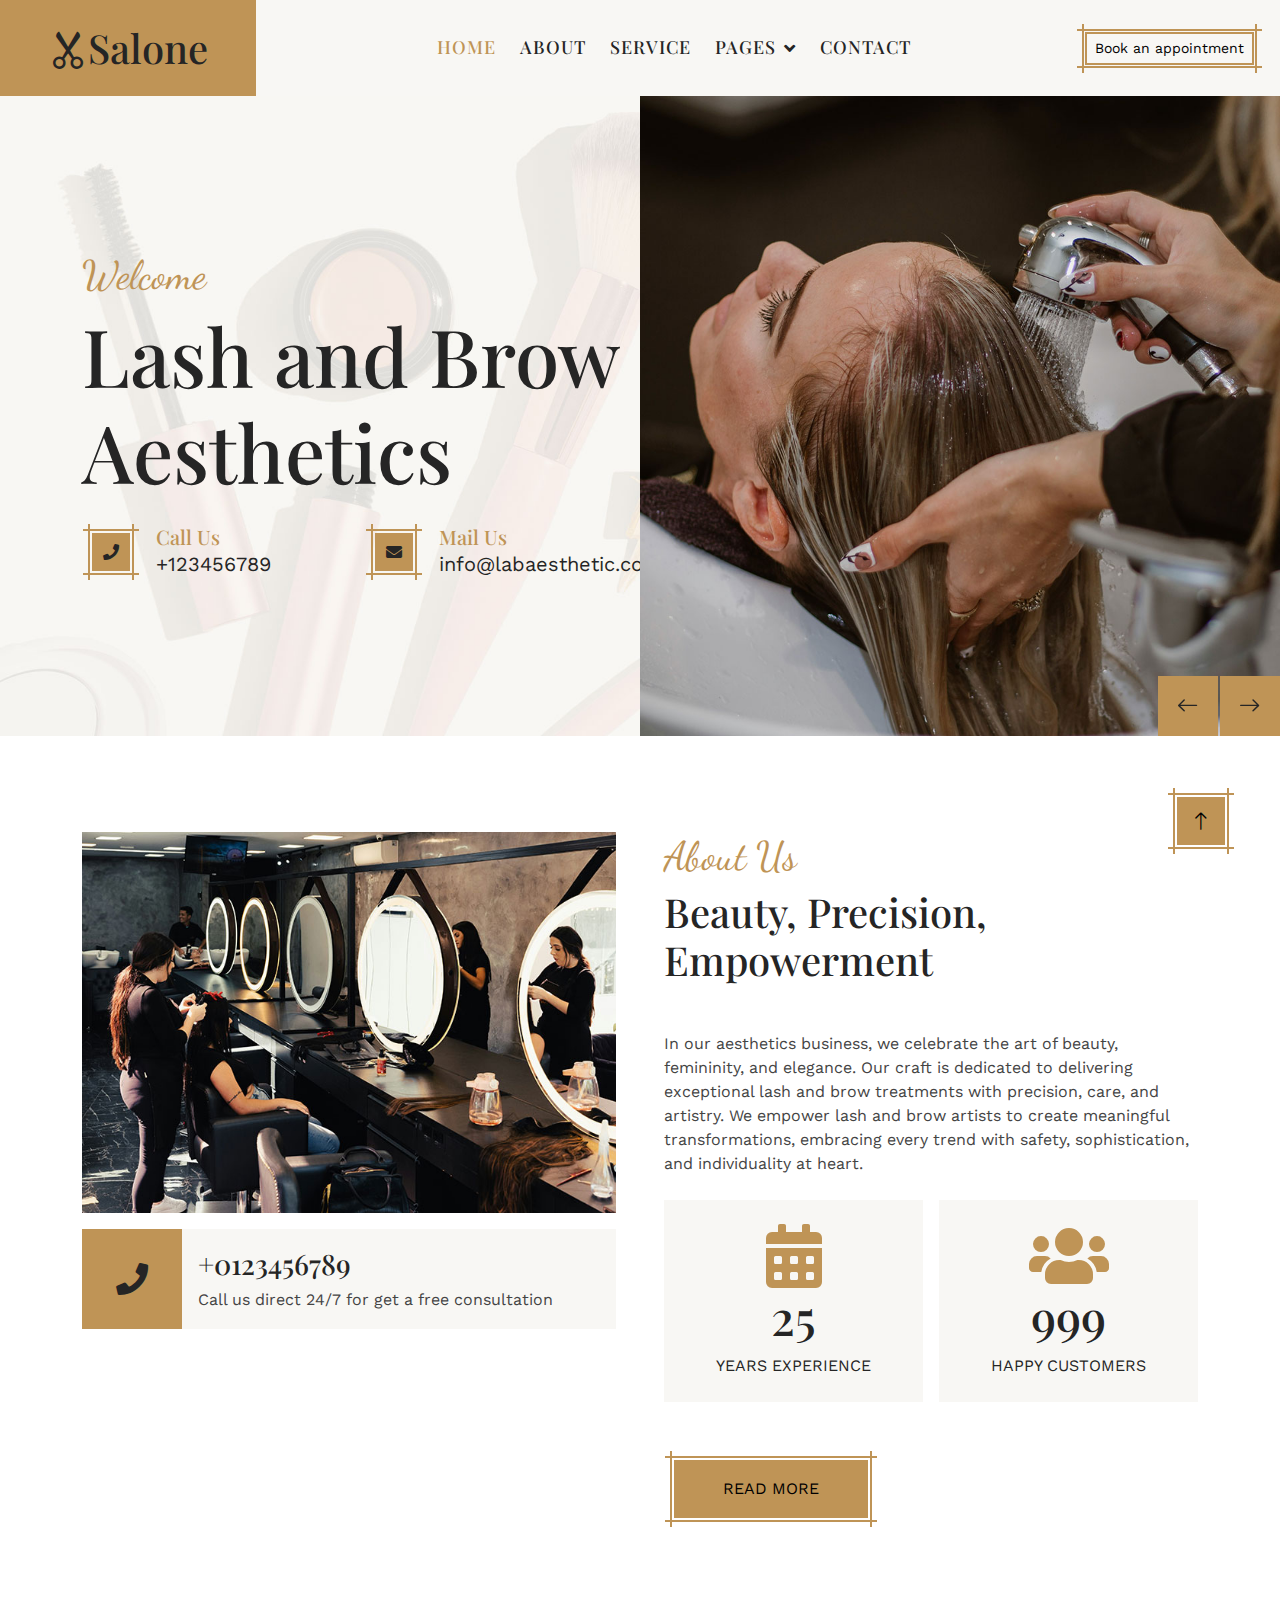
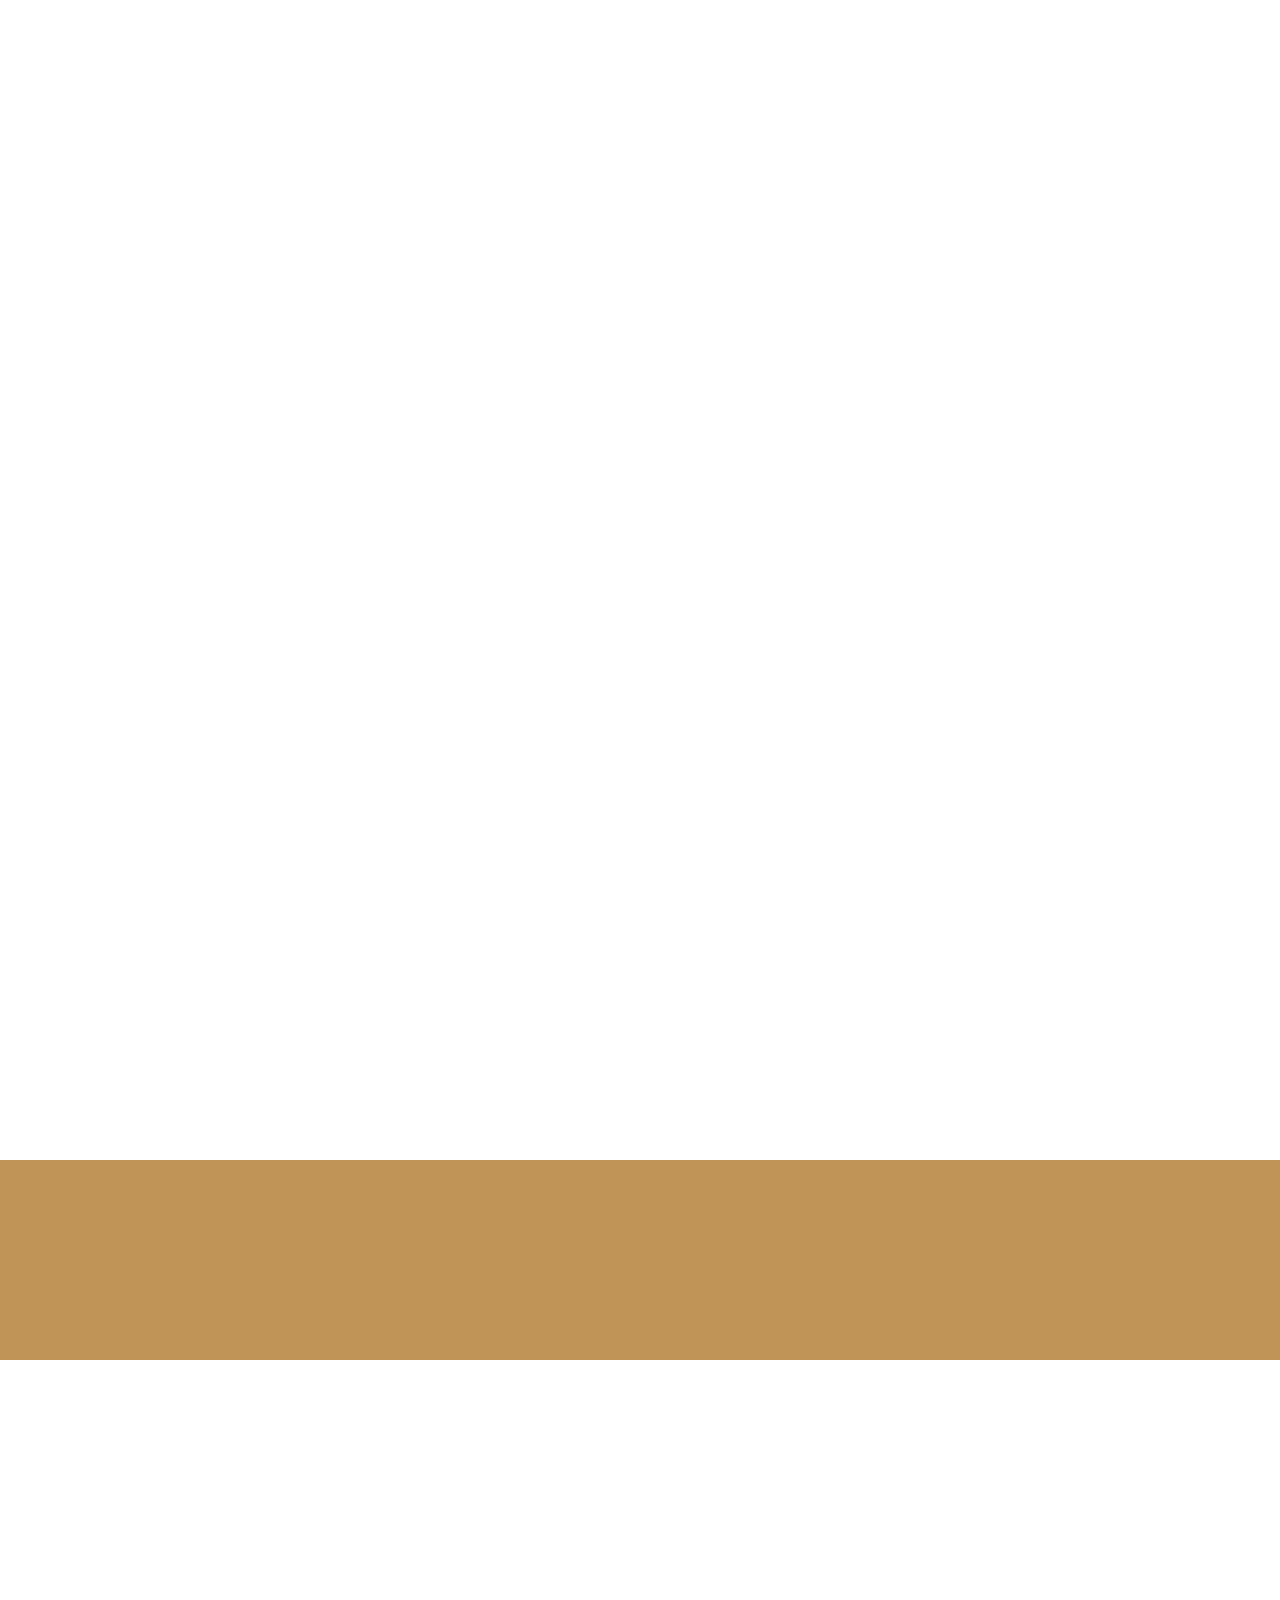
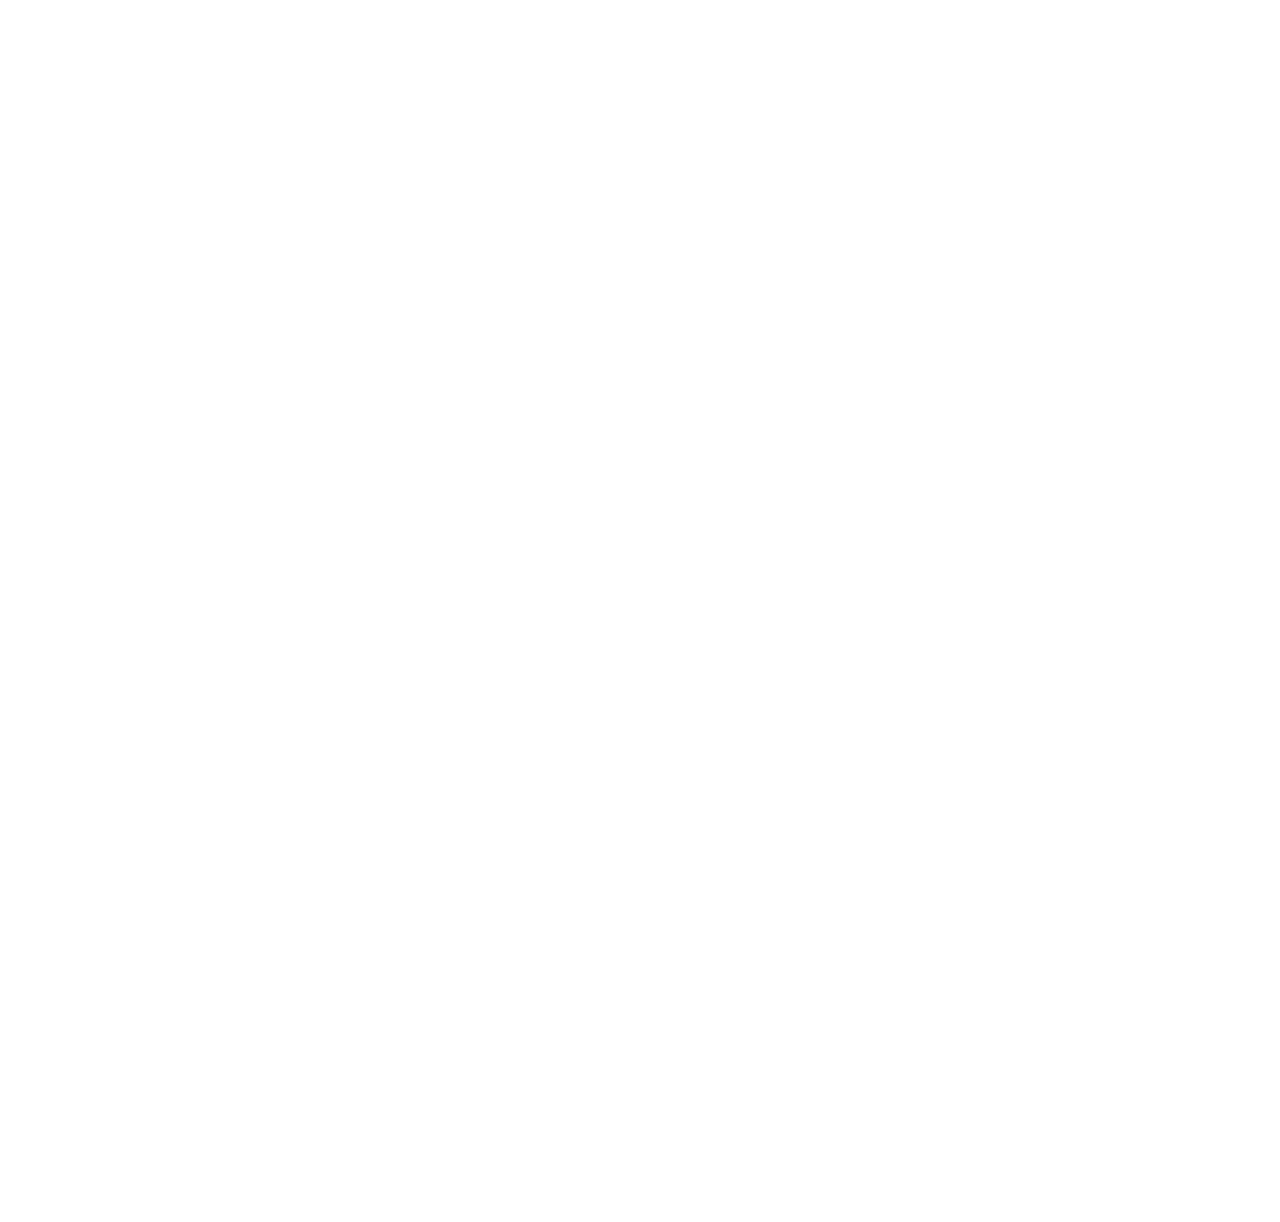
<file: index.html>
<!DOCTYPE html>
<html lang="en">

<head>
    <meta charset="utf-8">
    <title>Salone - Beauty Salon Website Template</title>
    <meta content="width=device-width, initial-scale=1.0" name="viewport">
    <meta content="" name="keywords">
    <meta content="" name="description">

    <!-- Favicon -->
    <link href="img/favicon.ico" rel="icon">

    <!-- Google Web Fonts -->
    <link rel="preconnect" href="https://fonts.googleapis.com">
    <link rel="preconnect" href="https://fonts.gstatic.com" crossorigin>
    <link
        href="https://fonts.googleapis.com/css2?family=Dancing+Script&family=Playfair+Display:wght@500&family=Work+Sans&display=swap"
        rel="stylesheet">

    <!-- Icon Font Stylesheet -->
    <link href="https://cdnjs.cloudflare.com/ajax/libs/font-awesome/5.10.0/css/all.min.css" rel="stylesheet">
    <link href="https://cdn.jsdelivr.net/npm/bootstrap-icons@1.4.1/font/bootstrap-icons.css" rel="stylesheet">

    <!-- Libraries Stylesheet -->
    <link href="lib/animate/animate.min.css" rel="stylesheet">
    <link href="lib/owlcarousel/assets/owl.carousel.min.css" rel="stylesheet">

    <!-- Customized Bootstrap Stylesheet -->
    <link href="css/bootstrap.min.css" rel="stylesheet">

    <!-- Template Stylesheet -->
    <link href="css/style.css" rel="stylesheet">
</head>

<body>
    <!-- Spinner Start -->
    <div id="spinner"
        class="show bg-white position-fixed translate-middle w-100 vh-100 top-50 start-50 d-flex align-items-center justify-content-center">
        <div class="spinner-grow text-primary" style="width: 3rem; height: 3rem;" role="status">
            <span class="sr-only">Loading...</span>
        </div>
    </div>
    <!-- Spinner End -->


    <!-- Navbar Start -->
    <div class="container-fluid bg-light sticky-top p-0">
        <nav class="navbar navbar-expand-lg navbar-light p-0">
            <a href="index.html" class="navbar-brand bg-primary py-4 px-5 me-0">
                <h1 class="mb-0"><i class="bi bi-scissors"></i>Salone</h1>
            </a>
            <button type="button" class="navbar-toggler me-4" data-bs-toggle="collapse"
                data-bs-target="#navbarCollapse">
                <span class="navbar-toggler-icon"></span>
            </button>
            <div class="collapse navbar-collapse p-3" id="navbarCollapse">
                <div class="navbar-nav mx-auto">
                    <a href="index.html" class="nav-item nav-link active">Home</a>
                    <a href="about.html" class="nav-item nav-link">About</a>
                    <a href="service.html" class="nav-item nav-link">Service</a>
                    <div class="nav-item dropdown">
                        <a href="#" class="nav-link dropdown-toggle" data-bs-toggle="dropdown">Pages</a>
                        <div class="dropdown-menu bg-light mt-2">
                            <a href="team.html" class="dropdown-item">Our Team</a>
                            <a href="testimonial.html" class="dropdown-item">Testimonial</a>
                            <a href="404.html" class="dropdown-item">404 Page</a>
                        </div>
                    </div>
                    <a href="contact.html" class="nav-item nav-link">Contact</a>
                </div>
                <a class="btn btn-sm btn-primary" href="https://www.treatwell.nl/" target="_blank">Book an appointment</a>
            </div>
        </nav>
    </div>
    <!-- Navbar End -->


    <!-- Hero Start -->
    <div class="container-fluid p-0 hero-header bg-light mb-5">
        <div class="container p-0">
            <div class="row g-0 align-items-center">
                <div class="col-lg-6 hero-header-text py-5">
                    <div class="py-5 px-3 ps-lg-0">
                        <h1 class="font-dancing-script text-primary animated slideInLeft">Welcome</h1>
                        <h1 class="display-1 mb-4 animated slideInLeft">Lash and Brow Aesthetics</h1>
                        <div class="row g-4 animated slideInLeft">
                            <div class="col-md-6">
                                <div class="d-flex align-items-center">
                                    <div class="btn-square btn btn-primary flex-shrink-0">
                                        <i class="fa fa-phone text-dark"></i>
                                    </div>
                                    <div class="px-3">
                                        <h5 class="text-primary mb-0">Call Us</h5>
                                        <p class="fs-5 text-dark mb-0">+123456789</p>
                                    </div>
                                </div>
                            </div>
                            <div class="col-md-6">
                                <div class="d-flex align-items-center">
                                    <div class="btn-square btn btn-primary flex-shrink-0">
                                        <i class="fa fa-envelope text-dark"></i>
                                    </div>
                                    <div class="px-3">
                                        <h5 class="text-primary mb-0">Mail Us</h5>
                                        <p class="fs-5 text-dark mb-0">info@labaesthetic.com</p>
                                    </div>
                                </div>
                            </div>
                        </div>
                    </div>
                </div>
                <div class="col-lg-6">
                    <div class="owl-carousel header-carousel animated fadeIn">
                        <img class="img-fluid" src="img/hero-slider-1.jpg" alt="">
                        <img class="img-fluid" src="img/hero-slider-2.jpg" alt="">
                        <img class="img-fluid" src="img/hero-slider-3.jpg" alt="">
                    </div>
                </div>
            </div>
        </div>
    </div>
    <!-- Hero End -->


    <!-- About Start -->
    <div class="container-fluid py-5">
        <div class="container">
            <div class="row g-5">
                <div class="col-lg-6 wow fadeIn" data-wow-delay="0.2s">
                    <img class="img-fluid mb-3" src="img/about.jpg" alt="">
                    <div class="d-flex align-items-center bg-light">
                        <div class="btn-square flex-shrink-0 bg-primary" style="width: 100px; height: 100px;">
                            <i class="fa fa-phone fa-2x text-dark"></i>
                        </div>
                        <div class="px-3">
                            <h3>+0123456789</h3>
                            <span>Call us direct 24/7 for get a free consultation</span>
                        </div>
                    </div>
                </div>
                <div class="col-lg-6 wow fadeIn" data-wow-delay="0.5s">
                    <h1 class="font-dancing-script text-primary">About Us</h1>
                    <h1 class="mb-5">Beauty, Precision, Empowerment</h1>
                    <p class="mb-4">In our aesthetics business, we celebrate the art of beauty, femininity,
                        and elegance. Our craft is dedicated to delivering exceptional
                        lash and brow treatments with precision, care, and artistry.
                        We empower lash and brow artists to create meaningful transformations,
                        embracing every trend with safety, sophistication, and individuality at heart.</p>
                    <div class="row g-3 mb-5">
                        <div class="col-sm-6">
                            <div class="bg-light text-center p-4">
                                <i class="fas fa-calendar-alt fa-4x text-primary"></i>
                                <h1 class="display-5" data-toggle="counter-up">25</h1>
                                <p class="text-dark text-uppercase mb-0">Years experience</p>
                            </div>
                        </div>
                        <div class="col-sm-6">
                            <div class="bg-light text-center p-4">
                                <i class="fas fa-users fa-4x text-primary"></i>
                                <h1 class="display-5" data-toggle="counter-up">999</h1>
                                <p class="text-dark text-uppercase mb-0">Happy Customers</p>
                            </div>
                        </div>
                    </div>
                    <a class="btn btn-primary text-uppercase px-5 py-3" href="">Read More</a>
                </div>
            </div>
        </div>
    </div>
    <!-- About End -->


    <!-- Service Start -->
    <div class="container-fluid service py-5">
        <div class="container">
            <div class="text-center wow fadeIn" data-wow-delay="0.1s">
                <h1 class="font-dancing-script text-primary">Our Services</h1>
                <h1 class="mb-5">Explore Our Services</h1>
            </div>
            <div class="row g-4 g-md-0 text-center">
                <div class="col-md-6 col-lg-4">
                    <div class="service-item h-100 p-4 border-bottom border-end wow fadeIn" data-wow-delay="0.1s">
                        <img class="img-fluid" src="img/haircut.png" alt="">
                        <h3 class="mb-3">Haircut</h3>
                        <p class="mb-3">Clita erat ipsum et lorem et sit, sed stet no labore lorem sit clita duo justo
                            et tempor eirmod magna dolore erat amet</p>
                        <a class="btn btn-sm btn-primary text-uppercase" href="">Read More <i
                                class="bi bi-arrow-right"></i></a>
                    </div>
                </div>
                <div class="col-md-6 col-lg-4">
                    <div class="service-item h-100 p-4 border-bottom border-lg-end wow fadeIn" data-wow-delay="0.3s">
                        <img class="img-fluid" src="img/makeup.png" alt="">
                        <h3 class="mb-3">Makeup</h3>
                        <p class="mb-3">Clita erat ipsum et lorem et sit, sed stet no labore lorem sit clita duo justo
                            et tempor eirmod magna dolore erat amet</p>
                        <a class="btn btn-sm btn-primary text-uppercase" href="">Read More <i
                                class="bi bi-arrow-right"></i></a>
                    </div>
                </div>
                <div class="col-md-6 col-lg-4">
                    <div class="service-item h-100 p-4 border-bottom border-end border-lg-end-0 wow fadeIn"
                        data-wow-delay="0.5s">
                        <img class="img-fluid" src="img/manicure.png" alt="">
                        <h3 class="mb-3">Manicure</h3>
                        <p class="mb-3">Clita erat ipsum et lorem et sit, sed stet no labore lorem sit clita duo justo
                            et tempor eirmod magna dolore erat amet</p>
                        <a class="btn btn-sm btn-primary text-uppercase my-2" href="">Read More <i
                                class="bi bi-arrow-right"></i></a>
                    </div>
                </div>
                <div class="col-md-6 col-lg-4">
                    <div class="service-item h-100 p-4 border-bottom border-lg-bottom-0 border-lg-end wow fadeIn"
                        data-wow-delay="0.1s">
                        <img class="img-fluid" src="img/pedicure.png" alt="">
                        <h3 class="mb-3">Pedicure</h3>
                        <p class="mb-3">Clita erat ipsum et lorem et sit, sed stet no labore lorem sit clita duo justo
                            et tempor eirmod magna dolore erat amet</p>
                        <a class="btn btn-sm btn-primary text-uppercase" href="">Read More <i
                                class="bi bi-arrow-right"></i></a>
                    </div>
                </div>
                <div class="col-md-6 col-lg-4">
                    <div class="service-item h-100 p-4 border-end wow fadeIn" data-wow-delay="0.3s">
                        <img class="img-fluid" src="img/massage.png" alt="">
                        <h3 class="mb-3">Massage</h3>
                        <p class="mb-3">Clita erat ipsum et lorem et sit, sed stet no labore lorem sit clita duo justo
                            et tempor eirmod magna dolore erat amet</p>
                        <a class="btn btn-sm btn-primary text-uppercase" href="">Read More <i
                                class="bi bi-arrow-right"></i></a>
                    </div>
                </div>
                <div class="col-md-6 col-lg-4">
                    <div class="service-item h-100 p-4 wow fadeIn" data-wow-delay="0.5s">
                        <img class="img-fluid" src="img/skin-care.png" alt="">
                        <h3 class="mb-3">Skin Care</h3>
                        <p class="mb-3">Clita erat ipsum et lorem et sit, sed stet no labore lorem sit clita duo justo
                            et tempor eirmod magna dolore erat amet</p>
                        <a class="btn btn-sm btn-primary text-uppercase" href="">Read More <i
                                class="bi bi-arrow-right"></i></a>
                    </div>
                </div>
            </div>
        </div>
    </div>
    <!-- Service End -->


    <!-- Team Start -->
    <div class="container-fluid overflow-hidden py-5">
        <div class="container">
            <div class="text-center wow fadeIn" data-wow-delay="0.2s">
                <h1 class="font-dancing-script text-primary">Team Members</h1>
                <h1 class="mb-5">Our Experienced Specialists</h1>
            </div>
            <div class="row g-4 team">
                <div class="col-md-6 col-lg-3 wow fadeIn" data-wow-delay="0.1s">
                    <div class="team-item position-relative overflow-hidden">
                        <img class="img-fluid w-100" src="img/team-1.jpg" alt="">
                        <div class="team-overlay">
                            <p class="text-primary mb-1">Hair Specialist</p>
                            <h4>Lily Taylor</h4>
                            <div class="d-flex justify-content-center">
                                <a class="btn btn-dark btn-sm-square border-2 me-3" href="">
                                    <i class="fab fa-facebook-f"></i>
                                </a>
                                <a class="btn btn-dark btn-sm-square border-2 me-3" href="">
                                    <i class="fab fa-instagram"></i>
                                </a>
                                <a class="btn btn-dark btn-sm-square border-2" href="">
                                    <i class="fab fa-linkedin-in"></i>
                                </a>
                            </div>
                        </div>
                    </div>
                </div>
                <div class="col-md-6 col-lg-3 wow fadeIn" data-wow-delay="0.3s">
                    <div class="team-item position-relative overflow-hidden">
                        <img class="img-fluid w-100" src="img/team-2.jpg" alt="">
                        <div class="team-overlay">
                            <p class="text-primary mb-1">Nail Designer</p>
                            <h4>Olivia Smith</h4>
                            <div class="d-flex justify-content-center">
                                <a class="btn btn-dark btn-sm-square border-2 me-3" href="">
                                    <i class="fab fa-facebook-f"></i>
                                </a>
                                <a class="btn btn-dark btn-sm-square border-2 me-3" href="">
                                    <i class="fab fa-instagram"></i>
                                </a>
                                <a class="btn btn-dark btn-sm-square border-2" href="">
                                    <i class="fab fa-linkedin-in"></i>
                                </a>
                            </div>
                        </div>
                    </div>
                </div>
                <div class="col-md-6 col-lg-3 wow fadeIn" data-wow-delay="0.5s">
                    <div class="team-item position-relative overflow-hidden">
                        <img class="img-fluid w-100" src="img/team-3.jpg" alt="">
                        <div class="team-overlay">
                            <p class="text-primary mb-1">Beauty Specialist</p>
                            <h4>Ava Brown</h4>
                            <div class="d-flex justify-content-center">
                                <a class="btn btn-dark btn-sm-square border-2 me-3" href="">
                                    <i class="fab fa-facebook-f"></i>
                                </a>
                                <a class="btn btn-dark btn-sm-square border-2 me-3" href="">
                                    <i class="fab fa-instagram"></i>
                                </a>
                                <a class="btn btn-dark btn-sm-square border-2" href="">
                                    <i class="fab fa-linkedin-in"></i>
                                </a>
                            </div>
                        </div>
                    </div>
                </div>
                <div class="col-md-6 col-lg-3 wow fadeIn" data-wow-delay="0.7s">
                    <div class="team-item position-relative overflow-hidden">
                        <img class="img-fluid w-100" src="img/team-4.jpg" alt="">
                        <div class="team-overlay">
                            <p class="text-primary mb-1">Spa Specialist</p>
                            <h4>Amelia Jones</h4>
                            <div class="d-flex justify-content-center">
                                <a class="btn btn-dark btn-sm-square border-2 me-3" href="">
                                    <i class="fab fa-facebook-f"></i>
                                </a>
                                <a class="btn btn-dark btn-sm-square border-2 me-3" href="">
                                    <i class="fab fa-instagram"></i>
                                </a>
                                <a class="btn btn-dark btn-sm-square border-2" href="">
                                    <i class="fab fa-linkedin-in"></i>
                                </a>
                            </div>
                        </div>
                    </div>
                </div>
            </div>
        </div>
    </div>
    <!-- Team End -->


    <!-- Testimonial Start -->
    <div class="container-fluid py-5">
        <div class="container">
            <div class="text-center wow fadeIn" data-wow-delay="0.2s">
                <h1 class="font-dancing-script text-primary">Testimonial</h1>
                <h1 class="mb-5">What Clients Say!</h1>
            </div>
            <div class="owl-carousel testimonial-carousel wow fadeIn" data-wow-delay="0.3s">
                <div class="text-center bg-light p-4">
                    <i class="fa fa-quote-left fa-3x mb-3"></i>
                    <p>Tempor erat elitr rebum at clita. Diam dolor diam ipsum sit diam amet diam et eos. Clita erat ipsum et lorem et sit.</p>
                    <img class="img-fluid mx-auto border p-1 mb-3" src="img/testimonial-1.jpg" alt="">
                    <h4 class="mb-1">Client Name</h4>
                    <span>Profession</span>
                </div>
                <div class="text-center bg-light p-4">
                    <i class="fa fa-quote-left fa-3x mb-3"></i>
                    <p>Tempor erat elitr rebum at clita. Diam dolor diam ipsum sit diam amet diam et eos. Clita erat ipsum et lorem et sit.</p>
                    <img class="img-fluid mx-auto border p-1 mb-3" src="img/testimonial-2.jpg" alt="">
                    <h4 class="mb-1">Client Name</h4>
                    <span>Profession</span>
                </div>
                <div class="text-center bg-light p-4">
                    <i class="fa fa-quote-left fa-3x mb-3"></i>
                    <p>Tempor erat elitr rebum at clita. Diam dolor diam ipsum sit diam amet diam et eos. Clita erat ipsum et lorem et sit.</p>
                    <img class="img-fluid mx-auto border p-1 mb-3" src="img/testimonial-3.jpg" alt="">
                    <h4 class="mb-1">Client Name</h4>
                    <span>Profession</span>
                </div>
                <div class="text-center bg-light p-4">
                    <i class="fa fa-quote-left fa-3x mb-3"></i>
                    <p>Tempor erat elitr rebum at clita. Diam dolor diam ipsum sit diam amet diam et eos. Clita erat ipsum et lorem et sit.</p>
                    <img class="img-fluid mx-auto border p-1 mb-3" src="img/testimonial-4.jpg" alt="">
                    <h4 class="mb-1">Client Name</h4>
                    <span>Profession</span>
                </div>
            </div>
        </div>
    </div>
    <!-- Testimonial End -->


    <!-- Footer Start -->
    <div class="container-fluid footer position-relative bg-dark text-white-50 py-5 mt-5 wow fadeIn" data-wow-delay="0.2s">
        <div class="container py-5">
            <div class="row g-5">
                <div class="col-lg-6 pe-lg-5">
                    <a href="index.html" class="navbar-brand">
                        <h1 class="display-5 text-primary mb-0"><i class="bi bi-scissors"></i>Salone</h1>
                    </a>
                    <p>Aliquyam sed elitr elitr erat sed diam ipsum eirmod eos lorem nonumy. Tempor sea ipsum diam  sed clita dolore eos dolores magna erat dolore sed stet justo et dolor.</p>
                    <p class="mb-2"><i class="fa fa-map-marker-alt me-2"></i>123 Street, New York, USA</p>
                    <p class="mb-2"><i class="fa fa-phone-alt me-2"></i>+012 345 67890</p>
                    <p><i class="fa fa-envelope me-2"></i>info@example.com</p>
                    <div class="d-flex justify-content-start mt-4">
                        <a class="btn btn-sm-square btn-primary me-3" href="#"><i class="fab fa-twitter"></i></a>
                        <a class="btn btn-sm-square btn-primary me-3" href="#"><i class="fab fa-facebook-f"></i></a>
                        <a class="btn btn-sm-square btn-primary me-3" href="#"><i class="fab fa-linkedin-in"></i></a>
                        <a class="btn btn-sm-square btn-primary me-3" href="#"><i class="fab fa-instagram"></i></a>
                    </div>
                </div>
                <div class="col-lg-6 ps-lg-5">
                    <div class="row g-4">
                        <div class="col-sm-6">
                            <h5 class="text-primary mb-4">Quick Links</h5>
                            <a class="btn btn-link" href="">About Us</a>
                            <a class="btn btn-link" href="">Contact Us</a>
                            <a class="btn btn-link" href="">Our Services</a>
                            <a class="btn btn-link" href="">Terms & Condition</a>
                        </div>
                        <div class="col-sm-6">
                            <h5 class="text-primary mb-4">Popular Links</h5>
                            <a class="btn btn-link" href="">About Us</a>
                            <a class="btn btn-link" href="">Contact Us</a>
                            <a class="btn btn-link" href="">Our Services</a>
                            <a class="btn btn-link" href="">Terms & Condition</a>
                        </div>
                        <div class="col-sm-12">
                            <h5 class="text-primary mb-4">Newsletter</h5>
                            <div class="position-relative w-100 mb-2">
                                <input class="form-control bg-secondary border-0 w-100 ps-4 pe-5" type="text"
                                    placeholder="Enter Your Email" style="height: 60px;">
                                <button type="button" class="btn shadow-none position-absolute top-0 end-0 mt-2 me-2"><i
                                        class="fa fa-paper-plane text-primary fs-4"></i></button>
                            </div>
                            <p class="mb-0">Diam sed sed dolor stet amet eirmod</p>
                        </div>
                    </div>
                </div>
            </div>
        </div>
    </div>
    <!-- Footer End -->


    <!-- Copyright Start -->
    <div class="container-fluid bg-dark text-white border-top border-secondary py-4 wow fadeIn" data-wow-delay="0.1s">
        <div class="container">
            <div class="row">
                <div class="col-md-6 text-center text-md-start mb-3 mb-md-0">
                    &copy; <a class="border-bottom" href="#">Your Site Name</a>, All Right Reserved.
                </div>
                <div class="col-md-6 text-center text-md-end">

                    <!--/*** The author’s attribution link must remain intact in the template. ***/-->
                    <!--/*** If you wish to remove this credit link, please purchase the Pro Version . ***/-->
                    Designed By <a class="border-bottom" href="https://htmlcodex.com">HTML Codex</a>
                </div>
            </div>
        </div>
    </div>
    <!-- Copyright End -->


    <!-- Back to Top -->
    <a href="#" class="btn btn-lg btn-primary btn-lg-square back-to-top"><i class="bi bi-arrow-up"></i></a>


    <!-- JavaScript Libraries -->
    <script src="https://ajax.googleapis.com/ajax/libs/jquery/3.6.1/jquery.min.js"></script>
    <script src="https://cdn.jsdelivr.net/npm/bootstrap@5.0.0/dist/js/bootstrap.bundle.min.js"></script>
    <script src="lib/wow/wow.min.js"></script>
    <script src="lib/easing/easing.min.js"></script>
    <script src="lib/waypoints/waypoints.min.js"></script>
    <script src="lib/counterup/counterup.min.js"></script>
    <script src="lib/owlcarousel/owl.carousel.min.js"></script>

    <!-- Template Javascript -->
    <script src="js/main.js"></script>
</body>


</html>
</file>
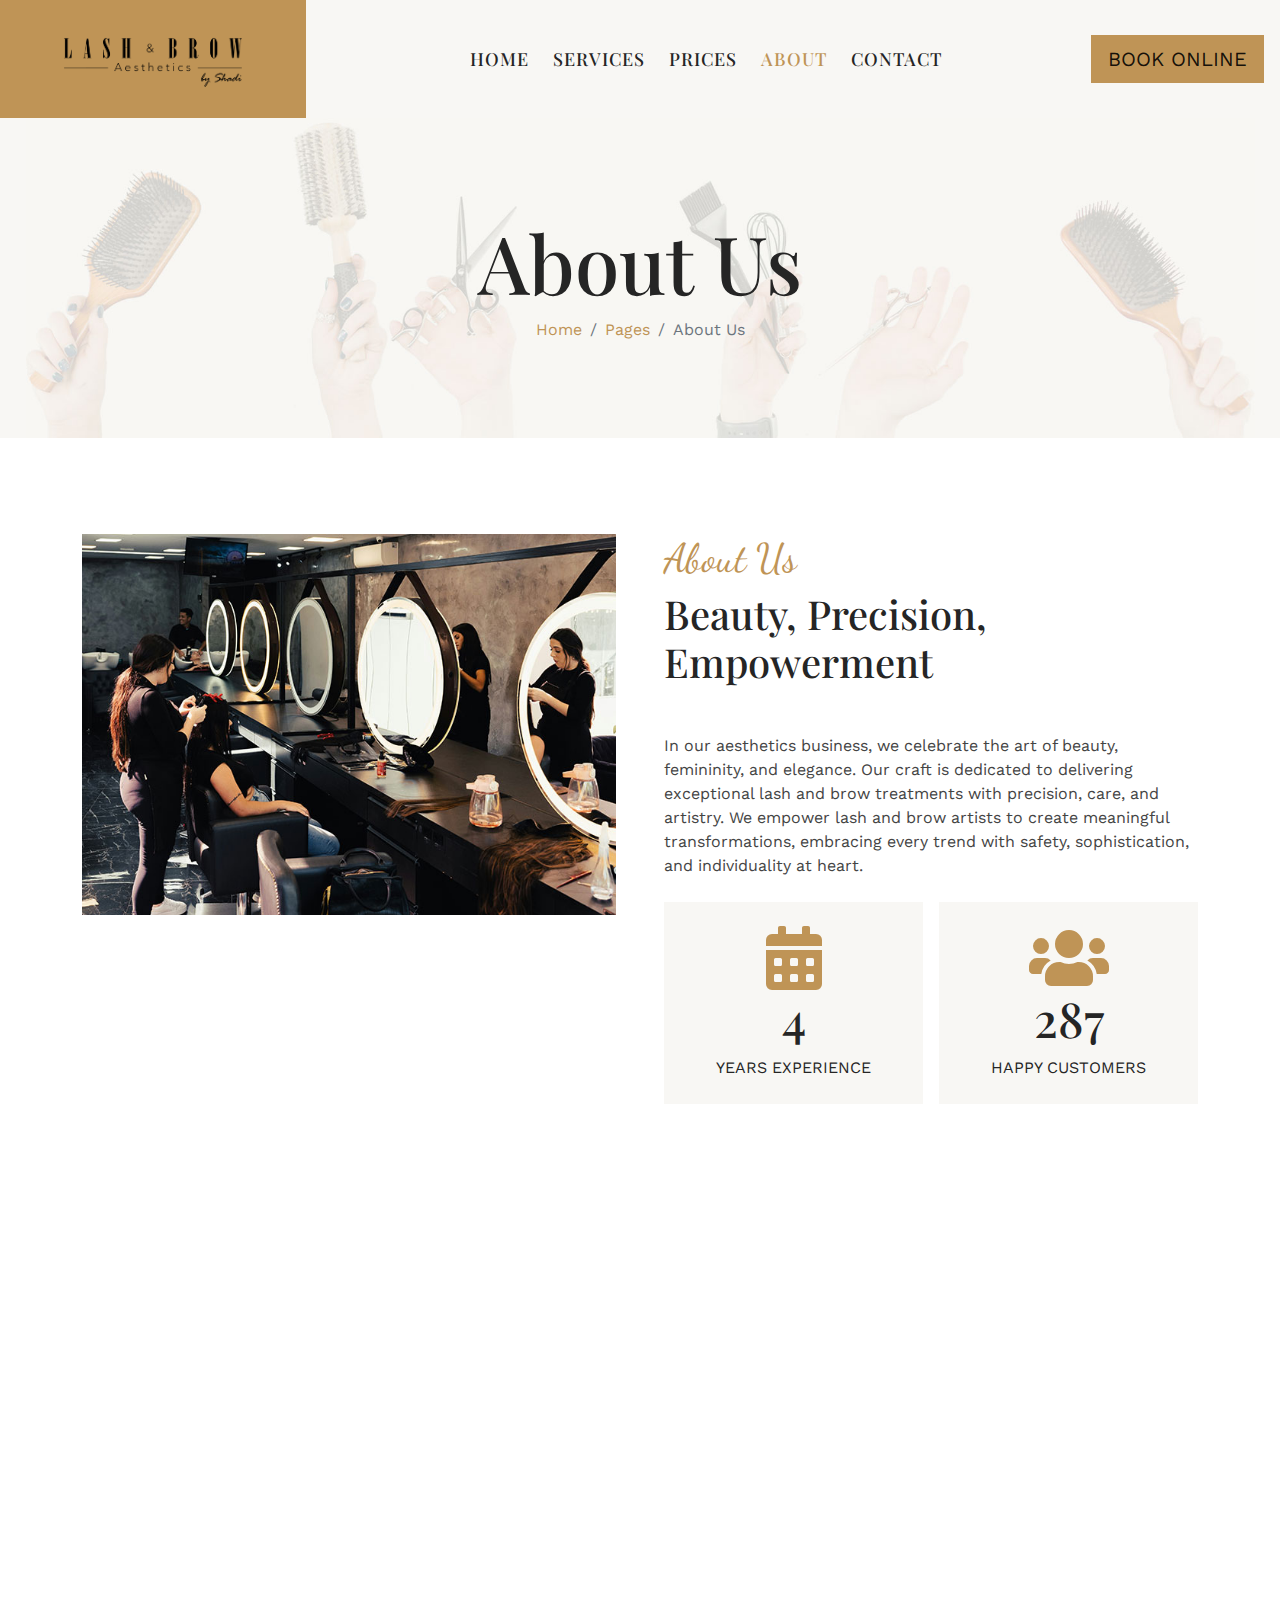
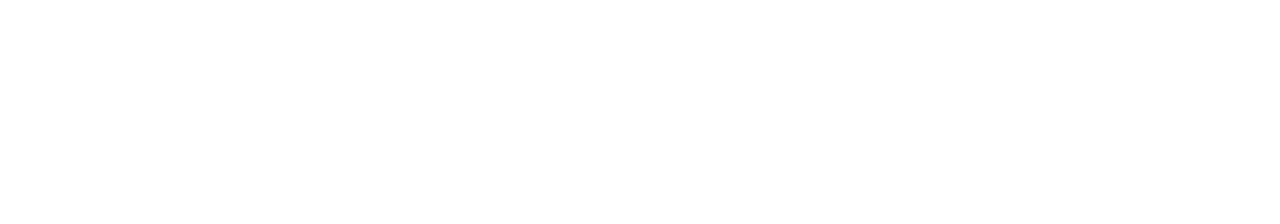
<file: about.html>
<!DOCTYPE html>
    <html lang="en">
    
    <head>
        <meta charset="utf-8">
    
        <!-- PRIMARY SEO TITLE -->
        <title>Lash & Brow Aesthetics Rotterdam | Lash Extensions, Brow Lamination & Tinting</title>
    
        <!-- LOCAL SEO DESCRIPTION -->
        <meta name="description" content="Professional lash extensions, lash lift, brow lamination and brow tinting in Rotterdam, Netherlands. Book your appointment at LAB Aesthetics Rotterdam for beautiful lashes and brows.">
    
        <!-- KEYWORDS (less important but still useful) -->
        <meta name="keywords" content="
        lash extensions Rotterdam,
        brow lamination Rotterdam,
        lash lift Rotterdam,
        brow tint Rotterdam,
        lash salon Rotterdam,
        brow salon Rotterdam,
        eyelash extensions Netherlands,
        LAB Aesthetics Rotterdam
        ">
    
        <!-- MOBILE -->
        <meta content="width=device-width, initial-scale=1.0" name="viewport">
    
        <!-- AUTHOR -->
        <meta name="author" content="LAB Aesthetics Rotterdam">
    
        <!-- GEO LOCATION -->
        <meta name="geo.region" content="NL-ZH">
        <meta name="geo.placename" content="Rotterdam">
        <meta name="geo.position" content="51.9225;4.47917">
        <meta name="ICBM" content="51.9225, 4.47917">
    
        <!-- OPEN GRAPH (FOR GOOGLE, WHATSAPP, SOCIAL, AI) -->
        <meta property="og:title" content="LAB Aesthetics Rotterdam | Lash & Brow Specialist">
        <meta property="og:description" content="Premium lash extensions, lash lift and brow lamination in Rotterdam. Book online today.">
        <meta property="og:type" content="website">
        <meta property="og:url" content="https://www.labaesthetics.nl/">
        <meta property="og:image" content="https://www.labaesthetics.nl/img/logo_labaesthetic.png">
    
        <!-- CANONICAL -->
        <link rel="canonical" href="https://www.labaesthetics.nl/">
    
        <!-- Favicon -->
        <link href="img/favicon.ico" rel="icon">
    
        <!-- Fonts and CSS keep same -->
    
    
        <!-- Google Web Fonts -->
        <link rel="preconnect" href="https://fonts.googleapis.com">
        <link rel="preconnect" href="https://fonts.gstatic.com" crossorigin>
        <link
            href="https://fonts.googleapis.com/css2?family=Dancing+Script&family=Playfair+Display:wght@500&family=Work+Sans&display=swap"
            rel="stylesheet">
    
        <!-- Icon Font Stylesheet -->
        <link href="https://cdnjs.cloudflare.com/ajax/libs/font-awesome/5.10.0/css/all.min.css" rel="stylesheet">
        <link href="https://cdn.jsdelivr.net/npm/bootstrap-icons@1.4.1/font/bootstrap-icons.css" rel="stylesheet">
    
        <!-- Libraries Stylesheet -->
        <link href="lib/animate/animate.min.css" rel="stylesheet">
        <link href="lib/owlcarousel/assets/owl.carousel.min.css" rel="stylesheet">
    
        <!-- Customized Bootstrap Stylesheet -->
        <link href="css/bootstrap.min.css" rel="stylesheet">
    
        <!-- Template Stylesheet -->
        <link href="css/style.css" rel="stylesheet">
    
        
        <!-- EXTREMELY IMPORTANT FOR GOOGLE & AI. This helps Google show your business in:
        • Google Maps
        • Google Local results
        • AI answers
        • Voice search-->
        <script type="application/ld+json">
        {
         "@context": "https://schema.org",
         "@type": "BeautySalon",
         "name": "LAB Aesthetics",
         "image": "https://www.labaesthetics.nl/img/logo_labaesthetic.png",
         "url": "https://www.labaesthetics.nl",
         "telephone": "+123456789",
         "address": {
           "@type": "PostalAddress",
           "addressLocality": "Rotterdam",
           "addressCountry": "NL"
         },
         "areaServed": {
           "@type": "City",
           "name": "Rotterdam"
         },
         "serviceOffered": [
           {
             "@type": "Service",
             "name": "Lash Extensions"
           },
           {
             "@type": "Service",
             "name": "Brow Lamination"
           },
           {
             "@type": "Service",
             "name": "Lash Lift"
           },
           {
             "@type": "Service",
             "name": "Brow Tinting"
           }
         ]
        }
        </script>
    
    </head>
    
    <body>
        <!-- Spinner Start -->
        <div id="spinner"
            class="show bg-white position-fixed translate-middle w-100 vh-100 top-50 start-50 d-flex align-items-center justify-content-center">
            <div class="spinner-grow text-primary" style="width: 3rem; height: 3rem;" role="status">
                <span class="sr-only">Loading...</span>
            </div>
        </div>
        <!-- Spinner End -->
    
    
        <!-- Navbar Start -->
    <div class="container-fluid bg-light sticky-top p-0">
        <nav class="navbar navbar-expand-lg navbar-light p-0">
            <a href="index.html" class="navbar-brand bg-primary py-4 px-5 me-0">
                <img src="img/logo_labaesthetic.png" alt="Logo" style="height: 70px;">
            </a>

            <button type="button" class="navbar-toggler me-4" data-bs-toggle="collapse"
                data-bs-target="#navbarCollapse">
                <span class="navbar-toggler-icon"></span>
            </button>
            <div class="collapse navbar-collapse p-3" id="navbarCollapse">
                <div class="navbar-nav mx-auto">
                    <a href="index.html" class="nav-item nav-link">Home</a>
                    <!-- <a href="Lash_Treatments.html" class="nav-item nav-link">Lash Services</a> -->
                    <a href="service.html" class="nav-item nav-link">Services</a>
                    <a href="https://www.treatwell.nl/" class="nav-link">Prices</a>
                    <a href="about.html" class="nav-item nav-link active">About</a>
                    <!-- <div class="nav-item dropdown">
                        <a href="#" class="nav-link dropdown-toggle" data-bs-toggle="dropdown">Pages</a>
                        <div class="dropdown-menu bg-light mt-2">
                            <a href="team.html" class="dropdown-item">Our Team</a>
                            <a href="testimonial.html" class="dropdown-item">Testimonial</a>
                            <a href="404.html" class="dropdown-item">404 Page</a>
                        </div>
                    </div> -->
                    <a href="contact.html" class="nav-item nav-link">Contact</a>
                </div>
                <!-- <a class="btn btn-sm btn-primary" href="https://www.treatwell.nl/" target="_blank">Book an appointment</a> 
                <a href="https://www.treatwell.nl/" class="navbar-brand bg-primary py-4 px-5 me-0"> <h1 class="mb-0"></i>Book an appointment</h1> </a> 
                <a href="https://www.treatwell.nl/" target="_blank" class="navbar-brand bg-primary py-2 px-3 me-0 text-black text-center" style="color: black; display: inline-block;">Book an appointment</a>-->
                <a href="https://www.treatwell.nl/" class="navbar-brand btn btn-sm bg-primary py-2 px-3 me-0 text-uppercase btn btn-sm text-center" style="display: inline-block;">Book online</a>







            </div>
        </nav>
    </div>
    <!-- Navbar End -->
    
    
        <!-- Hero Start -->
        <div class="container-fluid bg-light page-header py-5 mb-5">
            <div class="container text-center py-5">
                <h1 class="display-1 animated slideInLeft">About Us</h1>
                <nav aria-label="breadcrumb">
                    <ol class="breadcrumb justify-content-center animated slideInLeft mb-0">
                        <li class="breadcrumb-item"><a class="text-primary" href="#">Home</a></li>
                        <li class="breadcrumb-item"><a class="text-primary" href="#">Pages</a></li>
                        <li class="breadcrumb-item active" aria-current="page">About Us</li>
                    </ol>
                </nav>
            </div>
        </div>
        <!-- Hero End -->
    
    
        <!-- About Start -->
        <div class="container-fluid py-5">
            <div class="container">
                <div class="row g-5">
                    <div class="col-lg-6 wow fadeIn" data-wow-delay="0.2s">
                        <img class="img-fluid mb-3" src="img/about.jpg" alt="">
                        <!-- Icon for call including the number -->
                        <!-- <div class="d-flex align-items-center bg-light">
                            <div class="btn-square flex-shrink-0 bg-primary" style="width: 100px; height: 100px;">
                                <i class="fa fa-phone fa-2x text-dark"></i>
                            </div>
                            <div class="px-3">
                                <h3>+0123456789</h3>
                                <span>Call us direct 24/7 for get a free consultation</span>
                            </div>
                        </div> -->
                    </div>
                    <div class="col-lg-6 wow fadeIn" data-wow-delay="0.5s">
                        <h1 class="font-dancing-script text-primary">About Us</h1>
                        <h1 class="mb-5">Beauty, Precision, Empowerment</h1>
                        <p class="mb-4">In our aesthetics business, we celebrate the art of beauty, femininity,
                            and elegance. Our craft is dedicated to delivering exceptional
                            lash and brow treatments with precision, care, and artistry.
                            We empower lash and brow artists to create meaningful transformations,
                            embracing every trend with safety, sophistication, and individuality at heart.</p>
                        <div class="row g-3 mb-5">
                            <div class="col-sm-6">
                                <div class="bg-light text-center p-4">
                                    <i class="fas fa-calendar-alt fa-4x text-primary"></i>
                                    <h1 class="display-5" data-toggle="counter-up">4</h1>
                                    <p class="text-dark text-uppercase mb-0">Years experience</p>
                                </div>
                            </div>
                            <div class="col-sm-6">
                                <div class="bg-light text-center p-4">
                                    <i class="fas fa-users fa-4x text-primary"></i>
                                    <h1 class="display-5" data-toggle="counter-up">287</h1>
                                    <p class="text-dark text-uppercase mb-0">Happy Customers</p>
                                </div>
                            </div>
                        </div>
                        <!-- <a class="btn btn-primary text-uppercase px-5 py-3" href="">Read More</a> -->
                    </div>
                </div>
            </div>
        </div>
        <!-- About End -->
    
    
        <!-- Team Start -->
        <!-- <div class="container-fluid overflow-hidden py-5">
            <div class="container">
                <div class="text-center wow fadeIn" data-wow-delay="0.2s">
                    <h1 class="font-dancing-script text-primary">Team Members</h1>
                    <h1 class="mb-5">Our Experienced Specialists</h1>
                </div>
                <div class="row g-4 team">
                    <div class="col-md-6 col-lg-3 wow fadeIn" data-wow-delay="0.1s">
                        <div class="team-item position-relative overflow-hidden">
                            <img class="img-fluid w-100" src="img/team-1.jpg" alt="">
                            <div class="team-overlay">
                                <p class="text-primary mb-1">Hair Specialist</p>
                                <h4>Lily Taylor</h4>
                                <div class="d-flex justify-content-center">
                                    <a class="btn btn-dark btn-sm-square border-2 me-3" href="">
                                        <i class="fab fa-facebook-f"></i>
                                    </a>
                                    <a class="btn btn-dark btn-sm-square border-2 me-3" href="">
                                        <i class="fab fa-instagram"></i>
                                    </a>
                                    <a class="btn btn-dark btn-sm-square border-2" href="">
                                        <i class="fab fa-linkedin-in"></i>
                                    </a>
                                </div>
                            </div>
                        </div>
                    </div>
                    <div class="col-md-6 col-lg-3 wow fadeIn" data-wow-delay="0.3s">
                        <div class="team-item position-relative overflow-hidden">
                            <img class="img-fluid w-100" src="img/team-2.jpg" alt="">
                            <div class="team-overlay">
                                <p class="text-primary mb-1">Nail Designer</p>
                                <h4>Olivia Smith</h4>
                                <div class="d-flex justify-content-center">
                                    <a class="btn btn-dark btn-sm-square border-2 me-3" href="">
                                        <i class="fab fa-facebook-f"></i>
                                    </a>
                                    <a class="btn btn-dark btn-sm-square border-2 me-3" href="">
                                        <i class="fab fa-instagram"></i>
                                    </a>
                                    <a class="btn btn-dark btn-sm-square border-2" href="">
                                        <i class="fab fa-linkedin-in"></i>
                                    </a>
                                </div>
                            </div>
                        </div>
                    </div>
                    <div class="col-md-6 col-lg-3 wow fadeIn" data-wow-delay="0.5s">
                        <div class="team-item position-relative overflow-hidden">
                            <img class="img-fluid w-100" src="img/team-3.jpg" alt="">
                            <div class="team-overlay">
                                <p class="text-primary mb-1">Beauty Specialist</p>
                                <h4>Ava Brown</h4>
                                <div class="d-flex justify-content-center">
                                    <a class="btn btn-dark btn-sm-square border-2 me-3" href="">
                                        <i class="fab fa-facebook-f"></i>
                                    </a>
                                    <a class="btn btn-dark btn-sm-square border-2 me-3" href="">
                                        <i class="fab fa-instagram"></i>
                                    </a>
                                    <a class="btn btn-dark btn-sm-square border-2" href="">
                                        <i class="fab fa-linkedin-in"></i>
                                    </a>
                                </div>
                            </div>
                        </div>
                    </div>
                    <div class="col-md-6 col-lg-3 wow fadeIn" data-wow-delay="0.7s">
                        <div class="team-item position-relative overflow-hidden">
                            <img class="img-fluid w-100" src="img/team-4.jpg" alt="">
                            <div class="team-overlay">
                                <p class="text-primary mb-1">Spa Specialist</p>
                                <h4>Amelia Jones</h4>
                                <div class="d-flex justify-content-center">
                                    <a class="btn btn-dark btn-sm-square border-2 me-3" href="">
                                        <i class="fab fa-facebook-f"></i>
                                    </a>
                                    <a class="btn btn-dark btn-sm-square border-2 me-3" href="">
                                        <i class="fab fa-instagram"></i>
                                    </a>
                                    <a class="btn btn-dark btn-sm-square border-2" href="">
                                        <i class="fab fa-linkedin-in"></i>
                                    </a>
                                </div>
                            </div>
                        </div>
                    </div>
                </div>
            </div>
        </div> -->
        <!-- Team End -->
            
    
        <!-- Footer Start -->
        <div class="container-fluid footer position-relative bg-dark text-white-50 py-5 mt-5 wow fadeIn" data-wow-delay="0.2s">
            <div class="container py-5">
                <div class="row g-5">
                    <div class="col-lg-6 pe-lg-5">
                        <a href="index.html" class="navbar-brand">
                            <h1 class="display-5 text-primary mb-0"></i>Information</h1>
                        </a>
                        <p>Aliquyam sed elitr elitr erat sed diam ipsum eirmod eos lorem nonumy. Tempor sea ipsum diam  sed clita dolore eos dolores magna erat dolore sed stet justo et dolor.</p>
                        <p class="mb-2"><i class="fa fa-map-marker-alt me-2"></i>123 Street, New York, USA</p>
                        <p class="mb-2"><i class="fa fa-phone-alt me-2"></i>+012 345 67890</p>
                        <p class="mb-2"><i class="fab fa-instagram me-2"></i><a href="https://www.instagram.com/labaesthetics.nl?igsh=MWVxcm94ZTZsb2s4aQ==" class="">@labaesthetics.nl</a></p>
    
                        <p><i class="fa fa-envelope me-2"></i>info@example.com</p>
                        <!--<div class="d-flex justify-content-start mt-4">
                            <a class="btn btn-sm-square btn-primary me-3" href="#"><i class="fab fa-twitter"></i></a>
                            <a class="btn btn-sm-square btn-primary me-3" href="#"><i class="fab fa-facebook-f"></i></a>
                            <a class="btn btn-sm-square btn-primary me-3" href="#"><i class="fab fa-linkedin-in"></i></a>
                            <a class="btn btn-sm-square btn-primary me-3" href="#"><i class="fab fa-instagram"></i></a>
                        </div> -->
                    </div>
                    <!--
                    <div class="col-lg-6 ps-lg-5">
                        <div class="row g-4">
                            <div class="col-sm-6">
                                <h5 class="text-primary mb-4">Quick Links</h5>
                                <a class="btn btn-link" href="#about">About Us</a>
                                <a class="btn btn-link" href="#contact">Contact Us</a>
                                <a class="btn btn-link" href="#services">Our Services</a>
                                <a class="btn btn-link" href="">Terms & Condition</a>
                            </div>
                            <div class="col-sm-6">
                                <h5 class="text-primary mb-4">Popular Links</h5>
                                <a class="btn btn-link" href="">About Us</a>
                                <a class="btn btn-link" href="">Contact Us</a>
                                <a class="btn btn-link" href="">Our Services</a>
                                <a class="btn btn-link" href="">Terms & Condition</a>
                            </div>
                            <div class="col-sm-12">
                                <h5 class="text-primary mb-4">Newsletter</h5>
                                <div class="position-relative w-100 mb-2">
                                    <input class="form-control bg-secondary border-0 w-100 ps-4 pe-5" type="text"
                                        placeholder="Enter Your Email" style="height: 60px;">
                                    <button type="button" class="btn shadow-none position-absolute top-0 end-0 mt-2 me-2"><i
                                            class="fa fa-paper-plane text-primary fs-4"></i></button>
                                </div>
                                <p class="mb-0">Diam sed sed dolor stet amet eirmod</p>
                            </div>
                        </div>
                    </div>
                    -->
                </div>
            </div>
        </div>
        <!-- Footer End -->
    
    
        <!-- Copyright Start -->
        <div class="container-fluid bg-dark text-white border-top border-secondary py-4 wow fadeIn" data-wow-delay="0.1s">
            <div class="container">
                <div class="row">
                    <div class="col-md-6 text-center text-md-start mb-3 mb-md-0">
                        &copy; <a class="border-bottom" href="#">labaesthetic.com</a>, All Right Reserved.
                    </div>
                    <div class="col-md-6 text-center text-md-end">
    
                        <!--/*** The author’s attribution link must remain intact in the template. ***/-->
                        <!--/*** If you wish to remove this credit link, please purchase the Pro Version . ***/-->
                        Designed By <a class="border-bottom" href="https://htmlcodex.com">HTML Codex</a>
                    </div>
                </div>
            </div>
        </div>
        <!-- Copyright End -->
    
    
        <!-- Back to Top -->
        <!-- <a href="#" class="btn btn-lg btn-primary btn-lg-square back-to-top"><i class="bi bi-arrow-up"></i></a> -->
    
    
        <!-- JavaScript Libraries -->
        <script src="https://ajax.googleapis.com/ajax/libs/jquery/3.6.1/jquery.min.js"></script>
        <script src="https://cdn.jsdelivr.net/npm/bootstrap@5.0.0/dist/js/bootstrap.bundle.min.js"></script>
        <script src="lib/wow/wow.min.js"></script>
        <script src="lib/easing/easing.min.js"></script>
        <script src="lib/waypoints/waypoints.min.js"></script>
        <script src="lib/counterup/counterup.min.js"></script>
        <script src="lib/owlcarousel/owl.carousel.min.js"></script>
    
        <!-- Template Javascript -->
        <script src="js/main.js"></script>
    </body>
    
    
    </html>

</div>
</file>
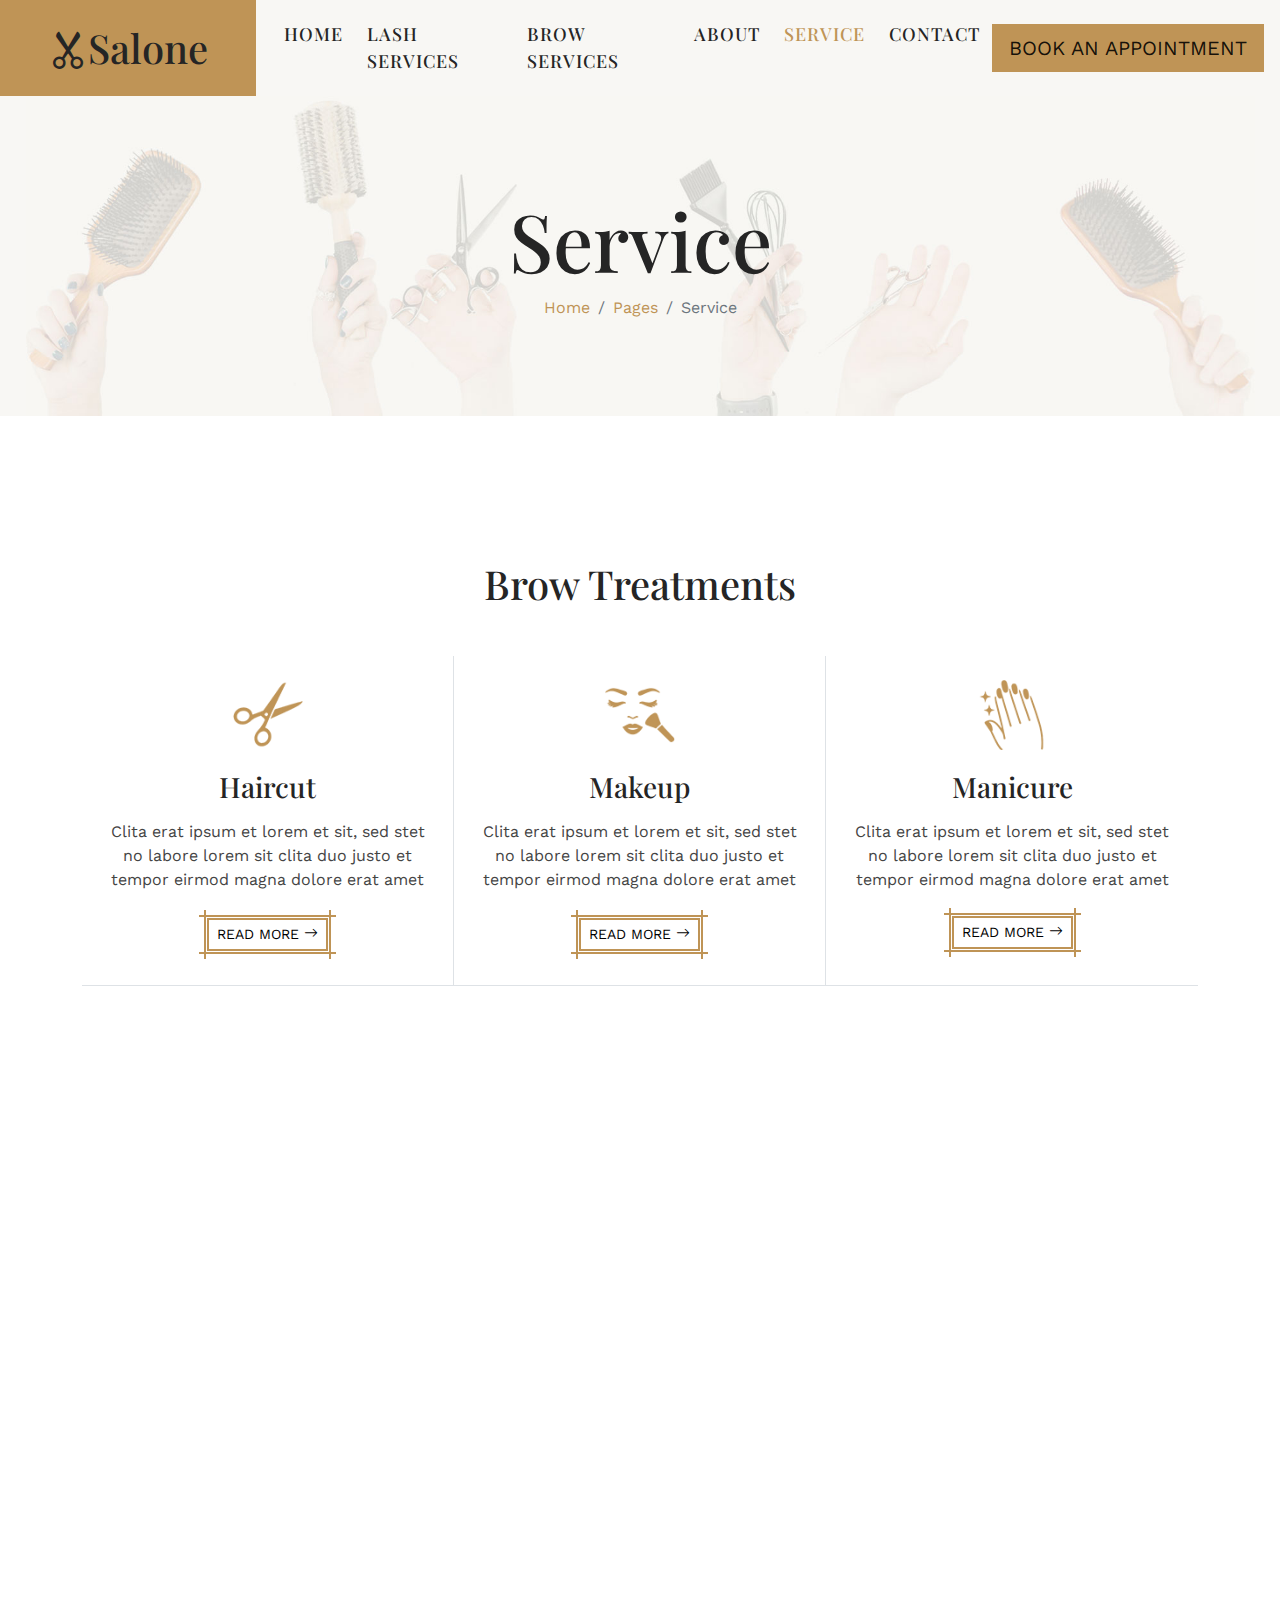
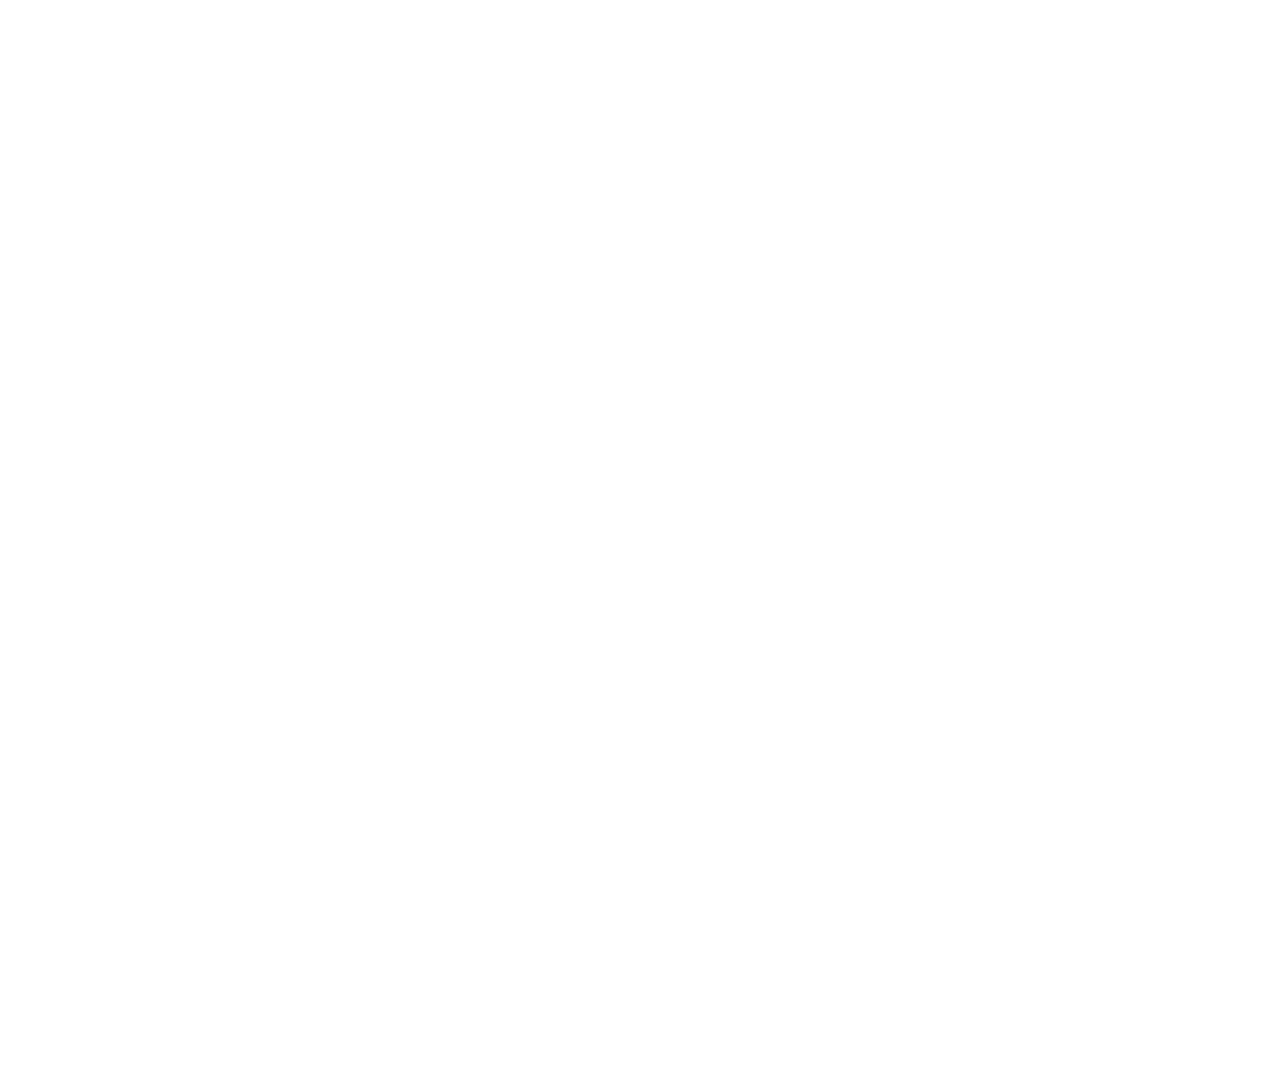
<file: Brow_Services.html>
<!DOCTYPE html>
<html lang="en">

<head>
    <meta charset="utf-8">
    <title>Salone - Beauty Salon Website Template</title>
    <meta content="width=device-width, initial-scale=1.0" name="viewport">
    <meta content="" name="keywords">
    <meta content="" name="description">

    <!-- Favicon -->
    <link href="img/favicon.ico" rel="icon">

    <!-- Google Web Fonts -->
    <link rel="preconnect" href="https://fonts.googleapis.com">
    <link rel="preconnect" href="https://fonts.gstatic.com" crossorigin>
    <link
        href="https://fonts.googleapis.com/css2?family=Dancing+Script&family=Playfair+Display:wght@500&family=Work+Sans&display=swap"
        rel="stylesheet">

    <!-- Icon Font Stylesheet -->
    <link href="https://cdnjs.cloudflare.com/ajax/libs/font-awesome/5.10.0/css/all.min.css" rel="stylesheet">
    <link href="https://cdn.jsdelivr.net/npm/bootstrap-icons@1.4.1/font/bootstrap-icons.css" rel="stylesheet">

    <!-- Libraries Stylesheet -->
    <link href="lib/animate/animate.min.css" rel="stylesheet">
    <link href="lib/owlcarousel/assets/owl.carousel.min.css" rel="stylesheet">

    <!-- Customized Bootstrap Stylesheet -->
    <link href="css/bootstrap.min.css" rel="stylesheet">

    <!-- Template Stylesheet -->
    <link href="css/style.css" rel="stylesheet">
</head>

<body>
    <!-- Spinner Start -->
    <div id="spinner"
        class="show bg-white position-fixed translate-middle w-100 vh-100 top-50 start-50 d-flex align-items-center justify-content-center">
        <div class="spinner-grow text-primary" style="width: 3rem; height: 3rem;" role="status">
            <span class="sr-only">Loading...</span>
        </div>
    </div>
    <!-- Spinner End -->


    <!-- Navbar Start -->
    <div class="container-fluid bg-light sticky-top p-0">
        <nav class="navbar navbar-expand-lg navbar-light p-0">
            <a href="index.html" class="navbar-brand bg-primary py-4 px-5 me-0">
                <h1 class="mb-0"><i class="bi bi-scissors"></i>Salone</h1>
            </a>
            <button type="button" class="navbar-toggler me-4" data-bs-toggle="collapse"
                data-bs-target="#navbarCollapse">
                <span class="navbar-toggler-icon"></span>
            </button>
            <div class="collapse navbar-collapse p-3" id="navbarCollapse">
                <div class="navbar-nav mx-auto">
                    <a href="index.html" class="nav-item nav-link">Home</a>
                    <a href="Lash_Treatments.html" class="nav-item nav-link">Lash Services</a>
                    <a href="Brow_Services.html" class="nav-item nav-link">Brow Services</a>
                    <a href="about.html" class="nav-item nav-link">About</a>
                    <a href="service.html" class="nav-item nav-link active">Service</a>
                    <!-- <div class="nav-item dropdown">
                        <a href="#" class="nav-link dropdown-toggle" data-bs-toggle="dropdown">Pages</a>
                        <div class="dropdown-menu bg-light mt-2">
                            <a href="team.html" class="dropdown-item">Our Team</a>
                            <a href="testimonial.html" class="dropdown-item">Testimonial</a>
                            <a href="404.html" class="dropdown-item">404 Page</a>
                        </div>
                    </div> -->
                    <a href="contact.html" class="nav-item nav-link">Contact</a>
                </div>
                <!-- <a class="btn btn-sm btn-primary" href="https://www.treatwell.nl/" target="_blank">Book an appointment</a> -->
                <a href="https://www.treatwell.nl/" target="_blank" class="navbar-brand bg-primary py-2 px-3 me-0 text-uppercase btn btn-sm text-center" style="display: inline-block;">Book an appointment</a>
            </div>
        </nav>
    </div>
    <!-- Navbar End -->


    <!-- Hero Start -->
    <div class="container-fluid bg-light page-header py-5 mb-5">
        <div class="container text-center py-5">
            <h1 class="display-1 animated slideInLeft">Service</h1>
            <nav aria-label="breadcrumb">
                <ol class="breadcrumb justify-content-center animated slideInLeft mb-0">
                    <li class="breadcrumb-item"><a class="text-primary" href="#">Home</a></li>
                    <li class="breadcrumb-item"><a class="text-primary" href="#">Pages</a></li>
                    <li class="breadcrumb-item active" aria-current="page">Service</li>
                </ol>
            </nav>
        </div>
    </div>
    <!-- Hero End -->


    <!-- Service Start -->
    <div class="container-fluid service py-5">
        <div class="container">
            <div id="brow-services" class="text-center wow fadeIn mt-5" data-wow-delay="0.3s">
                <h1 class="mb-5">Brow Treatments</h1>
            </div>
            <div class="row g-4 g-md-0 text-center">
                <div class="col-md-6 col-lg-4">
                    <div class="service-item h-100 p-4 border-bottom border-end wow fadeIn" data-wow-delay="0.1s">
                        <img class="img-fluid" src="img/haircut.png" alt="">
                        <h3 class="mb-3">Haircut</h3>
                        <p class="mb-3">Clita erat ipsum et lorem et sit, sed stet no labore lorem sit clita duo justo
                            et tempor eirmod magna dolore erat amet</p>
                        <a class="btn btn-sm btn-primary text-uppercase" href="">Read More <i
                                class="bi bi-arrow-right"></i></a>
                    </div>
                </div>
                <div class="col-md-6 col-lg-4">
                    <div class="service-item h-100 p-4 border-bottom border-lg-end wow fadeIn" data-wow-delay="0.3s">
                        <img class="img-fluid" src="img/makeup.png" alt="">
                        <h3 class="mb-3">Makeup</h3>
                        <p class="mb-3">Clita erat ipsum et lorem et sit, sed stet no labore lorem sit clita duo justo
                            et tempor eirmod magna dolore erat amet</p>
                        <a class="btn btn-sm btn-primary text-uppercase" href="">Read More <i
                                class="bi bi-arrow-right"></i></a>
                    </div>
                </div>
                <div class="col-md-6 col-lg-4">
                    <div class="service-item h-100 p-4 border-bottom border-end border-lg-end-0 wow fadeIn"
                        data-wow-delay="0.5s">
                        <img class="img-fluid" src="img/manicure.png" alt="">
                        <h3 class="mb-3">Manicure</h3>
                        <p class="mb-3">Clita erat ipsum et lorem et sit, sed stet no labore lorem sit clita duo justo
                            et tempor eirmod magna dolore erat amet</p>
                        <a class="btn btn-sm btn-primary text-uppercase my-2" href="">Read More <i
                                class="bi bi-arrow-right"></i></a>
                    </div>
                </div>
                <div class="col-md-6 col-lg-4">
                    <div class="service-item h-100 p-4 border-bottom border-lg-bottom-0 border-lg-end wow fadeIn"
                        data-wow-delay="0.1s">
                        <img class="img-fluid" src="img/pedicure.png" alt="">
                        <h3 class="mb-3">Pedicure</h3>
                        <p class="mb-3">Clita erat ipsum et lorem et sit, sed stet no labore lorem sit clita duo justo
                            et tempor eirmod magna dolore erat amet</p>
                        <a class="btn btn-sm btn-primary text-uppercase" href="">Read More <i
                                class="bi bi-arrow-right"></i></a>
                    </div>
                </div>
                <div class="col-md-6 col-lg-4">
                    <div class="service-item h-100 p-4 border-end wow fadeIn" data-wow-delay="0.3s">
                        <img class="img-fluid" src="img/massage.png" alt="">
                        <h3 class="mb-3">Massage</h3>
                        <p class="mb-3">Clita erat ipsum et lorem et sit, sed stet no labore lorem sit clita duo justo
                            et tempor eirmod magna dolore erat amet</p>
                        <a class="btn btn-sm btn-primary text-uppercase" href="">Read More <i
                                class="bi bi-arrow-right"></i></a>
                    </div>
                </div>
                <div class="col-md-6 col-lg-4">
                    <div class="service-item h-100 p-4 wow fadeIn" data-wow-delay="0.5s">
                        <img class="img-fluid" src="img/skin-care.png" alt="">
                        <h3 class="mb-3">Skin Care</h3>
                        <p class="mb-3">Clita erat ipsum et lorem et sit, sed stet no labore lorem sit clita duo justo
                            et tempor eirmod magna dolore erat amet</p>
                        <a class="btn btn-sm btn-primary text-uppercase" href="">Read More <i
                                class="bi bi-arrow-right"></i></a>
                    </div>
                </div>
            </div>
            
        </div>
    </div>
    <!-- Service End -->


    <!-- Testimonial Start -->
    <div class="container-fluid py-5">
        <div class="container">
            <div class="text-center wow fadeIn" data-wow-delay="0.2s">
                <h1 class="font-dancing-script text-primary">Testimonial</h1>
                <h1 class="mb-5">What Clients Say!</h1>
            </div>
            <div class="owl-carousel testimonial-carousel wow fadeIn" data-wow-delay="0.3s">
                <div class="text-center bg-light p-4">
                    <i class="fa fa-quote-left fa-3x mb-3"></i>
                    <p>Tempor erat elitr rebum at clita. Diam dolor diam ipsum sit diam amet diam et eos. Clita erat ipsum et lorem et sit.</p>
                    <img class="img-fluid mx-auto border p-1 mb-3" src="img/testimonial-1.jpg" alt="">
                    <h4 class="mb-1">Client Name</h4>
                    <span>Profession</span>
                </div>
                <div class="text-center bg-light p-4">
                    <i class="fa fa-quote-left fa-3x mb-3"></i>
                    <p>Tempor erat elitr rebum at clita. Diam dolor diam ipsum sit diam amet diam et eos. Clita erat ipsum et lorem et sit.</p>
                    <img class="img-fluid mx-auto border p-1 mb-3" src="img/testimonial-2.jpg" alt="">
                    <h4 class="mb-1">Client Name</h4>
                    <span>Profession</span>
                </div>
                <div class="text-center bg-light p-4">
                    <i class="fa fa-quote-left fa-3x mb-3"></i>
                    <p>Tempor erat elitr rebum at clita. Diam dolor diam ipsum sit diam amet diam et eos. Clita erat ipsum et lorem et sit.</p>
                    <img class="img-fluid mx-auto border p-1 mb-3" src="img/testimonial-3.jpg" alt="">
                    <h4 class="mb-1">Client Name</h4>
                    <span>Profession</span>
                </div>
                <div class="text-center bg-light p-4">
                    <i class="fa fa-quote-left fa-3x mb-3"></i>
                    <p>Tempor erat elitr rebum at clita. Diam dolor diam ipsum sit diam amet diam et eos. Clita erat ipsum et lorem et sit.</p>
                    <img class="img-fluid mx-auto border p-1 mb-3" src="img/testimonial-4.jpg" alt="">
                    <h4 class="mb-1">Client Name</h4>
                    <span>Profession</span>
                </div>
            </div>
        </div>
    </div>
    <!-- Testimonial End -->
        

    <!-- Footer Start -->
    <div class="container-fluid footer position-relative bg-dark text-white-50 py-5 mt-5 wow fadeIn" data-wow-delay="0.2s">
        <div class="container py-5">
            <div class="row g-5">
                <div class="col-lg-6 pe-lg-5">
                    <a href="index.html" class="navbar-brand">
                        <h1 class="display-5 text-primary mb-0"></i>Information</h1>
                    </a>
                    <p>Aliquyam sed elitr elitr erat sed diam ipsum eirmod eos lorem nonumy. Tempor sea ipsum diam  sed clita dolore eos dolores magna erat dolore sed stet justo et dolor.</p>
                    <p class="mb-2"><i class="fa fa-map-marker-alt me-2"></i>123 Street, New York, USA</p>
                    <p class="mb-2"><i class="fa fa-phone-alt me-2"></i>+012 345 67890</p>
                    <p class="mb-2"><i class="fab fa-instagram me-2"></i><a href="https://www.instagram.com/labaesthetics.nl?igsh=MWVxcm94ZTZsb2s4aQ==" target="_blank" class="">@labaesthetics.nl</a></p>

                    <p><i class="fa fa-envelope me-2"></i>info@example.com</p>
                    <!--<div class="d-flex justify-content-start mt-4">
                        <a class="btn btn-sm-square btn-primary me-3" href="#"><i class="fab fa-twitter"></i></a>
                        <a class="btn btn-sm-square btn-primary me-3" href="#"><i class="fab fa-facebook-f"></i></a>
                        <a class="btn btn-sm-square btn-primary me-3" href="#"><i class="fab fa-linkedin-in"></i></a>
                        <a class="btn btn-sm-square btn-primary me-3" href="#"><i class="fab fa-instagram"></i></a>
                    </div> -->
                </div>
                <!--
                <div class="col-lg-6 ps-lg-5">
                    <div class="row g-4">
                        <div class="col-sm-6">
                            <h5 class="text-primary mb-4">Quick Links</h5>
                            <a class="btn btn-link" href="#about">About Us</a>
                            <a class="btn btn-link" href="#contact">Contact Us</a>
                            <a class="btn btn-link" href="#services">Our Services</a>
                            <a class="btn btn-link" href="">Terms & Condition</a>
                        </div>
                        <div class="col-sm-6">
                            <h5 class="text-primary mb-4">Popular Links</h5>
                            <a class="btn btn-link" href="">About Us</a>
                            <a class="btn btn-link" href="">Contact Us</a>
                            <a class="btn btn-link" href="">Our Services</a>
                            <a class="btn btn-link" href="">Terms & Condition</a>
                        </div>
                        <div class="col-sm-12">
                            <h5 class="text-primary mb-4">Newsletter</h5>
                            <div class="position-relative w-100 mb-2">
                                <input class="form-control bg-secondary border-0 w-100 ps-4 pe-5" type="text"
                                    placeholder="Enter Your Email" style="height: 60px;">
                                <button type="button" class="btn shadow-none position-absolute top-0 end-0 mt-2 me-2"><i
                                        class="fa fa-paper-plane text-primary fs-4"></i></button>
                            </div>
                            <p class="mb-0">Diam sed sed dolor stet amet eirmod</p>
                        </div>
                    </div>
                </div>
                -->
            </div>
        </div>
    </div>
    <!-- Footer End -->


    <!-- Copyright Start -->
    <div class="container-fluid bg-dark text-white border-top border-secondary py-4 wow fadeIn" data-wow-delay="0.1s">
        <div class="container">
            <div class="row">
                <div class="col-md-6 text-center text-md-start mb-3 mb-md-0">
                    &copy; <a class="border-bottom" href="#">Your Site Name</a>, All Right Reserved.
                </div>
                <div class="col-md-6 text-center text-md-end">
                    
                    <!--/*** The author’s attribution link must remain intact in the template. ***/-->
                    <!--/*** If you wish to remove this credit link, please purchase the Pro Version . ***/-->
                    Designed By <a class="border-bottom" href="https://htmlcodex.com">HTML Codex</a>
                </div>
            </div>
        </div>
    </div>
    <!-- Copyright End -->


    <!-- Back to Top -->
    <!-- <a href="#" class="btn btn-lg btn-primary btn-lg-square back-to-top"><i class="bi bi-arrow-up"></i></a> -->


    <!-- JavaScript Libraries -->
    <script src="https://ajax.googleapis.com/ajax/libs/jquery/3.6.1/jquery.min.js"></script>
    <script src="https://cdn.jsdelivr.net/npm/bootstrap@5.0.0/dist/js/bootstrap.bundle.min.js"></script>
    <script src="lib/wow/wow.min.js"></script>
    <script src="lib/easing/easing.min.js"></script>
    <script src="lib/waypoints/waypoints.min.js"></script>
    <script src="lib/counterup/counterup.min.js"></script>
    <script src="lib/owlcarousel/owl.carousel.min.js"></script>

    <!-- Template Javascript -->
    <script src="js/main.js"></script>
</body>


</html>
</file>
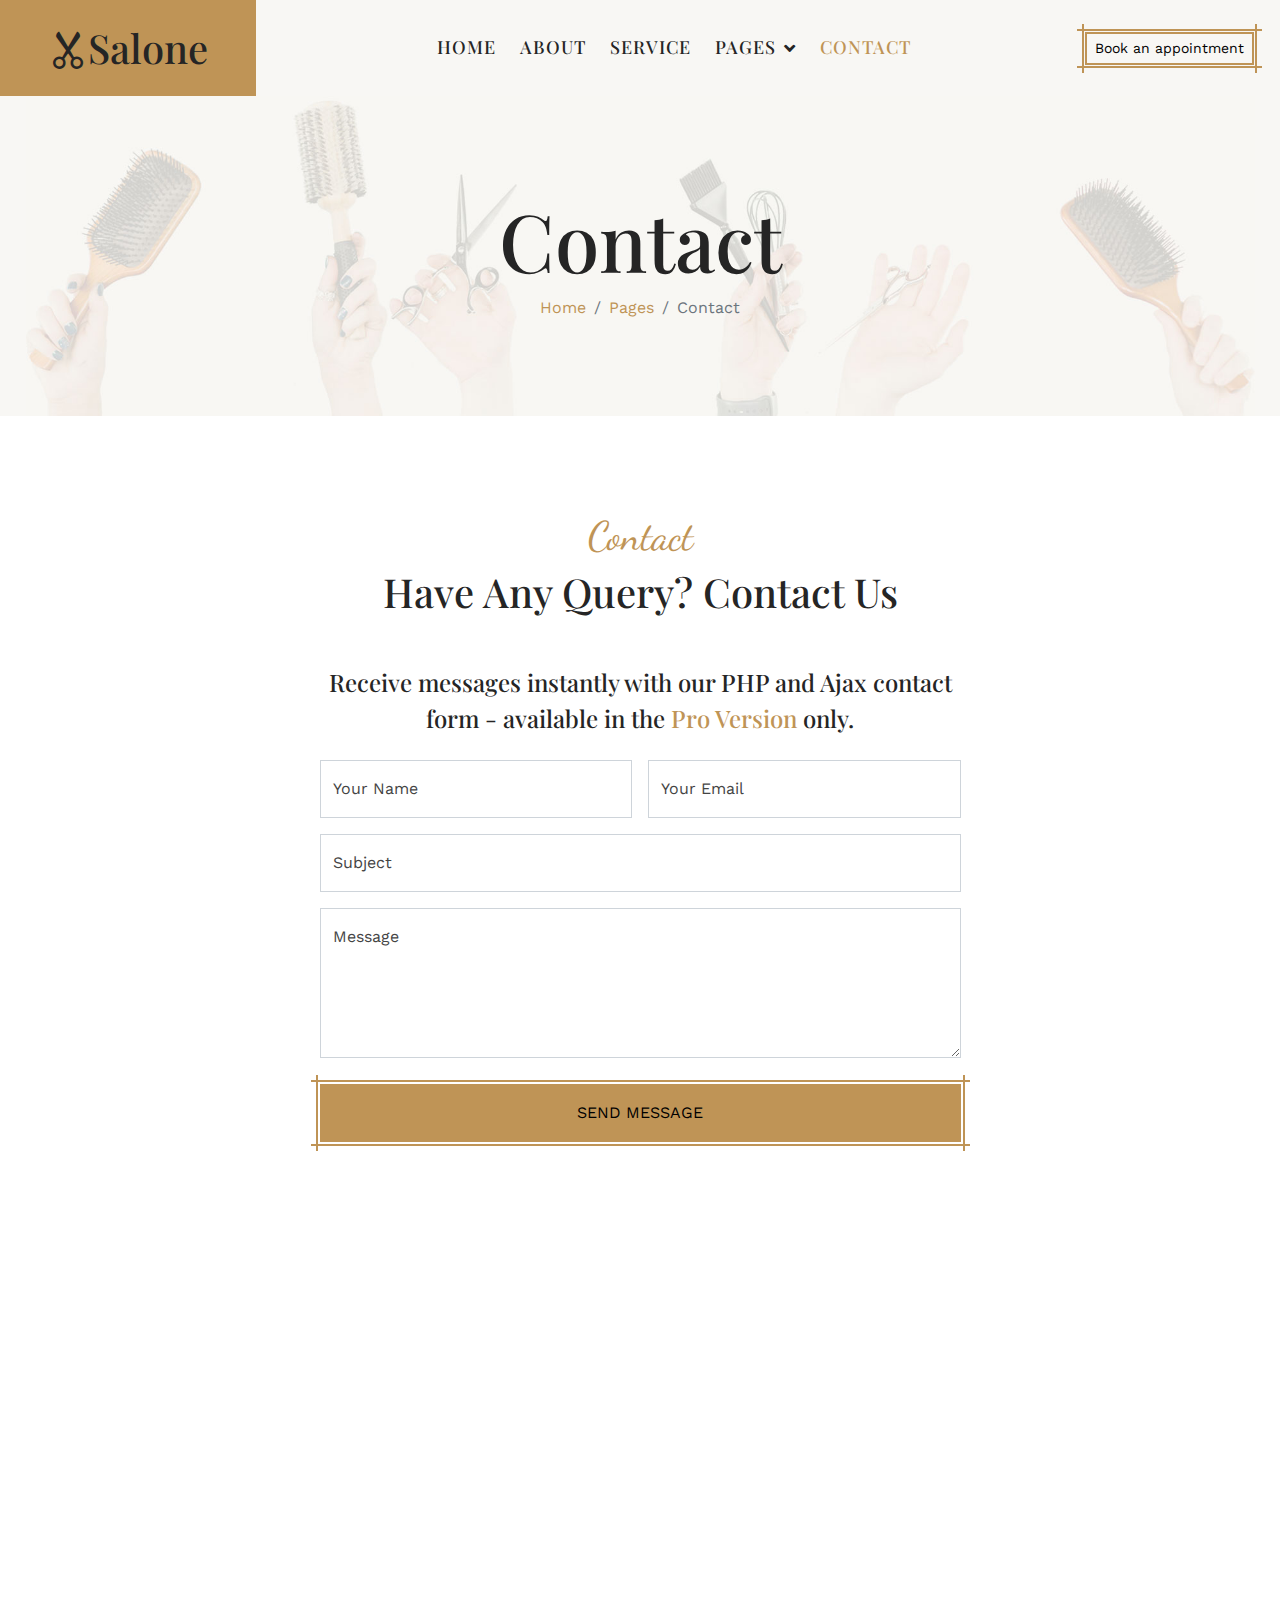
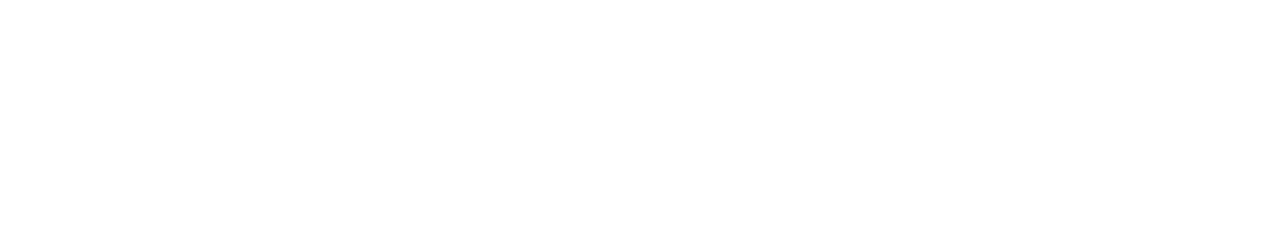
<file: contact.html>
<!DOCTYPE html>
<html lang="en">

<head>
    <meta charset="utf-8">
    <title>Salone - Beauty Salon Website Template</title>
    <meta content="width=device-width, initial-scale=1.0" name="viewport">
    <meta content="" name="keywords">
    <meta content="" name="description">

    <!-- Favicon -->
    <link href="img/favicon.ico" rel="icon">

    <!-- Google Web Fonts -->
    <link rel="preconnect" href="https://fonts.googleapis.com">
    <link rel="preconnect" href="https://fonts.gstatic.com" crossorigin>
    <link
        href="https://fonts.googleapis.com/css2?family=Dancing+Script&family=Playfair+Display:wght@500&family=Work+Sans&display=swap"
        rel="stylesheet">

    <!-- Icon Font Stylesheet -->
    <link href="https://cdnjs.cloudflare.com/ajax/libs/font-awesome/5.10.0/css/all.min.css" rel="stylesheet">
    <link href="https://cdn.jsdelivr.net/npm/bootstrap-icons@1.4.1/font/bootstrap-icons.css" rel="stylesheet">

    <!-- Libraries Stylesheet -->
    <link href="lib/animate/animate.min.css" rel="stylesheet">
    <link href="lib/owlcarousel/assets/owl.carousel.min.css" rel="stylesheet">

    <!-- Customized Bootstrap Stylesheet -->
    <link href="css/bootstrap.min.css" rel="stylesheet">

    <!-- Template Stylesheet -->
    <link href="css/style.css" rel="stylesheet">
</head>

<body>
    <!-- Spinner Start -->
    <div id="spinner"
        class="show bg-white position-fixed translate-middle w-100 vh-100 top-50 start-50 d-flex align-items-center justify-content-center">
        <div class="spinner-grow text-primary" style="width: 3rem; height: 3rem;" role="status">
            <span class="sr-only">Loading...</span>
        </div>
    </div>
    <!-- Spinner End -->


    <!-- Navbar Start -->
    <div class="container-fluid bg-light sticky-top p-0">
        <nav class="navbar navbar-expand-lg navbar-light p-0">
            <a href="index.html" class="navbar-brand bg-primary py-4 px-5 me-0">
                <h1 class="mb-0"><i class="bi bi-scissors"></i>Salone</h1>
            </a>
            <button type="button" class="navbar-toggler me-4" data-bs-toggle="collapse"
                data-bs-target="#navbarCollapse">
                <span class="navbar-toggler-icon"></span>
            </button>
            <div class="collapse navbar-collapse p-3" id="navbarCollapse">
                <div class="navbar-nav mx-auto">
                    <a href="index.html" class="nav-item nav-link">Home</a>
                    <a href="about.html" class="nav-item nav-link">About</a>
                    <a href="service.html" class="nav-item nav-link">Service</a>
                    <div class="nav-item dropdown">
                        <a href="#" class="nav-link dropdown-toggle" data-bs-toggle="dropdown">Pages</a>
                        <div class="dropdown-menu bg-light mt-2">
                            <a href="team.html" class="dropdown-item">Our Team</a>
                            <a href="testimonial.html" class="dropdown-item">Testimonial</a>
                            <a href="404.html" class="dropdown-item">404 Page</a>
                        </div>
                    </div>
                    <a href="contact.html" class="nav-item nav-link active">Contact</a>
                </div>
                <a class="btn btn-sm btn-primary" href="https://www.treatwell.nl/">Book an appointment</a>
            </div>
        </nav>
    </div>
    <!-- Navbar End -->


    <!-- Hero Start -->
    <div class="container-fluid bg-light page-header py-5 mb-5">
        <div class="container text-center py-5">
            <h1 class="display-1 animated slideInLeft">Contact</h1>
            <nav aria-label="breadcrumb">
                <ol class="breadcrumb justify-content-center animated slideInLeft mb-0">
                    <li class="breadcrumb-item"><a class="text-primary" href="#">Home</a></li>
                    <li class="breadcrumb-item"><a class="text-primary" href="#">Pages</a></li>
                    <li class="breadcrumb-item active" aria-current="page">Contact</li>
                </ol>
            </nav>
        </div>
    </div>
    <!-- Hero End -->


    <!-- Contact Start -->
    <div class="container-fluid py-5">
        <div class="container">
            <div class="text-center wow fadeIn" data-wow-delay="0.1s">
                <h1 class="font-dancing-script text-primary">Contact</h1>
                <h1 class="mb-5">Have Any Query? Contact Us</h1>
            </div>
            <div class="row justify-content-center">
                <div class="col-lg-7">
                    <h4 class="text-center lh-base mb-4">Receive messages instantly with our PHP and Ajax contact form - available in the <a href="https://htmlcodex.com/downloading/?item=3597">Pro Version</a> only.</h4>
                    <div class="wow fadeIn" data-wow-delay="0.3s">
                        <form>
                            <div class="row g-3">
                                <div class="col-md-6">
                                    <div class="form-floating">
                                        <input type="text" class="form-control" id="name" placeholder="Your Name">
                                        <label for="name">Your Name</label>
                                    </div>
                                </div>
                                <div class="col-md-6">
                                    <div class="form-floating">
                                        <input type="email" class="form-control" id="email" placeholder="Your Email">
                                        <label for="email">Your Email</label>
                                    </div>
                                </div>
                                <div class="col-12">
                                    <div class="form-floating">
                                        <input type="text" class="form-control" id="subject" placeholder="Subject">
                                        <label for="subject">Subject</label>
                                    </div>
                                </div>
                                <div class="col-12">
                                    <div class="form-floating">
                                        <textarea class="form-control" placeholder="Leave a message here" id="message" style="height: 150px"></textarea>
                                        <label for="message">Message</label>
                                    </div>
                                </div>
                                <div class="col-12">
                                    <button class="btn btn-primary w-100 py-3 ms-0" type="submit">SEND MESSAGE</button>
                                </div>
                            </div>
                        </form>
                    </div>
                </div>
            </div>
        </div>
    </div>
    <!-- Contact End -->
        

    <!-- Footer Start -->
    <div class="container-fluid footer position-relative bg-dark text-white-50 py-5 mt-5 wow fadeIn" data-wow-delay="0.2s">
        <div class="container py-5">
            <div class="row g-5">
                <div class="col-lg-6 pe-lg-5">
                    <a href="index.html" class="navbar-brand">
                        <h1 class="display-5 text-primary mb-0"></i>Information</h1>
                    </a>
                    <p>Aliquyam sed elitr elitr erat sed diam ipsum eirmod eos lorem nonumy. Tempor sea ipsum diam  sed clita dolore eos dolores magna erat dolore sed stet justo et dolor.</p>
                    <p class="mb-2"><i class="fa fa-map-marker-alt me-2"></i>123 Street, New York, USA</p>
                    <p class="mb-2"><i class="fa fa-phone-alt me-2"></i>+012 345 67890</p>
                    <p class="mb-2"><i class="fab fa-instagram me-2"></i><a href="https://www.instagram.com/labaesthetics.nl?igsh=MWVxcm94ZTZsb2s4aQ==" target="_blank" class="">@labaesthetics.nl</a></p>

                    <p><i class="fa fa-envelope me-2"></i>info@example.com</p>
                    <!--<div class="d-flex justify-content-start mt-4">
                        <a class="btn btn-sm-square btn-primary me-3" href="#"><i class="fab fa-twitter"></i></a>
                        <a class="btn btn-sm-square btn-primary me-3" href="#"><i class="fab fa-facebook-f"></i></a>
                        <a class="btn btn-sm-square btn-primary me-3" href="#"><i class="fab fa-linkedin-in"></i></a>
                        <a class="btn btn-sm-square btn-primary me-3" href="#"><i class="fab fa-instagram"></i></a>
                    </div> -->
                </div>
                <!--
                <div class="col-lg-6 ps-lg-5">
                    <div class="row g-4">
                        <div class="col-sm-6">
                            <h5 class="text-primary mb-4">Quick Links</h5>
                            <a class="btn btn-link" href="#about">About Us</a>
                            <a class="btn btn-link" href="#contact">Contact Us</a>
                            <a class="btn btn-link" href="#services">Our Services</a>
                            <a class="btn btn-link" href="">Terms & Condition</a>
                        </div>
                        <div class="col-sm-6">
                            <h5 class="text-primary mb-4">Popular Links</h5>
                            <a class="btn btn-link" href="">About Us</a>
                            <a class="btn btn-link" href="">Contact Us</a>
                            <a class="btn btn-link" href="">Our Services</a>
                            <a class="btn btn-link" href="">Terms & Condition</a>
                        </div>
                        <div class="col-sm-12">
                            <h5 class="text-primary mb-4">Newsletter</h5>
                            <div class="position-relative w-100 mb-2">
                                <input class="form-control bg-secondary border-0 w-100 ps-4 pe-5" type="text"
                                    placeholder="Enter Your Email" style="height: 60px;">
                                <button type="button" class="btn shadow-none position-absolute top-0 end-0 mt-2 me-2"><i
                                        class="fa fa-paper-plane text-primary fs-4"></i></button>
                            </div>
                            <p class="mb-0">Diam sed sed dolor stet amet eirmod</p>
                        </div>
                    </div>
                </div>
                -->
            </div>
        </div>
    </div>
    <!-- Footer End -->


    <!-- Copyright Start -->
    <div class="container-fluid bg-dark text-white border-top border-secondary py-4 wow fadeIn" data-wow-delay="0.1s">
        <div class="container">
            <div class="row">
                <div class="col-md-6 text-center text-md-start mb-3 mb-md-0">
                    &copy; <a class="border-bottom" href="#">Your Site Name</a>, All Right Reserved.
                </div>
                <div class="col-md-6 text-center text-md-end">

                    <!--/*** The author’s attribution link must remain intact in the template. ***/-->
                    <!--/*** If you wish to remove this credit link, please purchase the Pro Version . ***/-->
                    Designed By <a class="border-bottom" href="https://htmlcodex.com">HTML Codex</a>
                </div>
            </div>
        </div>
    </div>
    <!-- Copyright End -->


    <!-- Back to Top -->
    <!-- <a href="#" class="btn btn-lg btn-primary btn-lg-square back-to-top"><i class="bi bi-arrow-up"></i></a> -->


    <!-- JavaScript Libraries -->
    <script src="https://ajax.googleapis.com/ajax/libs/jquery/3.6.1/jquery.min.js"></script>
    <script src="https://cdn.jsdelivr.net/npm/bootstrap@5.0.0/dist/js/bootstrap.bundle.min.js"></script>
    <script src="lib/wow/wow.min.js"></script>
    <script src="lib/easing/easing.min.js"></script>
    <script src="lib/waypoints/waypoints.min.js"></script>
    <script src="lib/counterup/counterup.min.js"></script>
    <script src="lib/owlcarousel/owl.carousel.min.js"></script>

    <!-- Template Javascript -->
    <script src="js/main.js"></script>
</body>


</html>
</file>
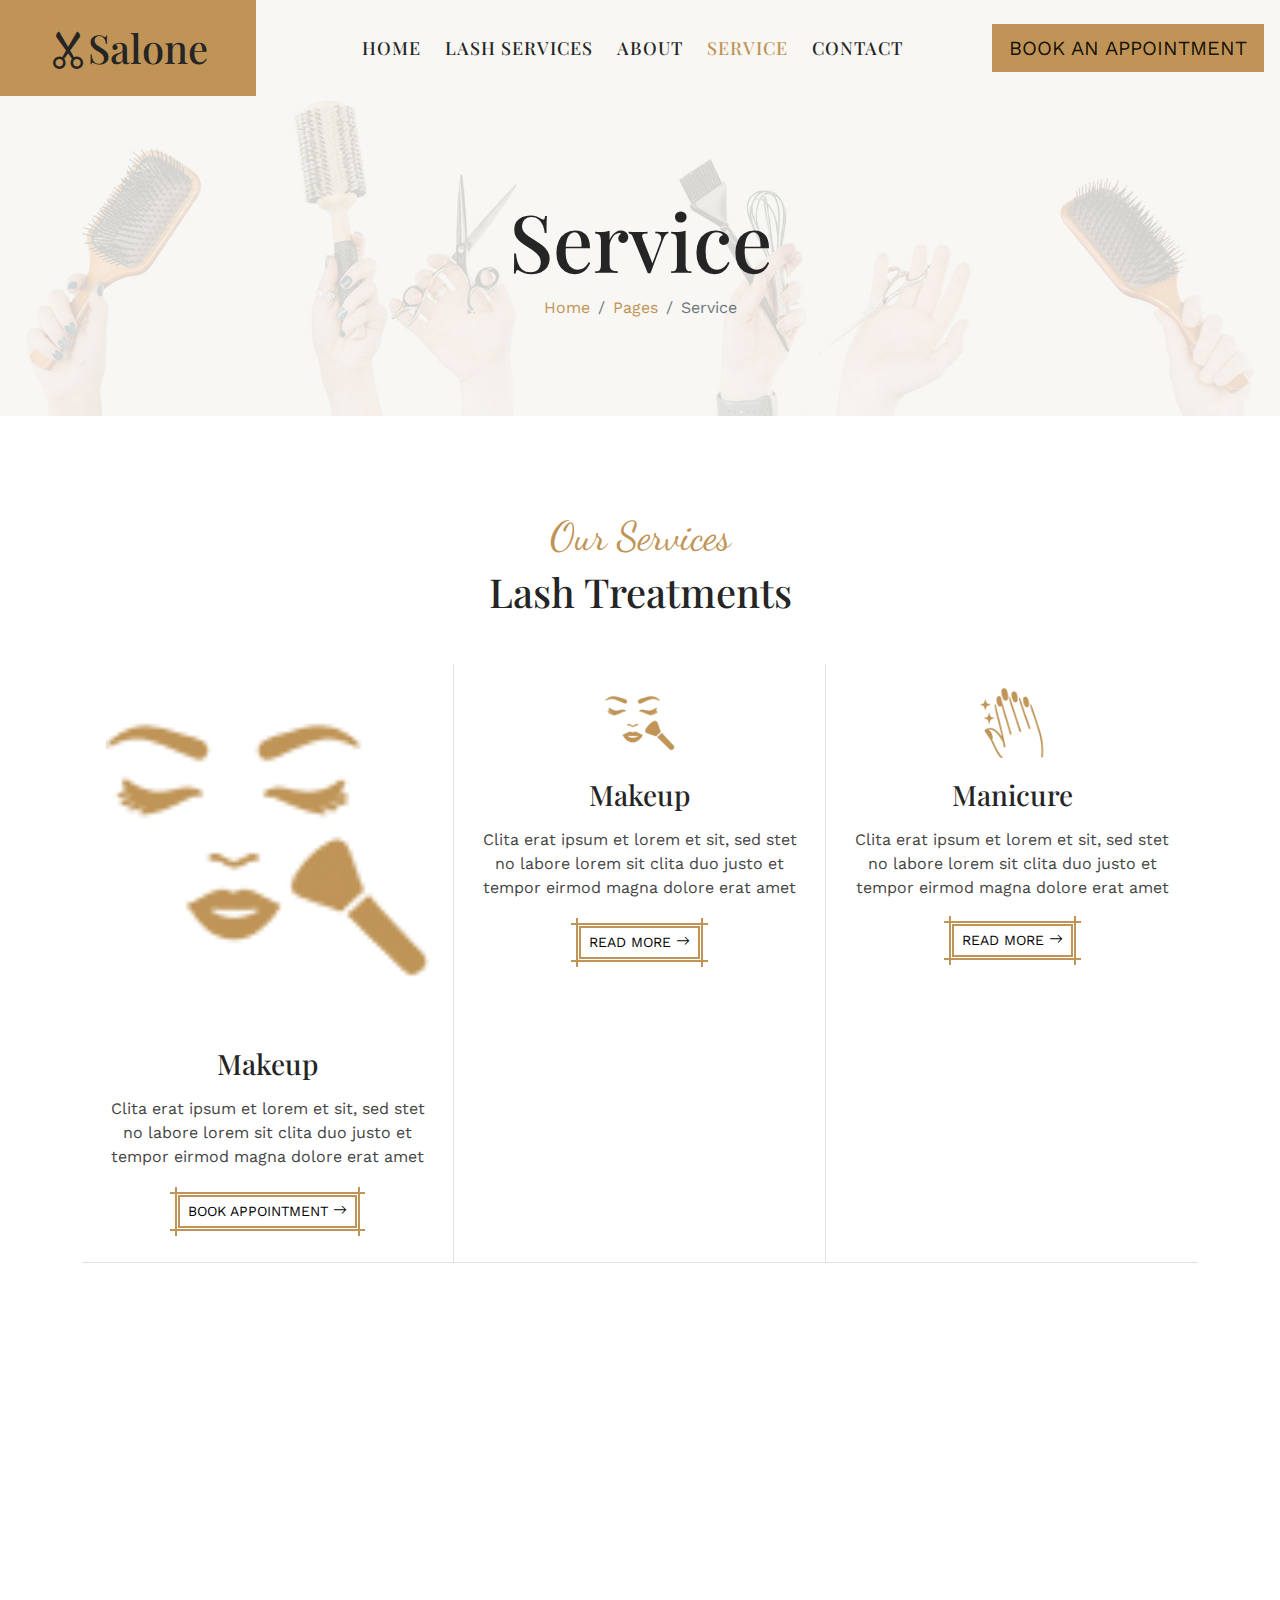
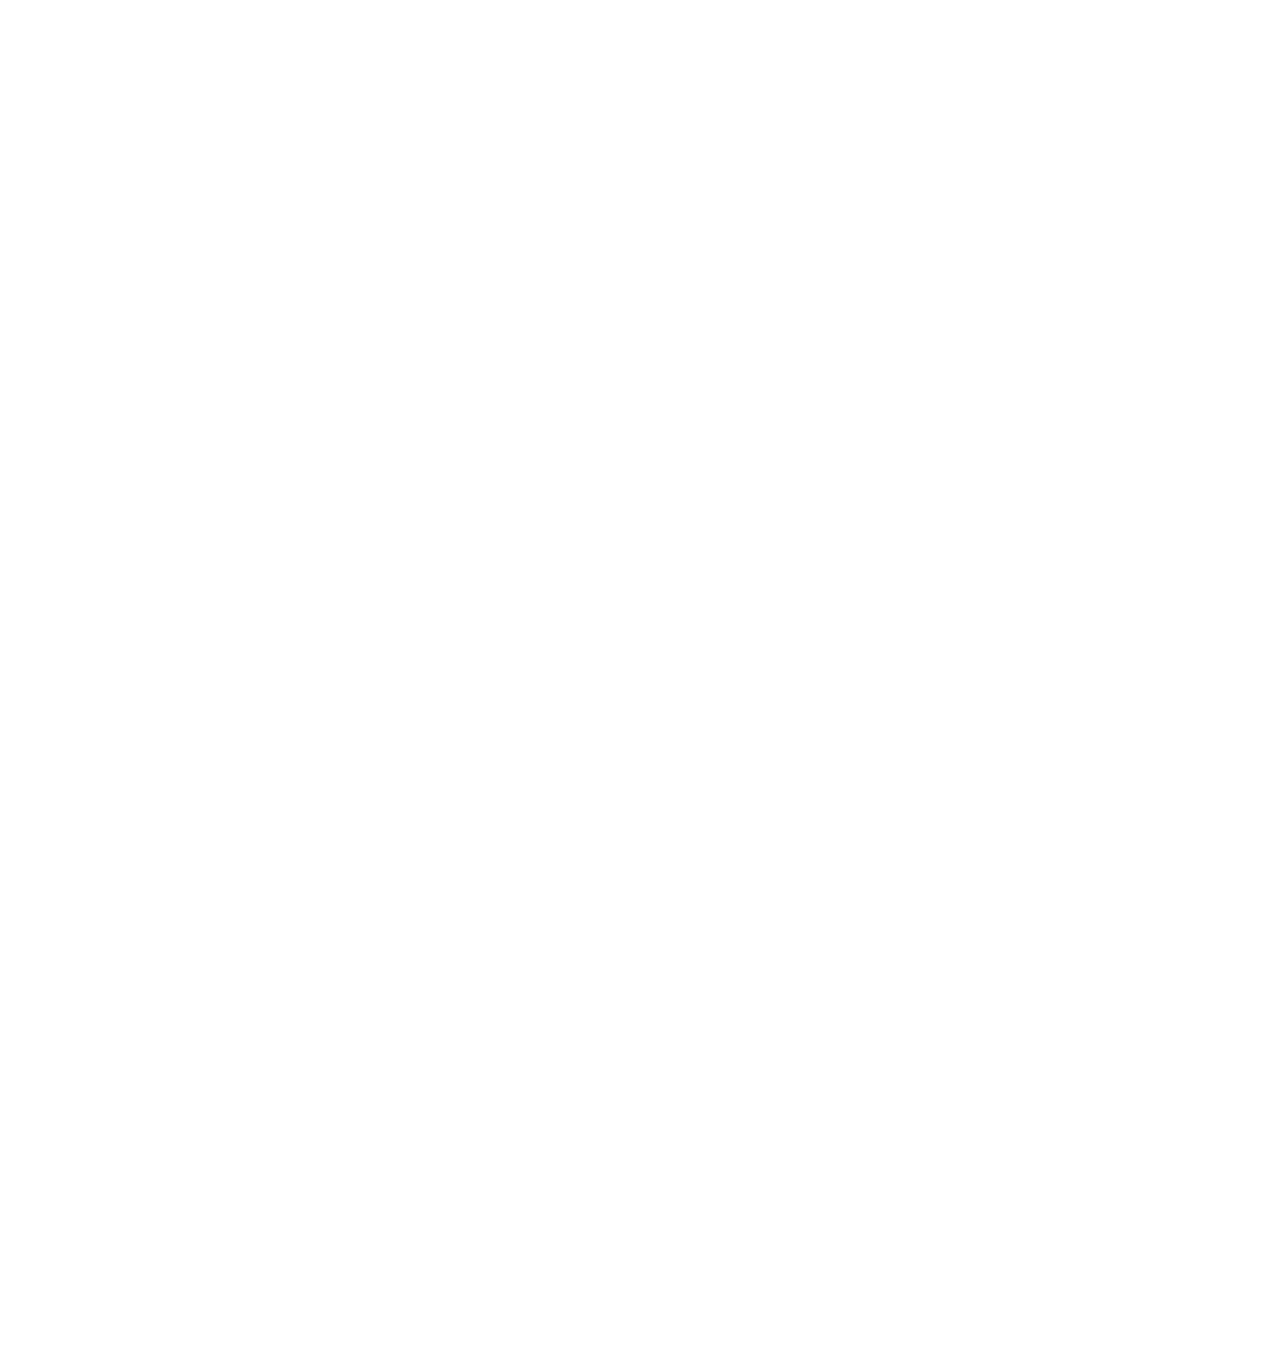
<file: Lash_Treatments.html>
<!DOCTYPE html>
<html lang="en">

<head>
    <meta charset="utf-8">
    <title>Salone - Beauty Salon Website Template</title>
    <meta content="width=device-width, initial-scale=1.0" name="viewport">
    <meta content="" name="keywords">
    <meta content="" name="description">

    <!-- Favicon -->
    <link href="img/favicon.ico" rel="icon">

    <!-- Google Web Fonts -->
    <link rel="preconnect" href="https://fonts.googleapis.com">
    <link rel="preconnect" href="https://fonts.gstatic.com" crossorigin>
    <link
        href="https://fonts.googleapis.com/css2?family=Dancing+Script&family=Playfair+Display:wght@500&family=Work+Sans&display=swap"
        rel="stylesheet">

    <!-- Icon Font Stylesheet -->
    <link href="https://cdnjs.cloudflare.com/ajax/libs/font-awesome/5.10.0/css/all.min.css" rel="stylesheet">
    <link href="https://cdn.jsdelivr.net/npm/bootstrap-icons@1.4.1/font/bootstrap-icons.css" rel="stylesheet">

    <!-- Libraries Stylesheet -->
    <link href="lib/animate/animate.min.css" rel="stylesheet">
    <link href="lib/owlcarousel/assets/owl.carousel.min.css" rel="stylesheet">

    <!-- Customized Bootstrap Stylesheet -->
    <link href="css/bootstrap.min.css" rel="stylesheet">

    <!-- Template Stylesheet -->
    <link href="css/style.css" rel="stylesheet">
</head>

<body>
    <!-- Spinner Start -->
    <div id="spinner"
        class="show bg-white position-fixed translate-middle w-100 vh-100 top-50 start-50 d-flex align-items-center justify-content-center">
        <div class="spinner-grow text-primary" style="width: 3rem; height: 3rem;" role="status">
            <span class="sr-only">Loading...</span>
        </div>
    </div>
    <!-- Spinner End -->


    <!-- Navbar Start -->
    <div class="container-fluid bg-light sticky-top p-0">
        <nav class="navbar navbar-expand-lg navbar-light p-0">
            <a href="index.html" class="navbar-brand bg-primary py-4 px-5 me-0">
                <h1 class="mb-0"><i class="bi bi-scissors"></i>Salone</h1>
            </a>
            <button type="button" class="navbar-toggler me-4" data-bs-toggle="collapse"
                data-bs-target="#navbarCollapse">
                <span class="navbar-toggler-icon"></span>
            </button>
            <div class="collapse navbar-collapse p-3" id="navbarCollapse">
                <div class="navbar-nav mx-auto">
                    <a href="index.html" class="nav-item nav-link">Home</a>
                    <a href="Lash_Treatments.html" class="nav-item nav-link">Lash Services</a>
                    <a href="about.html" class="nav-item nav-link">About</a>
                    <a href="service.html" class="nav-item nav-link active">Service</a>
                    <!-- <div class="nav-item dropdown">
                        <a href="#" class="nav-link dropdown-toggle" data-bs-toggle="dropdown">Pages</a>
                        <div class="dropdown-menu bg-light mt-2">
                            <a href="team.html" class="dropdown-item">Our Team</a>
                            <a href="testimonial.html" class="dropdown-item">Testimonial</a>
                            <a href="404.html" class="dropdown-item">404 Page</a>
                        </div>
                    </div> -->
                    <a href="contact.html" class="nav-item nav-link">Contact</a>
                </div>
                <!-- <a class="btn btn-sm btn-primary" href="https://www.treatwell.nl/" target="_blank">Book an appointment</a> -->
                <a href="https://www.treatwell.nl/" target="_blank" class="navbar-brand bg-primary py-2 px-3 me-0 text-uppercase btn btn-sm text-center" style="display: inline-block;">Book an appointment</a>
            </div>
        </nav>
    </div>
    <!-- Navbar End -->


    <!-- Hero Start -->
    <div class="container-fluid bg-light page-header py-5 mb-5">
        <div class="container text-center py-5">
            <h1 class="display-1 animated slideInLeft">Service</h1>
            <nav aria-label="breadcrumb">
                <ol class="breadcrumb justify-content-center animated slideInLeft mb-0">
                    <li class="breadcrumb-item"><a class="text-primary" href="#">Home</a></li>
                    <li class="breadcrumb-item"><a class="text-primary" href="#">Pages</a></li>
                    <li class="breadcrumb-item active" aria-current="page">Service</li>
                </ol>
            </nav>
        </div>
    </div>
    <!-- Hero End -->


    <!-- Service Start -->
    <div class="container-fluid service py-5">
        <div class="container">
            <div id="lash-services" class="text-center wow fadeIn" data-wow-delay="0.3s">
                <h1 class="font-dancing-script text-primary">Our Services</h1>
                <h1 class="mb-5">Lash Treatments</h1>
            </div>
            <div class="row g-4 g-md-0 text-center">
                <div class="col-md-6 col-lg-4">
                    <div class="service-item h-100 p-4 border-bottom border-lg-end wow fadeIn" data-wow-delay="0.3s">
                
                        <!-- Image with team animation -->
                        <div class="team-item position-relative overflow-hidden mb-3">
                            <img class="img-fluid w-100" src="img/makeup.png" alt="">
                        </div>
                
                        <h3 class="mb-3">Makeup</h3>
                        <p class="mb-3">
                            Clita erat ipsum et lorem et sit, sed stet no labore lorem sit clita duo justo
                            et tempor eirmod magna dolore erat amet
                        </p>
                        <a class="btn btn-sm btn-primary text-uppercase" href="https://www.treatwell.nl/availability?venueId=390378&proposedServices=%5B%7B%22menuItemId%22%3A%22TR3567679%22%2C%22optionIds%22%3A%5B%2211903463%22%5D%7D%5D&date=2026-02-09">Book Appointment <i
                                class="bi bi-arrow-right"></i></a>
                        
                    </div>
                </div>
                <div class="col-md-6 col-lg-4">
                    <div class="service-item h-100 p-4 border-bottom border-lg-end wow fadeIn" data-wow-delay="0.3s">
                        <img class="img-fluid" src="img/makeup.png" alt="">
                        <h3 class="mb-3">Makeup</h3>
                        <p class="mb-3">Clita erat ipsum et lorem et sit, sed stet no labore lorem sit clita duo justo
                            et tempor eirmod magna dolore erat amet</p>
                        <a class="btn btn-sm btn-primary text-uppercase" href="">Read More <i
                                class="bi bi-arrow-right"></i></a>
                    </div>
                </div>
                <div class="col-md-6 col-lg-4">
                    <div class="service-item h-100 p-4 border-bottom border-end border-lg-end-0 wow fadeIn"
                        data-wow-delay="0.5s">
                        <img class="img-fluid" src="img/manicure.png" alt="">
                        <h3 class="mb-3">Manicure</h3>
                        <p class="mb-3">Clita erat ipsum et lorem et sit, sed stet no labore lorem sit clita duo justo
                            et tempor eirmod magna dolore erat amet</p>
                        <a class="btn btn-sm btn-primary text-uppercase my-2" href="">Read More <i
                                class="bi bi-arrow-right"></i></a>
                    </div>
                </div>
                <div class="col-md-6 col-lg-4">
                    <div class="service-item h-100 p-4 border-bottom border-lg-bottom-0 border-lg-end wow fadeIn"
                        data-wow-delay="0.1s">
                        <img class="img-fluid" src="img/pedicure.png" alt="">
                        <h3 class="mb-3">Pedicure</h3>
                        <p class="mb-3">Clita erat ipsum et lorem et sit, sed stet no labore lorem sit clita duo justo
                            et tempor eirmod magna dolore erat amet</p>
                        <a class="btn btn-sm btn-primary text-uppercase" href="">Read More <i
                                class="bi bi-arrow-right"></i></a>
                    </div>
                </div>
                <div class="col-md-6 col-lg-4">
                    <div class="service-item h-100 p-4 border-end wow fadeIn" data-wow-delay="0.3s">
                        <img class="img-fluid" src="img/massage.png" alt="">
                        <h3 class="mb-3">Massage</h3>
                        <p class="mb-3">Clita erat ipsum et lorem et sit, sed stet no labore lorem sit clita duo justo
                            et tempor eirmod magna dolore erat amet</p>
                        <a class="btn btn-sm btn-primary text-uppercase" href="">Read More <i
                                class="bi bi-arrow-right"></i></a>
                    </div>
                </div>
                <div class="col-md-6 col-lg-4">
                    <div class="service-item h-100 p-4 wow fadeIn" data-wow-delay="0.5s">
                        <img class="img-fluid" src="img/skin-care.png" alt="">
                        <h3 class="mb-3">Skin Care</h3>
                        <p class="mb-3">Clita erat ipsum et lorem et sit, sed stet no labore lorem sit clita duo justo
                            et tempor eirmod magna dolore erat amet</p>
                        <a class="btn btn-sm btn-primary text-uppercase" href="">Read More <i
                                class="bi bi-arrow-right"></i></a>
                    </div>
                </div>
            </div>
            
        </div>
    </div>
    <!-- Service End -->


    <!-- Testimonial Start -->
    <div class="container-fluid py-5">
        <div class="container">
            <div class="text-center wow fadeIn" data-wow-delay="0.2s">
                <h1 class="font-dancing-script text-primary">Testimonial</h1>
                <h1 class="mb-5">What Clients Say!</h1>
            </div>
            <div class="owl-carousel testimonial-carousel wow fadeIn" data-wow-delay="0.3s">
                <div class="text-center bg-light p-4">
                    <i class="fa fa-quote-left fa-3x mb-3"></i>
                    <p>Tempor erat elitr rebum at clita. Diam dolor diam ipsum sit diam amet diam et eos. Clita erat ipsum et lorem et sit.</p>
                    <img class="img-fluid mx-auto border p-1 mb-3" src="img/testimonial-1.jpg" alt="">
                    <h4 class="mb-1">Client Name</h4>
                    <span>Profession</span>
                </div>
                <div class="text-center bg-light p-4">
                    <i class="fa fa-quote-left fa-3x mb-3"></i>
                    <p>Tempor erat elitr rebum at clita. Diam dolor diam ipsum sit diam amet diam et eos. Clita erat ipsum et lorem et sit.</p>
                    <img class="img-fluid mx-auto border p-1 mb-3" src="img/testimonial-2.jpg" alt="">
                    <h4 class="mb-1">Client Name</h4>
                    <span>Profession</span>
                </div>
                <div class="text-center bg-light p-4">
                    <i class="fa fa-quote-left fa-3x mb-3"></i>
                    <p>Tempor erat elitr rebum at clita. Diam dolor diam ipsum sit diam amet diam et eos. Clita erat ipsum et lorem et sit.</p>
                    <img class="img-fluid mx-auto border p-1 mb-3" src="img/testimonial-3.jpg" alt="">
                    <h4 class="mb-1">Client Name</h4>
                    <span>Profession</span>
                </div>
                <div class="text-center bg-light p-4">
                    <i class="fa fa-quote-left fa-3x mb-3"></i>
                    <p>Tempor erat elitr rebum at clita. Diam dolor diam ipsum sit diam amet diam et eos. Clita erat ipsum et lorem et sit.</p>
                    <img class="img-fluid mx-auto border p-1 mb-3" src="img/testimonial-4.jpg" alt="">
                    <h4 class="mb-1">Client Name</h4>
                    <span>Profession</span>
                </div>
            </div>
        </div>
    </div>
    <!-- Testimonial End -->
        

    <!-- Footer Start -->
    <div class="container-fluid footer position-relative bg-dark text-white-50 py-5 mt-5 wow fadeIn" data-wow-delay="0.2s">
        <div class="container py-5">
            <div class="row g-5">
                <div class="col-lg-6 pe-lg-5">
                    <a href="index.html" class="navbar-brand">
                        <h1 class="display-5 text-primary mb-0"></i>Information</h1>
                    </a>
                    <p>Aliquyam sed elitr elitr erat sed diam ipsum eirmod eos lorem nonumy. Tempor sea ipsum diam  sed clita dolore eos dolores magna erat dolore sed stet justo et dolor.</p>
                    <p class="mb-2"><i class="fa fa-map-marker-alt me-2"></i>123 Street, New York, USA</p>
                    <p class="mb-2"><i class="fa fa-phone-alt me-2"></i>+012 345 67890</p>
                    <p class="mb-2"><i class="fab fa-instagram me-2"></i><a href="https://www.instagram.com/labaesthetics.nl?igsh=MWVxcm94ZTZsb2s4aQ==" target="_blank" class="">@labaesthetics.nl</a></p>

                    <p><i class="fa fa-envelope me-2"></i>info@example.com</p>
                    <!--<div class="d-flex justify-content-start mt-4">
                        <a class="btn btn-sm-square btn-primary me-3" href="#"><i class="fab fa-twitter"></i></a>
                        <a class="btn btn-sm-square btn-primary me-3" href="#"><i class="fab fa-facebook-f"></i></a>
                        <a class="btn btn-sm-square btn-primary me-3" href="#"><i class="fab fa-linkedin-in"></i></a>
                        <a class="btn btn-sm-square btn-primary me-3" href="#"><i class="fab fa-instagram"></i></a>
                    </div> -->
                </div>
                <!--
                <div class="col-lg-6 ps-lg-5">
                    <div class="row g-4">
                        <div class="col-sm-6">
                            <h5 class="text-primary mb-4">Quick Links</h5>
                            <a class="btn btn-link" href="#about">About Us</a>
                            <a class="btn btn-link" href="#contact">Contact Us</a>
                            <a class="btn btn-link" href="#services">Our Services</a>
                            <a class="btn btn-link" href="">Terms & Condition</a>
                        </div>
                        <div class="col-sm-6">
                            <h5 class="text-primary mb-4">Popular Links</h5>
                            <a class="btn btn-link" href="">About Us</a>
                            <a class="btn btn-link" href="">Contact Us</a>
                            <a class="btn btn-link" href="">Our Services</a>
                            <a class="btn btn-link" href="">Terms & Condition</a>
                        </div>
                        <div class="col-sm-12">
                            <h5 class="text-primary mb-4">Newsletter</h5>
                            <div class="position-relative w-100 mb-2">
                                <input class="form-control bg-secondary border-0 w-100 ps-4 pe-5" type="text"
                                    placeholder="Enter Your Email" style="height: 60px;">
                                <button type="button" class="btn shadow-none position-absolute top-0 end-0 mt-2 me-2"><i
                                        class="fa fa-paper-plane text-primary fs-4"></i></button>
                            </div>
                            <p class="mb-0">Diam sed sed dolor stet amet eirmod</p>
                        </div>
                    </div>
                </div>
                -->
            </div>
        </div>
    </div>
    <!-- Footer End -->


    <!-- Copyright Start -->
    <div class="container-fluid bg-dark text-white border-top border-secondary py-4 wow fadeIn" data-wow-delay="0.1s">
        <div class="container">
            <div class="row">
                <div class="col-md-6 text-center text-md-start mb-3 mb-md-0">
                    &copy; <a class="border-bottom" href="#">Your Site Name</a>, All Right Reserved.
                </div>
                <div class="col-md-6 text-center text-md-end">
                    
                    <!--/*** The author’s attribution link must remain intact in the template. ***/-->
                    <!--/*** If you wish to remove this credit link, please purchase the Pro Version . ***/-->
                    Designed By <a class="border-bottom" href="https://htmlcodex.com">HTML Codex</a>
                </div>
            </div>
        </div>
    </div>
    <!-- Copyright End -->


    <!-- Back to Top -->
    <!-- <a href="#" class="btn btn-lg btn-primary btn-lg-square back-to-top"><i class="bi bi-arrow-up"></i></a> -->


    <!-- JavaScript Libraries -->
    <script src="https://ajax.googleapis.com/ajax/libs/jquery/3.6.1/jquery.min.js"></script>
    <script src="https://cdn.jsdelivr.net/npm/bootstrap@5.0.0/dist/js/bootstrap.bundle.min.js"></script>
    <script src="lib/wow/wow.min.js"></script>
    <script src="lib/easing/easing.min.js"></script>
    <script src="lib/waypoints/waypoints.min.js"></script>
    <script src="lib/counterup/counterup.min.js"></script>
    <script src="lib/owlcarousel/owl.carousel.min.js"></script>

    <!-- Template Javascript -->
    <script src="js/main.js"></script>
</body>


</html>
</file>
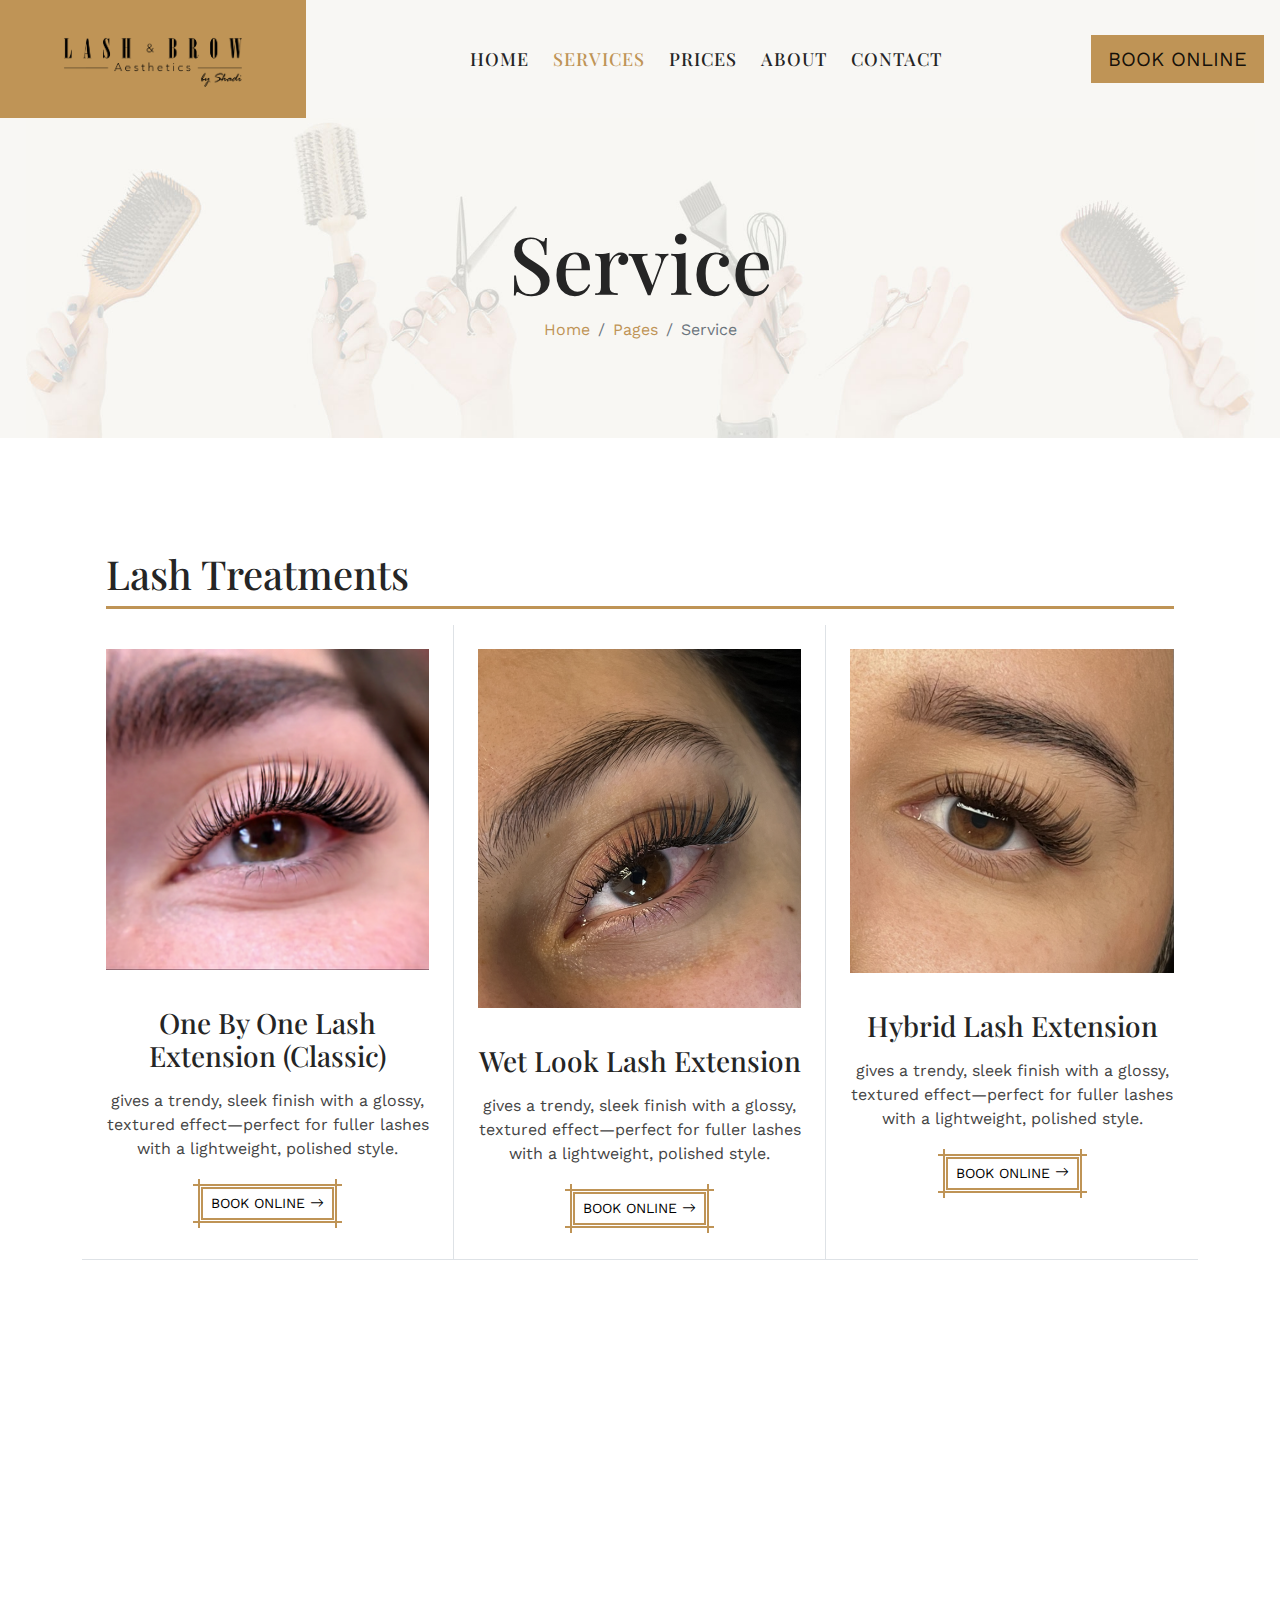
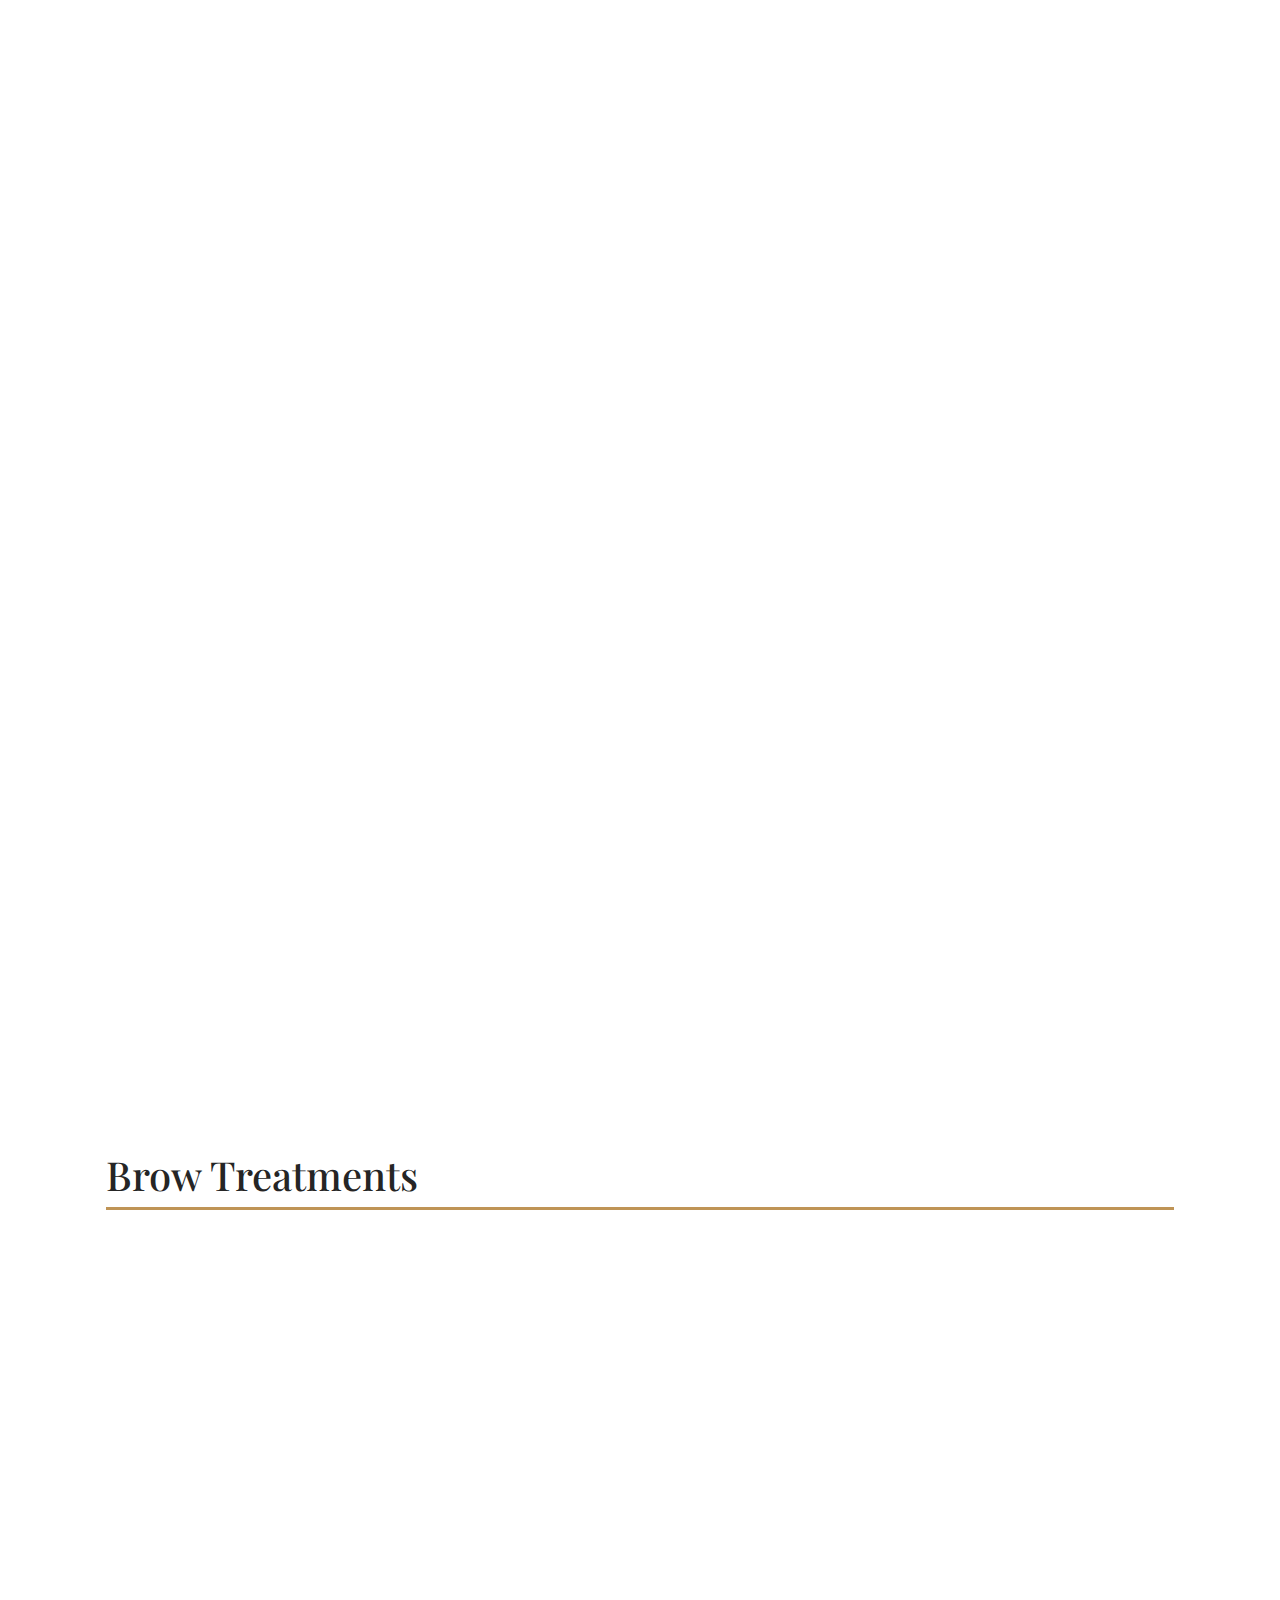
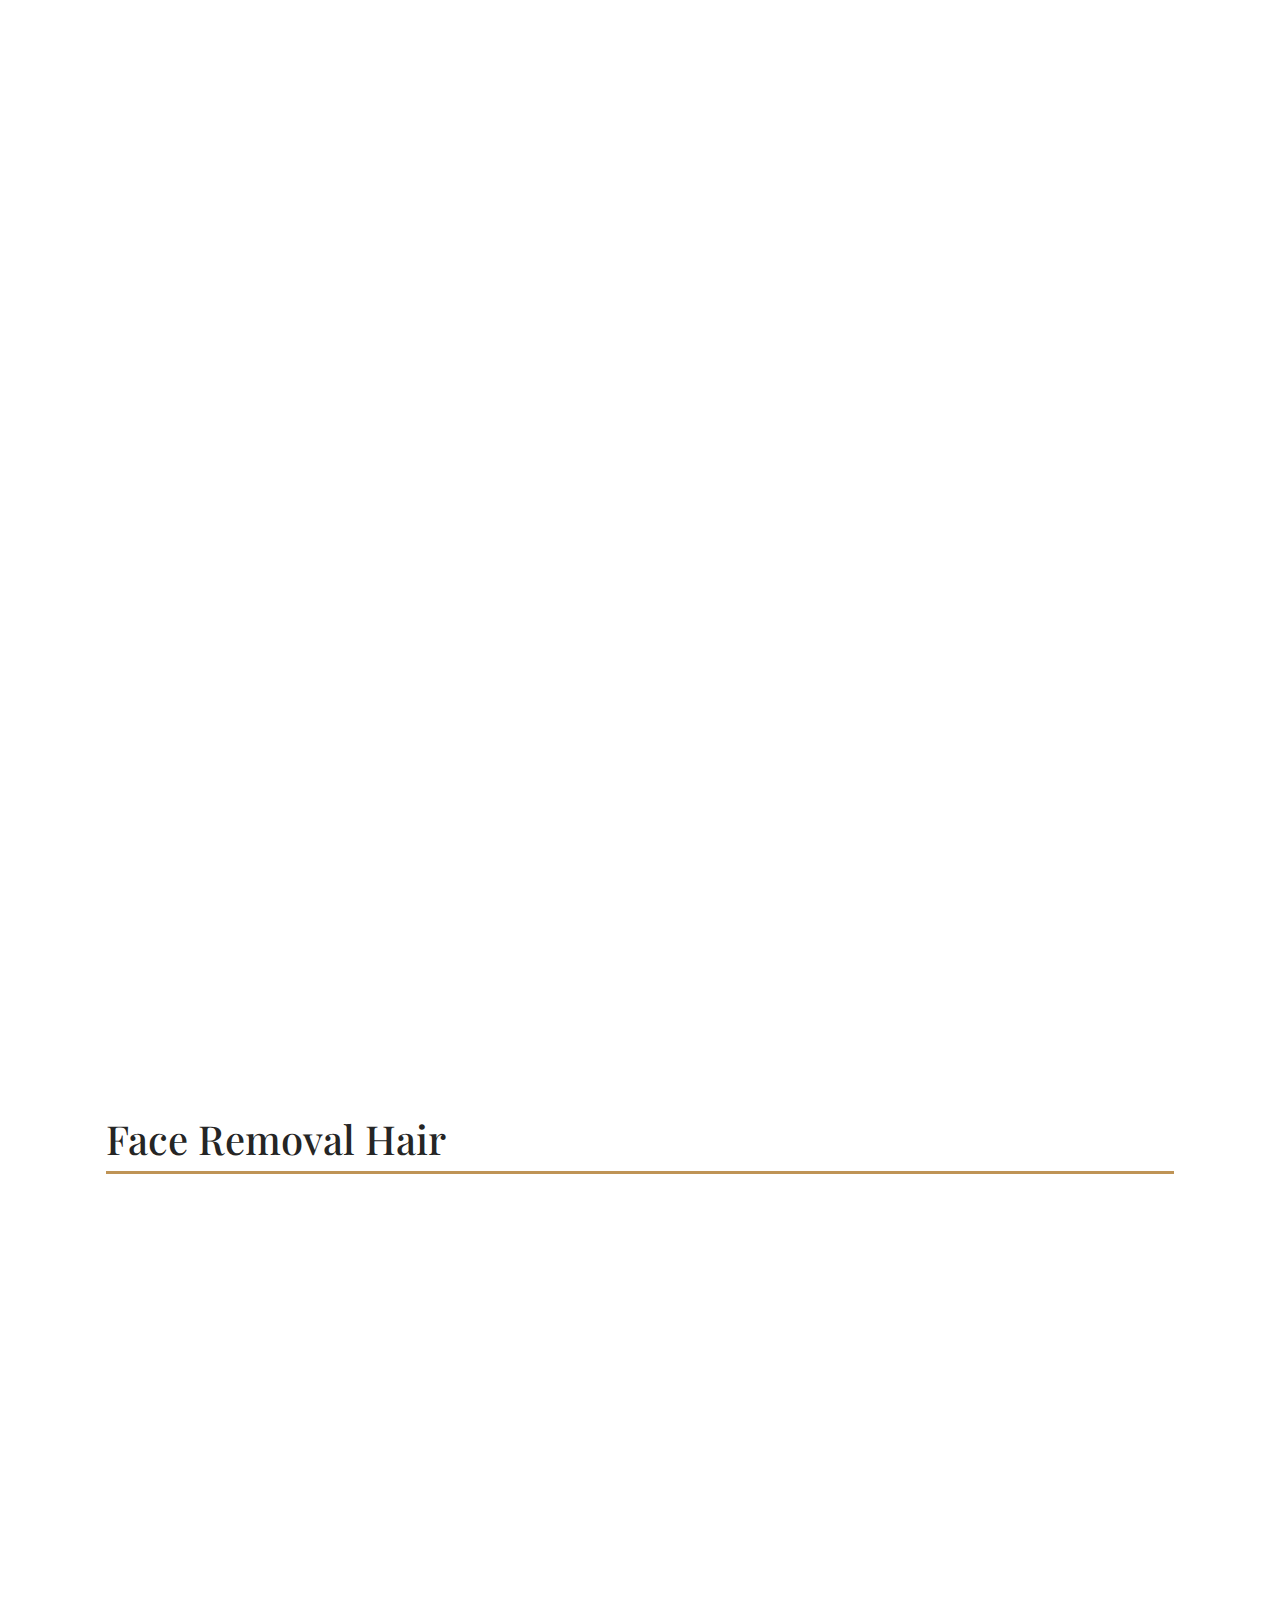
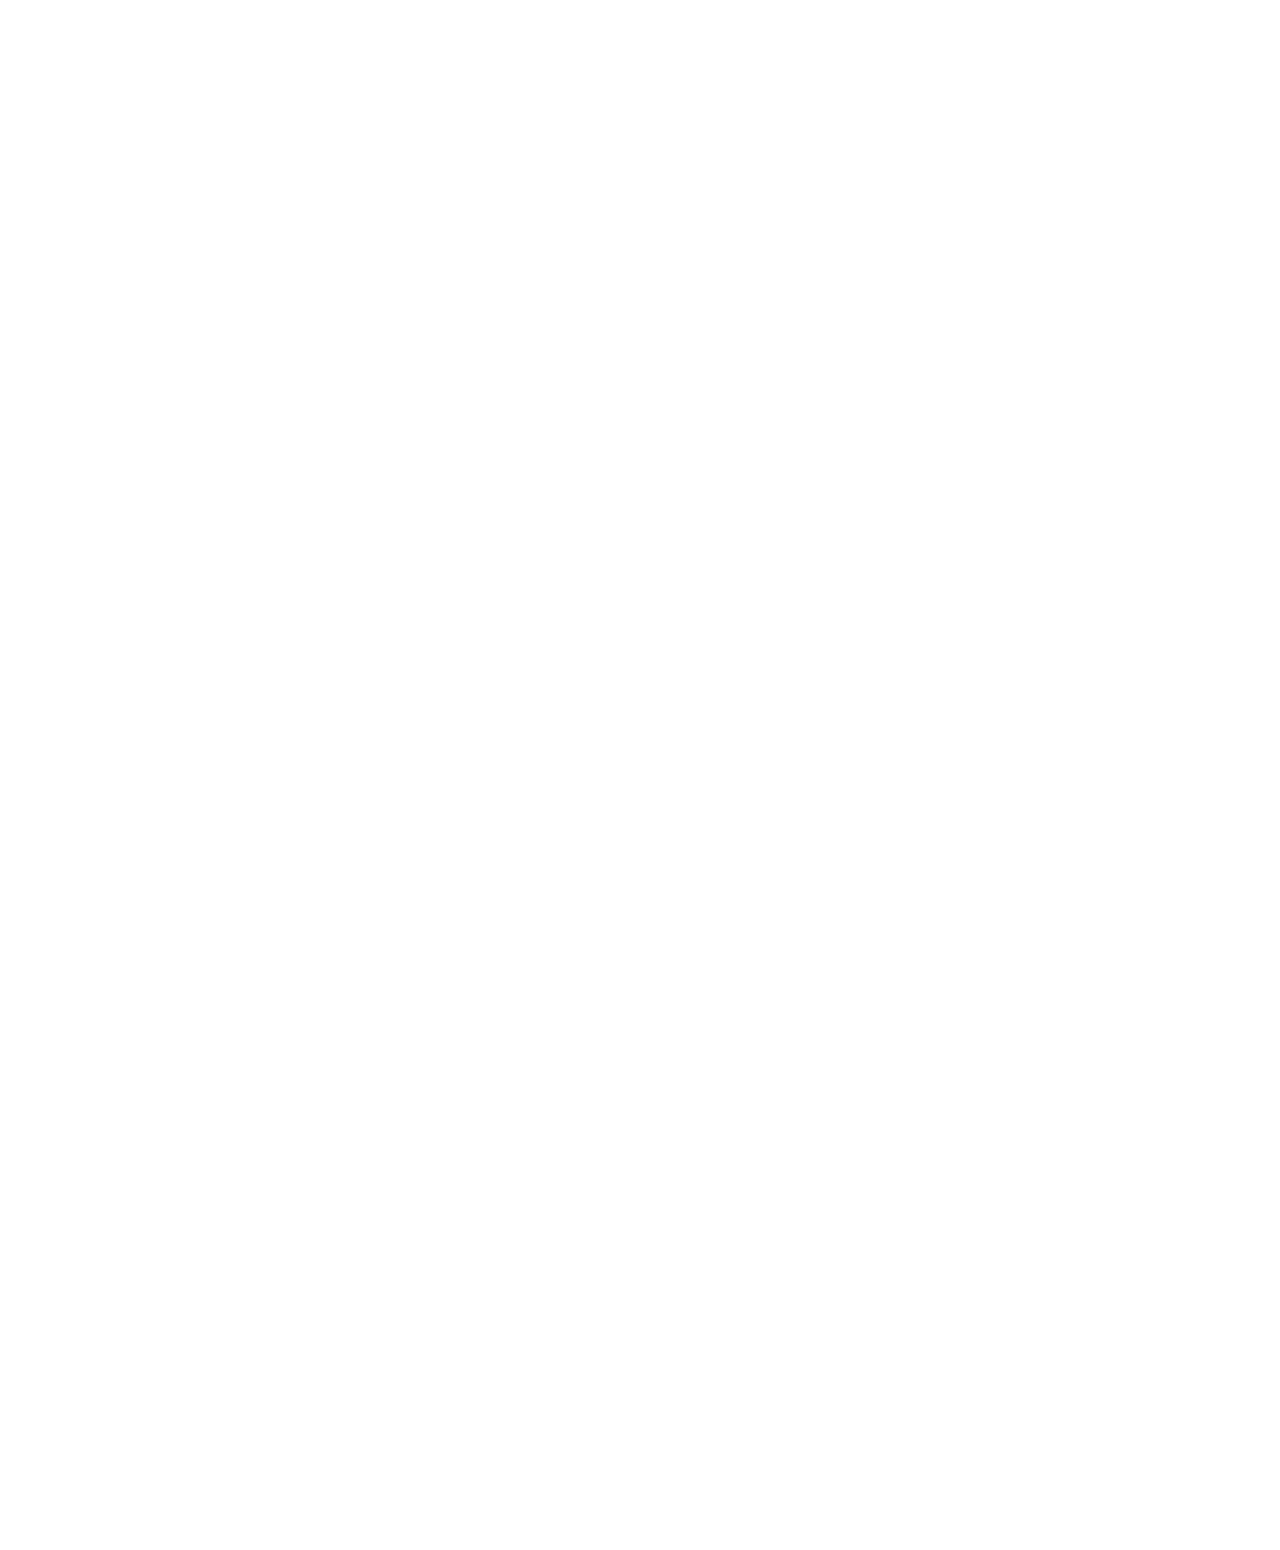
<file: service.html>
<!DOCTYPE html>
<html lang="en">

<head>
    <meta charset="utf-8">
    <title>Salone - Beauty Salon Website Template</title>
    <meta content="width=device-width, initial-scale=1.0" name="viewport">
    <meta content="" name="keywords">
    <meta content="" name="description">

    <!-- Favicon -->
    <link href="img/favicon.ico" rel="icon">

    <!-- Google Web Fonts -->
    <link rel="preconnect" href="https://fonts.googleapis.com">
    <link rel="preconnect" href="https://fonts.gstatic.com" crossorigin>
    <link
        href="https://fonts.googleapis.com/css2?family=Dancing+Script&family=Playfair+Display:wght@500&family=Work+Sans&display=swap"
        rel="stylesheet">

    <!-- Icon Font Stylesheet -->
    <link href="https://cdnjs.cloudflare.com/ajax/libs/font-awesome/5.10.0/css/all.min.css" rel="stylesheet">
    <link href="https://cdn.jsdelivr.net/npm/bootstrap-icons@1.4.1/font/bootstrap-icons.css" rel="stylesheet">

    <!-- Libraries Stylesheet -->
    <link href="lib/animate/animate.min.css" rel="stylesheet">
    <link href="lib/owlcarousel/assets/owl.carousel.min.css" rel="stylesheet">

    <!-- Customized Bootstrap Stylesheet -->
    <link href="css/bootstrap.min.css" rel="stylesheet">

    <!-- Template Stylesheet -->
    <link href="css/style.css" rel="stylesheet">
</head>

<body>
    <!-- Spinner Start -->
    <div id="spinner"
        class="show bg-white position-fixed translate-middle w-100 vh-100 top-50 start-50 d-flex align-items-center justify-content-center">
        <div class="spinner-grow text-primary" style="width: 3rem; height: 3rem;" role="status">
            <span class="sr-only">Loading...</span>
        </div>
    </div>
    <!-- Spinner End -->


    <!-- Navbar Start -->
    <div class="container-fluid bg-light sticky-top p-0">
        <nav class="navbar navbar-expand-lg navbar-light p-0">
            <a href="index.html" class="navbar-brand bg-primary py-4 px-5 me-0">
                <img src="img/logo_labaesthetic.png" alt="Logo" style="height: 70px;">
            </a>

            <button type="button" class="navbar-toggler me-4" data-bs-toggle="collapse"
                data-bs-target="#navbarCollapse">
                <span class="navbar-toggler-icon"></span>
            </button>
            <div class="collapse navbar-collapse p-3" id="navbarCollapse">
                <div class="navbar-nav mx-auto">
                    <a href="index.html" class="nav-item nav-link">Home</a>
                    <!-- <a href="Lash_Treatments.html" class="nav-item nav-link">Lash Services</a> -->
                    <a href="service.html" class="nav-item nav-link active">Services</a>
                    <a href="https://www.treatwell.nl/" class="nav-link">Prices</a>
                    <a href="about.html" class="nav-item nav-link">About</a>
                    <!-- <div class="nav-item dropdown">
                        <a href="#" class="nav-link dropdown-toggle" data-bs-toggle="dropdown">Pages</a>
                        <div class="dropdown-menu bg-light mt-2">
                            <a href="team.html" class="dropdown-item">Our Team</a>
                            <a href="testimonial.html" class="dropdown-item">Testimonial</a>
                            <a href="404.html" class="dropdown-item">404 Page</a>
                        </div>
                    </div> -->
                    <a href="contact.html" class="nav-item nav-link">Contact</a>
                </div>
                <!-- <a class="btn btn-sm btn-primary" href="https://www.treatwell.nl/" target="_blank">Book an appointment</a> 
                <a href="https://www.treatwell.nl/" class="navbar-brand bg-primary py-4 px-5 me-0"> <h1 class="mb-0"></i>Book an appointment</h1> </a> 
                <a href="https://www.treatwell.nl/" target="_blank" class="navbar-brand bg-primary py-2 px-3 me-0 text-black text-center" style="color: black; display: inline-block;">Book an appointment</a>-->
                <a href="https://www.treatwell.nl/" class="navbar-brand btn btn-sm bg-primary py-2 px-3 me-0 text-uppercase btn btn-sm text-center" style="display: inline-block;">Book online</a>







            </div>
        </nav>
    </div>
    <!-- Navbar End -->


    <!-- Hero Start -->
    <div class="container-fluid bg-light page-header py-5 mb-5">
        <div class="container text-center py-5">
            <h1 class="display-1 animated slideInLeft">Service</h1>
            <nav aria-label="breadcrumb">
                <ol class="breadcrumb justify-content-center animated slideInLeft mb-0">
                    <li class="breadcrumb-item"><a class="text-primary" href="#">Home</a></li>
                    <li class="breadcrumb-item"><a class="text-primary" href="#">Pages</a></li>
                    <li class="breadcrumb-item active" aria-current="page">Service</li>
                </ol>
            </nav>
        </div>
    </div>
    <!-- Hero End -->


    <!-- Service Start -->
    <div class="container-fluid service py-5">
        <div class="container">
            <!-- <div class="container-fluid overflow-hidden py-1">
                <div class="container">
                    
                    <div class="team position-relative py-1">
                        <div id="lash-services" class="text-start ps-4">
                            <h1 class="mb-5 text-white">Lash Treatments</h1>
                        </div>
                    </div>

            
                </div>
            </div> -->
            

            <!-- <div id="lash-services" class="text-start wow fadeIn" data-wow-delay="0.3s">
                <h1 class="font-dancing-script text-primary">Our Services</h1>
                <h1 class="mb-5">Lash Treatments</h1>
            </div> 
            <div id="lash-services" class="ps-4 py-3">
                <h1 style="display: inline-block; border-bottom: 3px solid var(--bs-primary); padding-bottom: 5px; margin-bottom: 0;">
                    Lash Treatments
                </h1>
            </div>-->
            <div id="lash-services" class="container-fluid px-4 py-3">
                <h1 class="mb-0">
                    Lash Treatments
                    <span style="
                        display:block;
                        margin-top:8px;
                        height:3px;
                        width:100%;
                        background-color:var(--bs-primary);
                    "></span>
                </h1>
            </div>





            <div class="row g-4 g-md-0 text-center">
                <div class="col-md-6 col-lg-4">
                    <div class="service-item h-100 p-4 border-bottom border-lg-end wow fadeIn" data-wow-delay="0.3s">
                
                        <!-- Image with team animation -->
                        <div class="team-item position-relative overflow-hidden mb-3">
                            <img class="img-fluid w-100" src="img/Lash_Extension_onebyone_classic_1.png" alt="">
                        </div>
                 
                        <h3 class="mb-3">One By One Lash Extension (Classic)</h3>
                        <p class="mb-3">
                            gives a trendy, sleek finish with a glossy, textured effect—perfect for fuller lashes with a lightweight, polished style.
                        </p>
                        <a class="btn btn-sm btn-primary text-uppercase" href="https://www.treatwell.nl/availability?venueId=390378&proposedServices=%5B%7B%22menuItemId%22%3A%22TR3567679%22%2C%22optionIds%22%3A%5B%2211903463%22%5D%7D%5D&date=2026-02-09">Book online <i
                                class="bi bi-arrow-right"></i></a>
                        
                    </div>
                </div>
                <div class="col-md-6 col-lg-4">
                    <div class="service-item h-100 p-4 border-bottom border-lg-end wow fadeIn" data-wow-delay="0.3s">
                        <!-- Image with team animation -->
                        <div class="team-item position-relative overflow-hidden mb-3">
                            <img class="img-fluid w-100" src="img/Lash_Extension_wet_look.PNG" alt="">
                        </div>
                 
                        <h3 class="mb-3">Wet Look Lash Extension</h3>
                        <p class="mb-3">
                            gives a trendy, sleek finish with a glossy, textured effect—perfect for fuller lashes with a lightweight, polished style.
                        </p>
                        <a class="btn btn-sm btn-primary text-uppercase" href="https://www.treatwell.nl/availability?venueId=390378&proposedServices=%5B%7B%22menuItemId%22%3A%22TR3567679%22%2C%22optionIds%22%3A%5B%2211903463%22%5D%7D%5D&date=2026-02-09">Book online <i
                                class="bi bi-arrow-right"></i></a>
                    </div>
                </div>
                <div class="col-md-6 col-lg-4">
                    <div class="service-item h-100 p-4 border-bottom border-end border-lg-end-0 wow fadeIn" data-wow-delay="0.3s">
                        <!-- Image with team animation -->
                        <div class="team-item position-relative overflow-hidden mb-3">
                            <img class="img-fluid w-100" src="img/Lash_Extension_Hybrid.PNG" alt="">
                        </div>
                 
                        <h3 class="mb-3">Hybrid Lash Extension</h3>
                        <p class="mb-3">
                            gives a trendy, sleek finish with a glossy, textured effect—perfect for fuller lashes with a lightweight, polished style.
                        </p>
                        <a class="btn btn-sm btn-primary text-uppercase" href="https://www.treatwell.nl/availability?venueId=390378&proposedServices=%5B%7B%22menuItemId%22%3A%22TR3567679%22%2C%22optionIds%22%3A%5B%2211903463%22%5D%7D%5D&date=2026-02-09">Book online <i
                                class="bi bi-arrow-right"></i></a>
                    </div>
                </div>
                <div class="col-md-6 col-lg-4">
                    <div class="service-item h-100 p-4 border-bottom border-lg-bottom-0 border-lg-end wow fadeIn" data-wow-delay="0.3s">
                       <!-- Image with team animation -->
                        <div class="team-item position-relative overflow-hidden mb-3">
                            <img class="img-fluid w-100" src="img/Lash_Extension_Light_Volume.PNG" alt="">
                        </div>
                 
                        <h3 class="mb-3">Light Volume Lash Extention</h3>
                        <p class="mb-3">
                            gives a trendy, sleek finish with a glossy, textured effect—perfect for fuller lashes with a lightweight, polished style.
                        </p>
                        <a class="btn btn-sm btn-primary text-uppercase" href="https://www.treatwell.nl/availability?venueId=390378&proposedServices=%5B%7B%22menuItemId%22%3A%22TR3567679%22%2C%22optionIds%22%3A%5B%2211903463%22%5D%7D%5D&date=2026-02-09">Book online <i
                                class="bi bi-arrow-right"></i></a>
                    </div>
                </div>
                <div class="col-md-6 col-lg-4">
                    <div class="service-item h-100 p-4 border-end wow fadeIn" data-wow-delay="0.3s">
                         <!-- Image with team animation -->
                        <div class="team-item position-relative overflow-hidden mb-3">
                            <img class="img-fluid w-100" src="img/Lash_Extension_Volume_Vispy_KimK.png" alt="">
                        </div>
                 
                        <h3 class="mb-3">Volume (Wispy/Kim K) Lash Extension</h3>
                        <p class="mb-3">
                            gives a trendy, sleek finish with a glossy, textured effect—perfect for fuller lashes with a lightweight, polished style.
                        </p>
                        <a class="btn btn-sm btn-primary text-uppercase" href="https://www.treatwell.nl/availability?venueId=390378&proposedServices=%5B%7B%22menuItemId%22%3A%22TR3567679%22%2C%22optionIds%22%3A%5B%2211903463%22%5D%7D%5D&date=2026-02-09">Book online <i
                                class="bi bi-arrow-right"></i></a>
                    </div>
                </div>
                <div class="col-md-6 col-lg-4">
                    <div class="service-item h-100 p-4 wow fadeIn" data-wow-delay="0.3s">
                        <!-- Image with team animation -->
                        <div class="team-item position-relative overflow-hidden mb-3">
                            <img class="img-fluid w-100" src="img/Lash_Extension_Foxi.png" alt="">
                        </div>
                 
                        <h3 class="mb-3">Foxy Lash Extension</h3>
                        <p class="mb-3">
                            gives a trendy, sleek finish with a glossy, textured effect—perfect for fuller lashes with a lightweight, polished style.
                        </p>
                        <a class="btn btn-sm btn-primary text-uppercase" href="https://www.treatwell.nl/availability?venueId=390378&proposedServices=%5B%7B%22menuItemId%22%3A%22TR3567679%22%2C%22optionIds%22%3A%5B%2211903463%22%5D%7D%5D&date=2026-02-09">Book online <i
                                class="bi bi-arrow-right"></i></a>
                    </div>
                </div>

                <div class="col-md-6 col-lg-4">
                    <div class="service-item h-100 p-4 wow fadeIn" data-wow-delay="0.3s">
                        <!-- Image with team animation -->
                        <div class="team-item position-relative overflow-hidden mb-3">
                            <img class="img-fluid w-100" src="img/Lash_Extension_halfset.PNG" alt="">
                        </div>
                 
                        <h3 class="mb-3">Half Set Lash Extension</h3>
                        <p class="mb-3">
                            gives a trendy, sleek finish with a glossy, textured effect—perfect for fuller lashes with a lightweight, polished style.
                        </p>
                        <a class="btn btn-sm btn-primary text-uppercase" href="https://www.treatwell.nl/availability?venueId=390378&proposedServices=%5B%7B%22menuItemId%22%3A%22TR3567679%22%2C%22optionIds%22%3A%5B%2211903463%22%5D%7D%5D&date=2026-02-09">Book online <i
                                class="bi bi-arrow-right"></i></a>
                    </div>
                </div>

                <div class="col-md-6 col-lg-4">
                    <div class="service-item h-100 p-4 wow fadeIn" data-wow-delay="0.3s">
                        <!-- Image with team animation -->
                        <div class="team-item position-relative overflow-hidden mb-3">
                            <img class="img-fluid w-100" src="img/Lash_Lifting.png" alt="">
                        </div>
                 
                        <h3 class="mb-3">Lash Lifting</h3>
                        <p class="mb-3">
                            gives a trendy, sleek finish with a glossy, textured effect—perfect for fuller lashes with a lightweight, polished style.
                        </p>
                        <a class="btn btn-sm btn-primary text-uppercase" href="https://www.treatwell.nl/availability?venueId=390378&proposedServices=%5B%7B%22menuItemId%22%3A%22TR3567679%22%2C%22optionIds%22%3A%5B%2211903463%22%5D%7D%5D&date=2026-02-09">Book online <i
                                class="bi bi-arrow-right"></i></a>
                    </div>
                </div>
                
            </div>
            <!-- <div id="brow-services" class="text-center wow fadeIn mt-5" data-wow-delay="0.3s">
                <h1 class="mb-5">Brow Treatments</h1>
            </div> -->
            <div id="brow-services" class="container-fluid px-4 py-3">
                <h1 class="mb-0">
                    Brow Treatments
                    <span style="
                        display:block;
                        margin-top:8px;
                        height:3px;
                        width:100%;
                        background-color:var(--bs-primary);
                    "></span>
                </h1>
            </div>
            <div class="row g-4 g-md-0 text-center">
                <div class="col-md-6 col-lg-4">
                    <div class="service-item h-100 p-4 border-bottom border-end wow fadeIn" data-wow-delay="0.1s">
                        <!-- Image with team animation -->
                        <div class="team-item position-relative overflow-hidden mb-3">
                            <img class="img-fluid w-100" src="img/Eye_Brow_Shaping_Threading.png" alt="">
                        </div>
                 
                        <h3 class="mb-3">Brow Threading</h3>
                        <p class="mb-3">
                            gives a trendy, sleek finish with a glossy, textured effect—perfect for fuller lashes with a lightweight, polished style.
                        </p>
                        <a class="btn btn-sm btn-primary text-uppercase" href="https://www.treatwell.nl/availability?venueId=390378&proposedServices=%5B%7B%22menuItemId%22%3A%22TR3567679%22%2C%22optionIds%22%3A%5B%2211903463%22%5D%7D%5D&date=2026-02-09">Book online <i
                                class="bi bi-arrow-right"></i></a>
                    </div>
                </div>
                <div class="col-md-6 col-lg-4">
                    <div class="service-item h-100 p-4 border-bottom border-lg-end wow fadeIn" data-wow-delay="0.3s">
                        <!-- Image with team animation -->
                        <div class="team-item position-relative overflow-hidden mb-3">
                            <img class="img-fluid w-100" src="img/Eye_Brow_Shaping_Vaxing.png" alt="">
                        </div>
                 
                        <h3 class="mb-3">Brow Waxing</h3>
                        <p class="mb-3">
                            gives a trendy, sleek finish with a glossy, textured effect—perfect for fuller lashes with a lightweight, polished style.
                        </p>
                        <a class="btn btn-sm btn-primary text-uppercase" href="https://www.treatwell.nl/availability?venueId=390378&proposedServices=%5B%7B%22menuItemId%22%3A%22TR3567679%22%2C%22optionIds%22%3A%5B%2211903463%22%5D%7D%5D&date=2026-02-09">Book online <i
                                class="bi bi-arrow-right"></i></a>
                    </div>
                </div>
                <div class="col-md-6 col-lg-4">
                    <div class="service-item h-100 p-4 border-bottom border-end border-lg-end-0 wow fadeIn" data-wow-delay="0.3s">
                        <!-- Image with team animation -->
                        <div class="team-item position-relative overflow-hidden mb-3">
                            <img class="img-fluid w-100" src="img/Eye_Brow_Lamination.png" alt="">
                        </div>
                 
                        <h3 class="mb-3">brow Lamination</h3>
                        <p class="mb-3">
                            gives a trendy, sleek finish with a glossy, textured effect—perfect for fuller lashes with a lightweight, polished style.
                        </p>
                        <a class="btn btn-sm btn-primary text-uppercase" href="https://www.treatwell.nl/availability?venueId=390378&proposedServices=%5B%7B%22menuItemId%22%3A%22TR3567679%22%2C%22optionIds%22%3A%5B%2211903463%22%5D%7D%5D&date=2026-02-09">Book online <i
                                class="bi bi-arrow-right"></i></a>
                    </div>
                </div>
                <div class="col-md-6 col-lg-4">
                    <div class="service-item h-100 p-4 border-bottom border-lg-bottom-0 border-lg-end wow fadeIn" data-wow-delay="0.3s">
                        <!-- Image with team animation -->
                        <div class="team-item position-relative overflow-hidden mb-3">
                            <img class="img-fluid w-100" src="img/wet_look.png" alt="">
                        </div>
                 
                        <h3 class="mb-3">Brow tinting (Regular, Henna, Keratin)</h3>
                        <p class="mb-3">
                            gives a trendy, sleek finish with a glossy, textured effect—perfect for fuller lashes with a lightweight, polished style.
                        </p>
                        <a class="btn btn-sm btn-primary text-uppercase" href="https://www.treatwell.nl/availability?venueId=390378&proposedServices=%5B%7B%22menuItemId%22%3A%22TR3567679%22%2C%22optionIds%22%3A%5B%2211903463%22%5D%7D%5D&date=2026-02-09">Book online <i
                                class="bi bi-arrow-right"></i></a>
                    </div>
                </div>
                <div class="col-md-6 col-lg-4">
                    <div class="service-item h-100 p-4 border-end wow fadeIn" data-wow-delay="0.3s">
                        <!-- Image with team animation -->
                        <div class="team-item position-relative overflow-hidden mb-3">
                            <img class="img-fluid w-100" src="img/wet_look.png" alt="">
                        </div>
                 
                        <h3 class="mb-3">Men Brows</h3>
                        <p class="mb-3">
                            gives a trendy, sleek finish with a glossy, textured effect—perfect for fuller lashes with a lightweight, polished style.
                        </p>
                        <a class="btn btn-sm btn-primary text-uppercase" href="https://www.treatwell.nl/availability?venueId=390378&proposedServices=%5B%7B%22menuItemId%22%3A%22TR3567679%22%2C%22optionIds%22%3A%5B%2211903463%22%5D%7D%5D&date=2026-02-09">Book online <i
                                class="bi bi-arrow-right"></i></a>
                    </div>
                </div>
                
            </div>
            <!-- <div id="full_face-services" class="text-center wow fadeIn mt-5" data-wow-delay="0.3s">
                <h1 class="mb-5">Full Face Removal Hair</h1>
            </div> -->
            <div id="full_face-services" class="container-fluid px-4 py-3">
                <h1 class="mb-0">
                    Face Removal Hair
                    <span style="
                        display:block;
                        margin-top:8px;
                        height:3px;
                        width:100%;
                        background-color:var(--bs-primary);
                    "></span>
                </h1>
            </div>
            <div class="row g-4 g-md-0 text-center">
                <div class="col-md-6 col-lg-4">
                    
                    <div class="service-item h-100 p-4 border-bottom border-lg-end wow fadeIn" data-wow-delay="0.3s">
                
                        <!-- Image with team animation -->
                        <div class="team-item position-relative overflow-hidden mb-3">
                            <img class="img-fluid w-100" src="img/Lash_Extension_onebyone_classic_1.png" alt="">
                        </div>
                 
                        <h3 class="mb-3">Face Threading</h3>
                        <p class="mb-3">
                            gives a trendy, sleek finish with a glossy, textured effect—perfect for fuller lashes with a lightweight, polished style.
                        </p>
                        <a class="btn btn-sm btn-primary text-uppercase" href="https://www.treatwell.nl/availability?venueId=390378&proposedServices=%5B%7B%22menuItemId%22%3A%22TR3567679%22%2C%22optionIds%22%3A%5B%2211903463%22%5D%7D%5D&date=2026-02-09">Book online <i
                                class="bi bi-arrow-right"></i></a>
                        
                    </div>
                </div>
                <div class="col-md-6 col-lg-4">
                    
                    <div class="service-item h-100 p-4 border-bottom border-lg-end wow fadeIn" data-wow-delay="0.3s">
                
                        <!-- Image with team animation -->
                        <div class="team-item position-relative overflow-hidden mb-3">
                            <img class="img-fluid w-100" src="img/Lash_Extension_onebyone_classic_1.png" alt="">
                        </div>
                 
                        <h3 class="mb-3">Face Waxing</h3>
                        <p class="mb-3">
                            gives a trendy, sleek finish with a glossy, textured effect—perfect for fuller lashes with a lightweight, polished style.
                        </p>
                        <a class="btn btn-sm btn-primary text-uppercase" href="https://www.treatwell.nl/availability?venueId=390378&proposedServices=%5B%7B%22menuItemId%22%3A%22TR3567679%22%2C%22optionIds%22%3A%5B%2211903463%22%5D%7D%5D&date=2026-02-09">Book online <i
                                class="bi bi-arrow-right"></i></a>
                        
                    </div>
                </div>
                
            </div>
        </div>
    </div>
    <!-- Service End -->


    <!-- Testimonial Start -->
    <div class="container-fluid py-5">
        <div class="container">
            <div class="text-center wow fadeIn" data-wow-delay="0.2s">
                <h1 class="font-dancing-script text-primary">Testimonial</h1>
                <h1 class="mb-5">What Clients Say!</h1>
            </div>
            <div class="owl-carousel testimonial-carousel wow fadeIn" data-wow-delay="0.3s">
                <div class="text-center bg-light p-4">
                    <i class="fa fa-quote-left fa-3x mb-3"></i>
                    <p>Tempor erat elitr rebum at clita. Diam dolor diam ipsum sit diam amet diam et eos. Clita erat ipsum et lorem et sit.</p>
                    <img class="img-fluid mx-auto border p-1 mb-3" src="img/testimonial-1.jpg" alt="">
                    <h4 class="mb-1">Client Name</h4>
                    <span>Profession</span>
                </div>
                <div class="text-center bg-light p-4">
                    <i class="fa fa-quote-left fa-3x mb-3"></i>
                    <p>Tempor erat elitr rebum at clita. Diam dolor diam ipsum sit diam amet diam et eos. Clita erat ipsum et lorem et sit.</p>
                    <img class="img-fluid mx-auto border p-1 mb-3" src="img/testimonial-2.jpg" alt="">
                    <h4 class="mb-1">Client Name</h4>
                    <span>Profession</span>
                </div>
                <div class="text-center bg-light p-4">
                    <i class="fa fa-quote-left fa-3x mb-3"></i>
                    <p>Tempor erat elitr rebum at clita. Diam dolor diam ipsum sit diam amet diam et eos. Clita erat ipsum et lorem et sit.</p>
                    <img class="img-fluid mx-auto border p-1 mb-3" src="img/testimonial-3.jpg" alt="">
                    <h4 class="mb-1">Client Name</h4>
                    <span>Profession</span>
                </div>
                <div class="text-center bg-light p-4">
                    <i class="fa fa-quote-left fa-3x mb-3"></i>
                    <p>Tempor erat elitr rebum at clita. Diam dolor diam ipsum sit diam amet diam et eos. Clita erat ipsum et lorem et sit.</p>
                    <img class="img-fluid mx-auto border p-1 mb-3" src="img/testimonial-4.jpg" alt="">
                    <h4 class="mb-1">Client Name</h4>
                    <span>Profession</span>
                </div>
            </div>
        </div>
    </div>
    <!-- Testimonial End -->
        

    <!-- Footer Start -->
    <div class="container-fluid footer position-relative bg-dark text-white-50 py-5 mt-5 wow fadeIn" data-wow-delay="0.2s">
        <div class="container py-5">
            <div class="row g-5">
                <div class="col-lg-6 pe-lg-5">
                    <a href="index.html" class="navbar-brand">
                        <h1 class="display-5 text-primary mb-0"></i>Information</h1>
                    </a>
                    <p>Aliquyam sed elitr elitr erat sed diam ipsum eirmod eos lorem nonumy. Tempor sea ipsum diam  sed clita dolore eos dolores magna erat dolore sed stet justo et dolor.</p>
                    <p class="mb-2"><i class="fa fa-map-marker-alt me-2"></i>123 Street, New York, USA</p>
                    <p class="mb-2"><i class="fa fa-phone-alt me-2"></i>+012 345 67890</p>
                    <p class="mb-2"><i class="fab fa-instagram me-2"></i><a href="https://www.instagram.com/labaesthetics.nl?igsh=MWVxcm94ZTZsb2s4aQ==" class="">@labaesthetics.nl</a></p>

                    <p><i class="fa fa-envelope me-2"></i>info@example.com</p>
                    <!--<div class="d-flex justify-content-start mt-4">
                        <a class="btn btn-sm-square btn-primary me-3" href="#"><i class="fab fa-twitter"></i></a>
                        <a class="btn btn-sm-square btn-primary me-3" href="#"><i class="fab fa-facebook-f"></i></a>
                        <a class="btn btn-sm-square btn-primary me-3" href="#"><i class="fab fa-linkedin-in"></i></a>
                        <a class="btn btn-sm-square btn-primary me-3" href="#"><i class="fab fa-instagram"></i></a>
                    </div> -->
                </div>
                <!--
                <div class="col-lg-6 ps-lg-5">
                    <div class="row g-4">
                        <div class="col-sm-6">
                            <h5 class="text-primary mb-4">Quick Links</h5>
                            <a class="btn btn-link" href="#about">About Us</a>
                            <a class="btn btn-link" href="#contact">Contact Us</a>
                            <a class="btn btn-link" href="#services">Our Services</a>
                            <a class="btn btn-link" href="">Terms & Condition</a>
                        </div>
                        <div class="col-sm-6">
                            <h5 class="text-primary mb-4">Popular Links</h5>
                            <a class="btn btn-link" href="">About Us</a>
                            <a class="btn btn-link" href="">Contact Us</a>
                            <a class="btn btn-link" href="">Our Services</a>
                            <a class="btn btn-link" href="">Terms & Condition</a>
                        </div>
                        <div class="col-sm-12">
                            <h5 class="text-primary mb-4">Newsletter</h5>
                            <div class="position-relative w-100 mb-2">
                                <input class="form-control bg-secondary border-0 w-100 ps-4 pe-5" type="text"
                                    placeholder="Enter Your Email" style="height: 60px;">
                                <button type="button" class="btn shadow-none position-absolute top-0 end-0 mt-2 me-2"><i
                                        class="fa fa-paper-plane text-primary fs-4"></i></button>
                            </div>
                            <p class="mb-0">Diam sed sed dolor stet amet eirmod</p>
                        </div>
                    </div>
                </div>
                -->
            </div>
        </div>
    </div>
    <!-- Footer End -->


    <!-- Copyright Start -->
    <div class="container-fluid bg-dark text-white border-top border-secondary py-4 wow fadeIn" data-wow-delay="0.1s">
        <div class="container">
            <div class="row">
                <div class="col-md-6 text-center text-md-start mb-3 mb-md-0">
                    &copy; <a class="border-bottom" href="#">labaesthetic.com</a>, All Right Reserved.
                </div>
                <div class="col-md-6 text-center text-md-end">
                    
                    <!--/*** The author’s attribution link must remain intact in the template. ***/-->
                    <!--/*** If you wish to remove this credit link, please purchase the Pro Version . ***/-->
                    Designed By <a class="border-bottom" href="https://htmlcodex.com">HTML Codex</a>
                </div>
            </div>
        </div>
    </div>
    <!-- Copyright End -->


    <!-- Back to Top -->
    <!-- <a href="#" class="btn btn-lg btn-primary btn-lg-square back-to-top"><i class="bi bi-arrow-up"></i></a> -->


    <!-- JavaScript Libraries -->
    <script src="https://ajax.googleapis.com/ajax/libs/jquery/3.6.1/jquery.min.js"></script>
    <script src="https://cdn.jsdelivr.net/npm/bootstrap@5.0.0/dist/js/bootstrap.bundle.min.js"></script>
    <script src="lib/wow/wow.min.js"></script>
    <script src="lib/easing/easing.min.js"></script>
    <script src="lib/waypoints/waypoints.min.js"></script>
    <script src="lib/counterup/counterup.min.js"></script>
    <script src="lib/owlcarousel/owl.carousel.min.js"></script>

    <!-- Template Javascript -->
    <script src="js/main.js"></script>
</body>


</html>
</file>
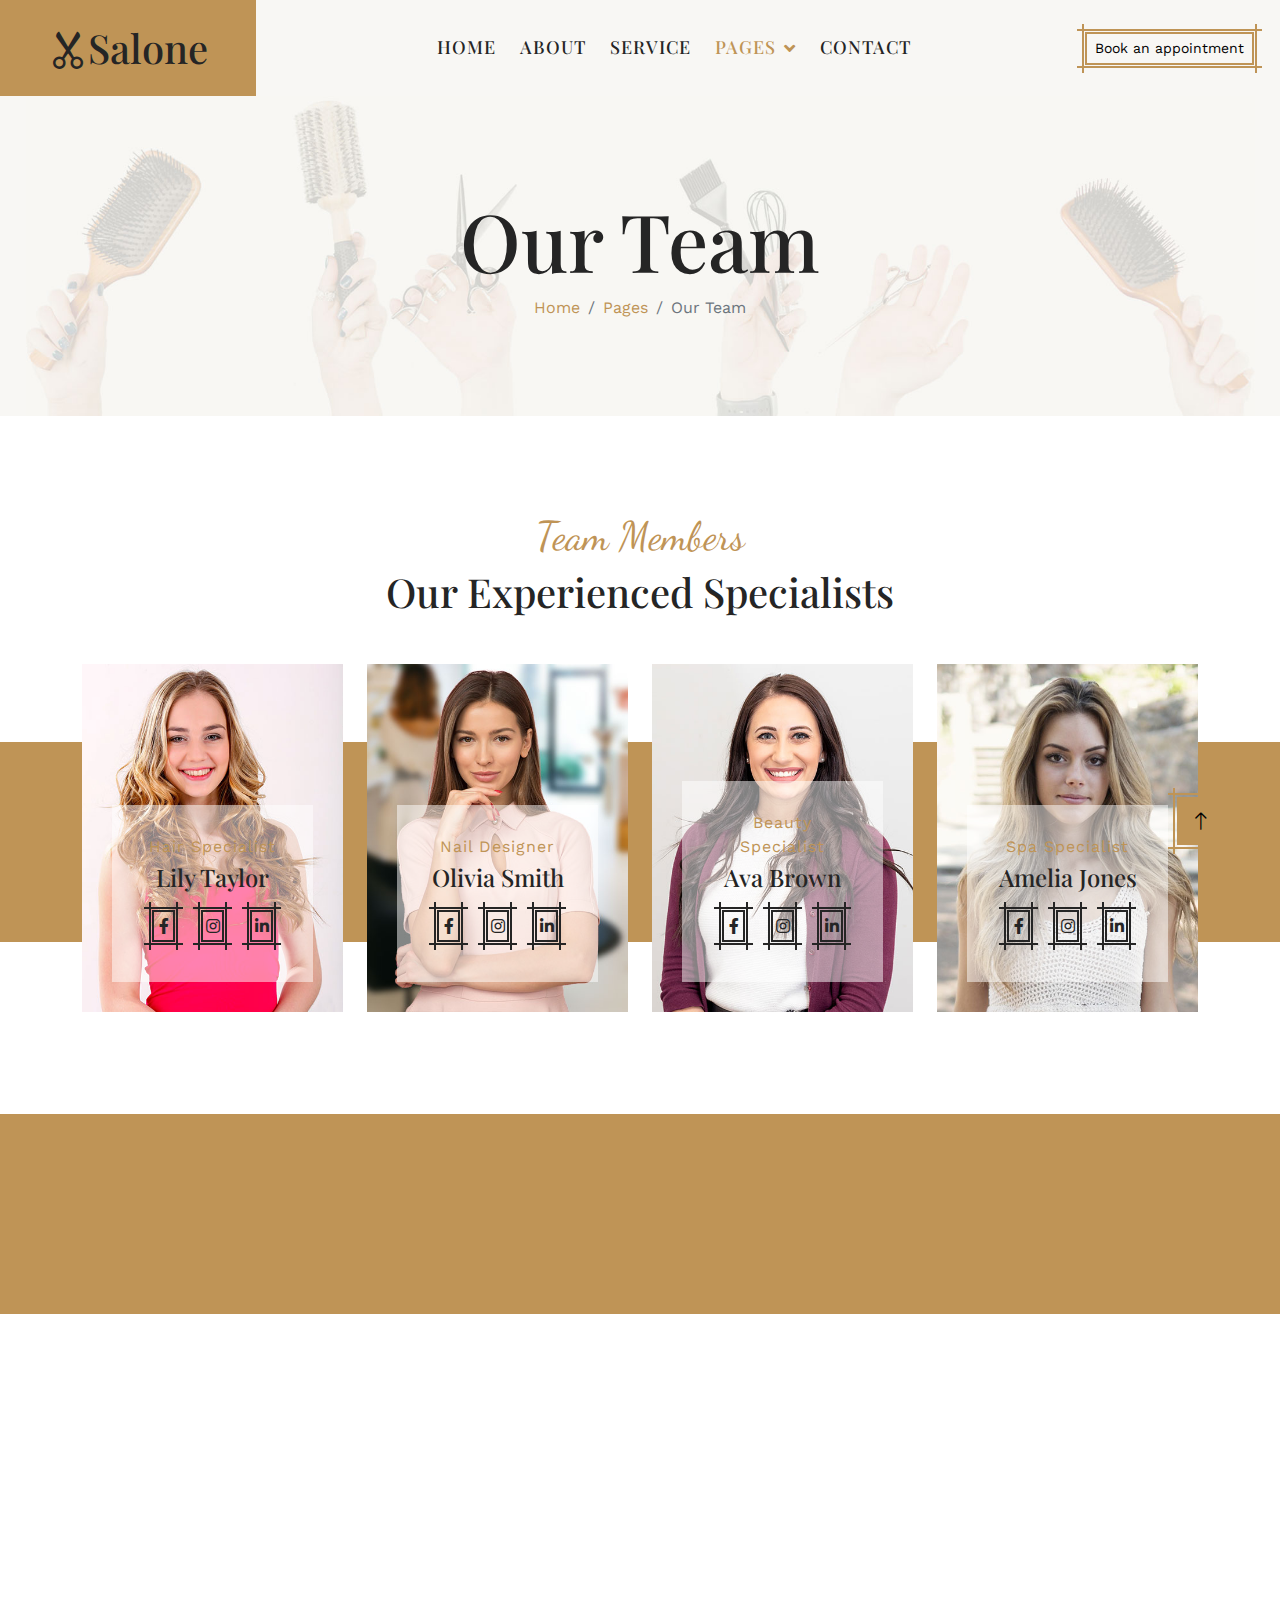
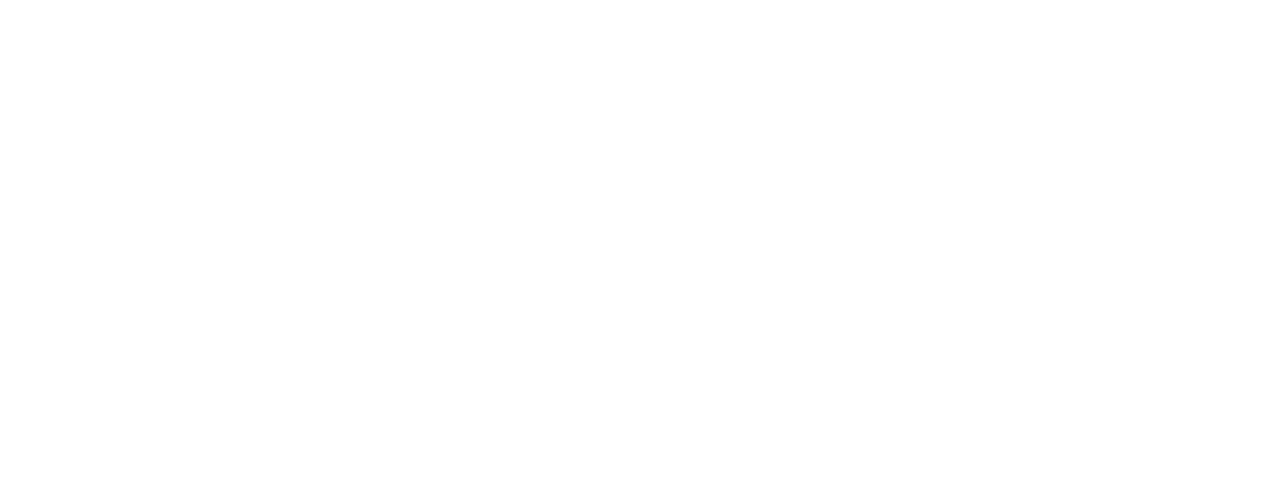
<file: team.html>
<!DOCTYPE html>
<html lang="en">

<head>
    <meta charset="utf-8">
    <title>Salone - Beauty Salon Website Template</title>
    <meta content="width=device-width, initial-scale=1.0" name="viewport">
    <meta content="" name="keywords">
    <meta content="" name="description">

    <!-- Favicon -->
    <link href="img/favicon.ico" rel="icon">

    <!-- Google Web Fonts -->
    <link rel="preconnect" href="https://fonts.googleapis.com">
    <link rel="preconnect" href="https://fonts.gstatic.com" crossorigin>
    <link
        href="https://fonts.googleapis.com/css2?family=Dancing+Script&family=Playfair+Display:wght@500&family=Work+Sans&display=swap"
        rel="stylesheet">

    <!-- Icon Font Stylesheet -->
    <link href="https://cdnjs.cloudflare.com/ajax/libs/font-awesome/5.10.0/css/all.min.css" rel="stylesheet">
    <link href="https://cdn.jsdelivr.net/npm/bootstrap-icons@1.4.1/font/bootstrap-icons.css" rel="stylesheet">

    <!-- Libraries Stylesheet -->
    <link href="lib/animate/animate.min.css" rel="stylesheet">
    <link href="lib/owlcarousel/assets/owl.carousel.min.css" rel="stylesheet">

    <!-- Customized Bootstrap Stylesheet -->
    <link href="css/bootstrap.min.css" rel="stylesheet">

    <!-- Template Stylesheet -->
    <link href="css/style.css" rel="stylesheet">
</head>

<body>
    <!-- Spinner Start -->
    <div id="spinner"
        class="show bg-white position-fixed translate-middle w-100 vh-100 top-50 start-50 d-flex align-items-center justify-content-center">
        <div class="spinner-grow text-primary" style="width: 3rem; height: 3rem;" role="status">
            <span class="sr-only">Loading...</span>
        </div>
    </div>
    <!-- Spinner End -->


    <!-- Navbar Start -->
    <div class="container-fluid bg-light sticky-top p-0">
        <nav class="navbar navbar-expand-lg navbar-light p-0">
            <a href="index.html" class="navbar-brand bg-primary py-4 px-5 me-0">
                <h1 class="mb-0"><i class="bi bi-scissors"></i>Salone</h1>
            </a>
            <button type="button" class="navbar-toggler me-4" data-bs-toggle="collapse"
                data-bs-target="#navbarCollapse">
                <span class="navbar-toggler-icon"></span>
            </button>
            <div class="collapse navbar-collapse p-3" id="navbarCollapse">
                <div class="navbar-nav mx-auto">
                    <a href="index.html" class="nav-item nav-link">Home</a>
                    <a href="about.html" class="nav-item nav-link">About</a>
                    <a href="service.html" class="nav-item nav-link">Service</a>
                    <div class="nav-item dropdown">
                        <a href="#" class="nav-link dropdown-toggle active" data-bs-toggle="dropdown">Pages</a>
                        <div class="dropdown-menu bg-light mt-2">
                            <a href="team.html" class="dropdown-item active">Our Team</a>
                            <a href="testimonial.html" class="dropdown-item">Testimonial</a>
                            <a href="404.html" class="dropdown-item">404 Page</a>
                        </div>
                    </div>
                    <a href="contact.html" class="nav-item nav-link">Contact</a>
                </div>
                <a class="btn btn-sm btn-primary" href="https://www.treatwell.nl/">Book an appointment</a>
            </div>
        </nav>
    </div>
    <!-- Navbar End -->


    <!-- Hero Start -->
    <div class="container-fluid bg-light page-header py-5 mb-5">
        <div class="container text-center py-5">
            <h1 class="display-1 animated slideInLeft">Our Team</h1>
            <nav aria-label="breadcrumb">
                <ol class="breadcrumb justify-content-center animated slideInLeft mb-0">
                    <li class="breadcrumb-item"><a class="text-primary" href="#">Home</a></li>
                    <li class="breadcrumb-item"><a class="text-primary" href="#">Pages</a></li>
                    <li class="breadcrumb-item active" aria-current="page">Our Team</li>
                </ol>
            </nav>
        </div>
    </div>
    <!-- Hero End -->


    <!-- Team Start -->
    <div class="container-fluid overflow-hidden py-5">
        <div class="container">
            <div class="text-center wow fadeIn" data-wow-delay="0.2s">
                <h1 class="font-dancing-script text-primary">Team Members</h1>
                <h1 class="mb-5">Our Experienced Specialists</h1>
            </div>
            <div class="row g-4 team mb-4">
                <div class="col-md-6 col-lg-3 wow fadeIn" data-wow-delay="0.1s">
                    <div class="team-item position-relative overflow-hidden">
                        <img class="img-fluid w-100" src="img/team-1.jpg" alt="">
                        <div class="team-overlay">
                            <p class="text-primary mb-1">Hair Specialist</p>
                            <h4>Lily Taylor</h4>
                            <div class="d-flex justify-content-center">
                                <a class="btn btn-dark btn-sm-square border-2 me-3" href="">
                                    <i class="fab fa-facebook-f"></i>
                                </a>
                                <a class="btn btn-dark btn-sm-square border-2 me-3" href="">
                                    <i class="fab fa-instagram"></i>
                                </a>
                                <a class="btn btn-dark btn-sm-square border-2" href="">
                                    <i class="fab fa-linkedin-in"></i>
                                </a>
                            </div>
                        </div>
                    </div>
                </div>
                <div class="col-md-6 col-lg-3 wow fadeIn" data-wow-delay="0.3s">
                    <div class="team-item position-relative overflow-hidden">
                        <img class="img-fluid w-100" src="img/team-2.jpg" alt="">
                        <div class="team-overlay">
                            <p class="text-primary mb-1">Nail Designer</p>
                            <h4>Olivia Smith</h4>
                            <div class="d-flex justify-content-center">
                                <a class="btn btn-dark btn-sm-square border-2 me-3" href="">
                                    <i class="fab fa-facebook-f"></i>
                                </a>
                                <a class="btn btn-dark btn-sm-square border-2 me-3" href="">
                                    <i class="fab fa-instagram"></i>
                                </a>
                                <a class="btn btn-dark btn-sm-square border-2" href="">
                                    <i class="fab fa-linkedin-in"></i>
                                </a>
                            </div>
                        </div>
                    </div>
                </div>
                <div class="col-md-6 col-lg-3 wow fadeIn" data-wow-delay="0.5s">
                    <div class="team-item position-relative overflow-hidden">
                        <img class="img-fluid w-100" src="img/team-3.jpg" alt="">
                        <div class="team-overlay">
                            <p class="text-primary mb-1">Beauty Specialist</p>
                            <h4>Ava Brown</h4>
                            <div class="d-flex justify-content-center">
                                <a class="btn btn-dark btn-sm-square border-2 me-3" href="">
                                    <i class="fab fa-facebook-f"></i>
                                </a>
                                <a class="btn btn-dark btn-sm-square border-2 me-3" href="">
                                    <i class="fab fa-instagram"></i>
                                </a>
                                <a class="btn btn-dark btn-sm-square border-2" href="">
                                    <i class="fab fa-linkedin-in"></i>
                                </a>
                            </div>
                        </div>
                    </div>
                </div>
                <div class="col-md-6 col-lg-3 wow fadeIn" data-wow-delay="0.7s">
                    <div class="team-item position-relative overflow-hidden">
                        <img class="img-fluid w-100" src="img/team-4.jpg" alt="">
                        <div class="team-overlay">
                            <p class="text-primary mb-1">Spa Specialist</p>
                            <h4>Amelia Jones</h4>
                            <div class="d-flex justify-content-center">
                                <a class="btn btn-dark btn-sm-square border-2 me-3" href="">
                                    <i class="fab fa-facebook-f"></i>
                                </a>
                                <a class="btn btn-dark btn-sm-square border-2 me-3" href="">
                                    <i class="fab fa-instagram"></i>
                                </a>
                                <a class="btn btn-dark btn-sm-square border-2" href="">
                                    <i class="fab fa-linkedin-in"></i>
                                </a>
                            </div>
                        </div>
                    </div>
                </div>
            </div>
            <div class="row g-4 team">
                <div class="col-md-6 col-lg-3 wow fadeIn" data-wow-delay="0.1s">
                    <div class="team-item position-relative overflow-hidden">
                        <img class="img-fluid w-100" src="img/team-2.jpg" alt="">
                        <div class="team-overlay">
                            <p class="text-primary mb-1">Hair Specialist</p>
                            <h4>Lily Taylor</h4>
                            <div class="d-flex justify-content-center">
                                <a class="btn btn-dark btn-sm-square border-2 me-3" href="">
                                    <i class="fab fa-facebook-f"></i>
                                </a>
                                <a class="btn btn-dark btn-sm-square border-2 me-3" href="">
                                    <i class="fab fa-instagram"></i>
                                </a>
                                <a class="btn btn-dark btn-sm-square border-2" href="">
                                    <i class="fab fa-linkedin-in"></i>
                                </a>
                            </div>
                        </div>
                    </div>
                </div>
                <div class="col-md-6 col-lg-3 wow fadeIn" data-wow-delay="0.3s">
                    <div class="team-item position-relative overflow-hidden">
                        <img class="img-fluid w-100" src="img/team-3.jpg" alt="">
                        <div class="team-overlay">
                            <p class="text-primary mb-1">Nail Designer</p>
                            <h4>Olivia Smith</h4>
                            <div class="d-flex justify-content-center">
                                <a class="btn btn-dark btn-sm-square border-2 me-3" href="">
                                    <i class="fab fa-facebook-f"></i>
                                </a>
                                <a class="btn btn-dark btn-sm-square border-2 me-3" href="">
                                    <i class="fab fa-instagram"></i>
                                </a>
                                <a class="btn btn-dark btn-sm-square border-2" href="">
                                    <i class="fab fa-linkedin-in"></i>
                                </a>
                            </div>
                        </div>
                    </div>
                </div>
                <div class="col-md-6 col-lg-3 wow fadeIn" data-wow-delay="0.5s">
                    <div class="team-item position-relative overflow-hidden">
                        <img class="img-fluid w-100" src="img/team-4.jpg" alt="">
                        <div class="team-overlay">
                            <p class="text-primary mb-1">Beauty Specialist</p>
                            <h4>Ava Brown</h4>
                            <div class="d-flex justify-content-center">
                                <a class="btn btn-dark btn-sm-square border-2 me-3" href="">
                                    <i class="fab fa-facebook-f"></i>
                                </a>
                                <a class="btn btn-dark btn-sm-square border-2 me-3" href="">
                                    <i class="fab fa-instagram"></i>
                                </a>
                                <a class="btn btn-dark btn-sm-square border-2" href="">
                                    <i class="fab fa-linkedin-in"></i>
                                </a>
                            </div>
                        </div>
                    </div>
                </div>
                <div class="col-md-6 col-lg-3 wow fadeIn" data-wow-delay="0.7s">
                    <div class="team-item position-relative overflow-hidden">
                        <img class="img-fluid w-100" src="img/team-1.jpg" alt="">
                        <div class="team-overlay">
                            <p class="text-primary mb-1">Spa Specialist</p>
                            <h4>Amelia Jones</h4>
                            <div class="d-flex justify-content-center">
                                <a class="btn btn-dark btn-sm-square border-2 me-3" href="">
                                    <i class="fab fa-facebook-f"></i>
                                </a>
                                <a class="btn btn-dark btn-sm-square border-2 me-3" href="">
                                    <i class="fab fa-instagram"></i>
                                </a>
                                <a class="btn btn-dark btn-sm-square border-2" href="">
                                    <i class="fab fa-linkedin-in"></i>
                                </a>
                            </div>
                        </div>
                    </div>
                </div>
            </div>
        </div>
    </div>
    <!-- Team End -->
        

    <!-- Footer Start -->
    <div class="container-fluid footer position-relative bg-dark text-white-50 py-5 mt-5 wow fadeIn" data-wow-delay="0.2s">
        <div class="container py-5">
            <div class="row g-5">
                <div class="col-lg-6 pe-lg-5">
                    <a href="index.html" class="navbar-brand">
                        <h1 class="display-5 text-primary mb-0"><i class="bi bi-scissors"></i>Salone</h1>
                    </a>
                    <p>Aliquyam sed elitr elitr erat sed diam ipsum eirmod eos lorem nonumy. Tempor sea ipsum diam  sed clita dolore eos dolores magna erat dolore sed stet justo et dolor.</p>
                    <p class="mb-2"><i class="fa fa-map-marker-alt me-2"></i>123 Street, New York, USA</p>
                    <p class="mb-2"><i class="fa fa-phone-alt me-2"></i>+012 345 67890</p>
                    <p><i class="fa fa-envelope me-2"></i>info@example.com</p>
                    <div class="d-flex justify-content-start mt-4">
                        <a class="btn btn-sm-square btn-primary me-3" href="#"><i class="fab fa-twitter"></i></a>
                        <a class="btn btn-sm-square btn-primary me-3" href="#"><i class="fab fa-facebook-f"></i></a>
                        <a class="btn btn-sm-square btn-primary me-3" href="#"><i class="fab fa-linkedin-in"></i></a>
                        <a class="btn btn-sm-square btn-primary me-3" href="#"><i class="fab fa-instagram"></i></a>
                    </div>
                </div>
                <div class="col-lg-6 ps-lg-5">
                    <div class="row g-4">
                        <div class="col-sm-6">
                            <h5 class="text-primary mb-4">Quick Links</h5>
                            <a class="btn btn-link" href="">About Us</a>
                            <a class="btn btn-link" href="">Contact Us</a>
                            <a class="btn btn-link" href="">Our Services</a>
                            <a class="btn btn-link" href="">Terms & Condition</a>
                        </div>
                        <div class="col-sm-6">
                            <h5 class="text-primary mb-4">Popular Links</h5>
                            <a class="btn btn-link" href="">About Us</a>
                            <a class="btn btn-link" href="">Contact Us</a>
                            <a class="btn btn-link" href="">Our Services</a>
                            <a class="btn btn-link" href="">Terms & Condition</a>
                        </div>
                        <div class="col-sm-12">
                            <h5 class="text-primary mb-4">Newsletter</h5>
                            <div class="position-relative w-100 mb-2">
                                <input class="form-control bg-secondary border-0 w-100 ps-4 pe-5" type="text"
                                    placeholder="Enter Your Email" style="height: 60px;">
                                <button type="button" class="btn shadow-none position-absolute top-0 end-0 mt-2 me-2"><i
                                        class="fa fa-paper-plane text-primary fs-4"></i></button>
                            </div>
                            <p class="mb-0">Diam sed sed dolor stet amet eirmod</p>
                        </div>
                    </div>
                </div>
            </div>
        </div>
    </div>
    <!-- Footer End -->


    <!-- Copyright Start -->
    <div class="container-fluid bg-dark text-white border-top border-secondary py-4 wow fadeIn" data-wow-delay="0.1s">
        <div class="container">
            <div class="row">
                <div class="col-md-6 text-center text-md-start mb-3 mb-md-0">
                    &copy; <a class="border-bottom" href="#">Your Site Name</a>, All Right Reserved.
                </div>
                <div class="col-md-6 text-center text-md-end">
                    
                    <!--/*** The author’s attribution link must remain intact in the template. ***/-->
                    <!--/*** If you wish to remove this credit link, please purchase the Pro Version . ***/-->
                    Designed By <a class="border-bottom" href="https://htmlcodex.com">HTML Codex</a>
                </div>
            </div>
        </div>
    </div>
    <!-- Copyright End -->


    <!-- Back to Top -->
    <a href="#" class="btn btn-lg btn-primary btn-lg-square back-to-top"><i class="bi bi-arrow-up"></i></a>


    <!-- JavaScript Libraries -->
    <script src="https://ajax.googleapis.com/ajax/libs/jquery/3.6.1/jquery.min.js"></script>
    <script src="https://cdn.jsdelivr.net/npm/bootstrap@5.0.0/dist/js/bootstrap.bundle.min.js"></script>
    <script src="lib/wow/wow.min.js"></script>
    <script src="lib/easing/easing.min.js"></script>
    <script src="lib/waypoints/waypoints.min.js"></script>
    <script src="lib/counterup/counterup.min.js"></script>
    <script src="lib/owlcarousel/owl.carousel.min.js"></script>

    <!-- Template Javascript -->
    <script src="js/main.js"></script>
</body>


</html>
</file>
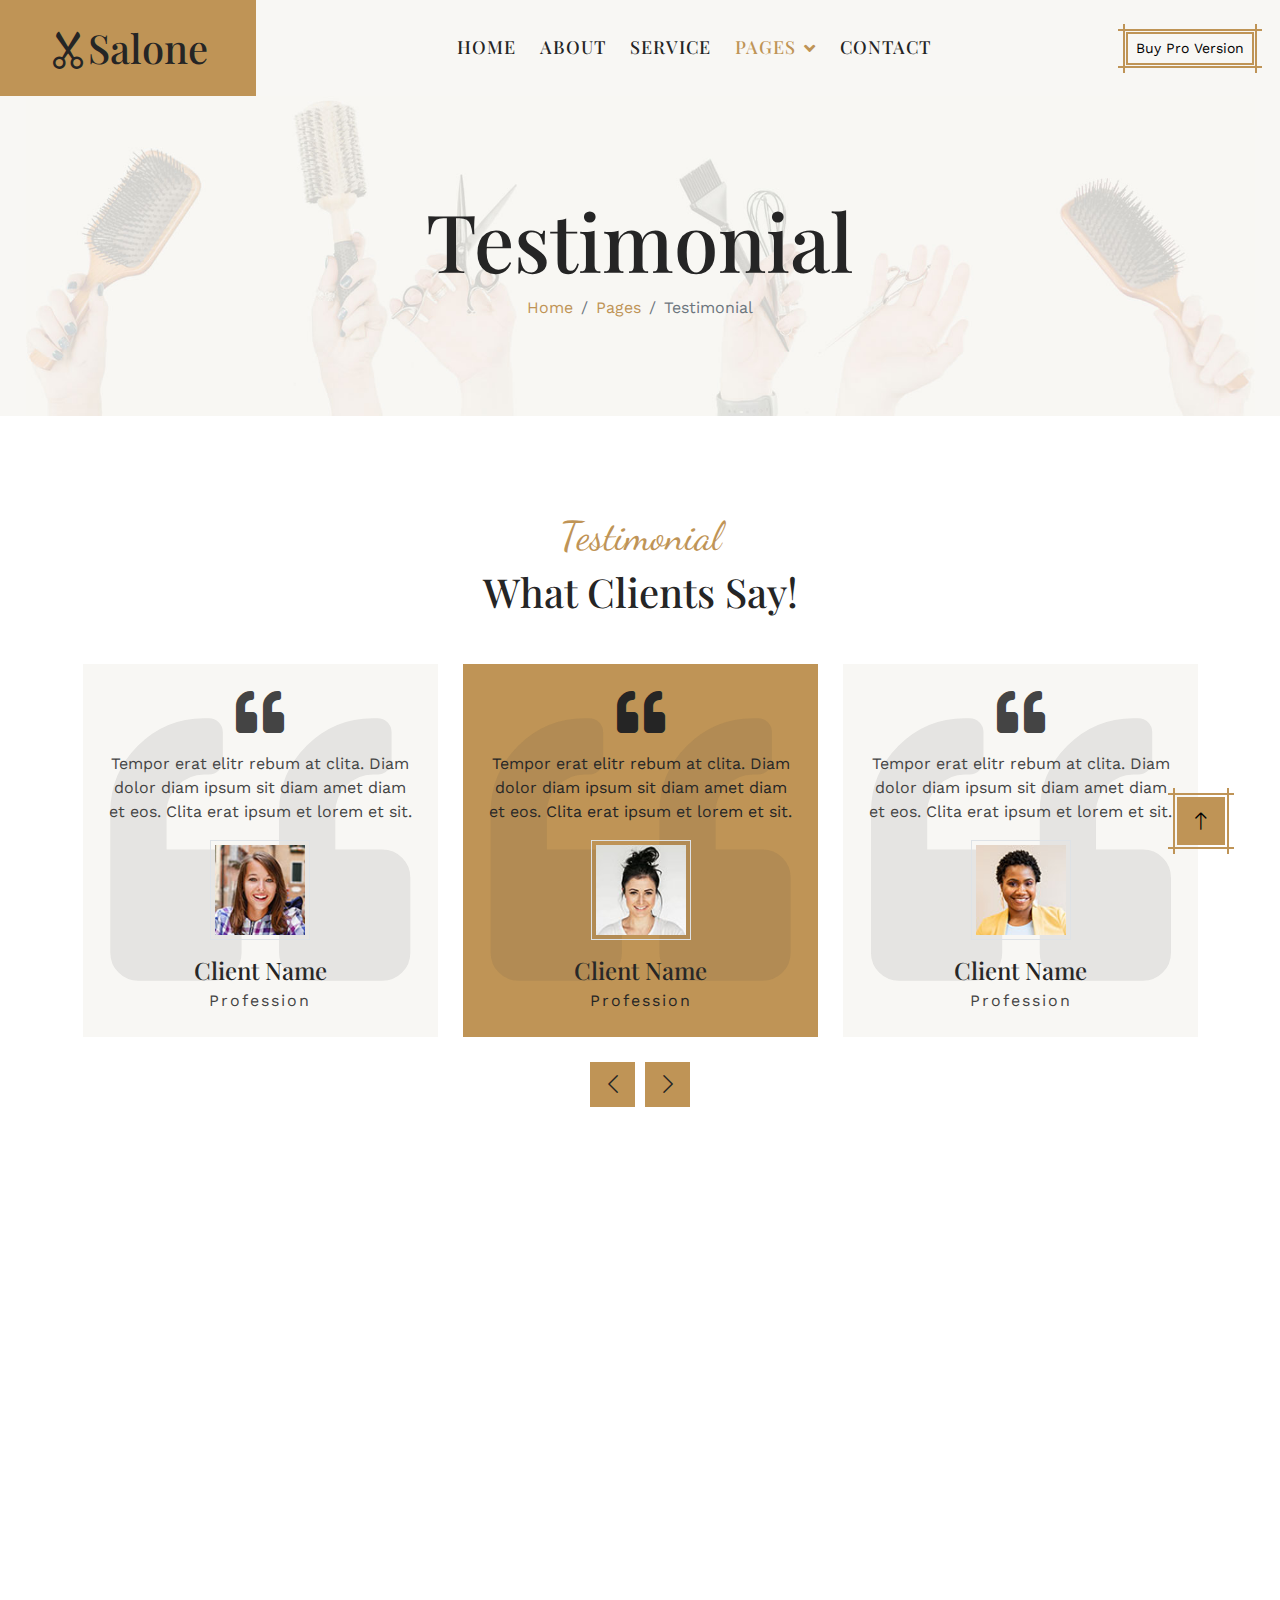
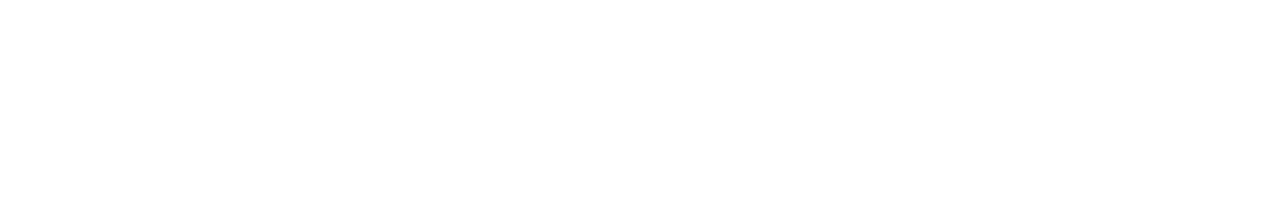
<file: testimonial.html>
<!DOCTYPE html>
<html lang="en">

<head>
    <meta charset="utf-8">
    <title>Salone - Beauty Salon Website Template</title>
    <meta content="width=device-width, initial-scale=1.0" name="viewport">
    <meta content="" name="keywords">
    <meta content="" name="description">

    <!-- Favicon -->
    <link href="img/favicon.ico" rel="icon">

    <!-- Google Web Fonts -->
    <link rel="preconnect" href="https://fonts.googleapis.com">
    <link rel="preconnect" href="https://fonts.gstatic.com" crossorigin>
    <link
        href="https://fonts.googleapis.com/css2?family=Dancing+Script&family=Playfair+Display:wght@500&family=Work+Sans&display=swap"
        rel="stylesheet">

    <!-- Icon Font Stylesheet -->
    <link href="https://cdnjs.cloudflare.com/ajax/libs/font-awesome/5.10.0/css/all.min.css" rel="stylesheet">
    <link href="https://cdn.jsdelivr.net/npm/bootstrap-icons@1.4.1/font/bootstrap-icons.css" rel="stylesheet">

    <!-- Libraries Stylesheet -->
    <link href="lib/animate/animate.min.css" rel="stylesheet">
    <link href="lib/owlcarousel/assets/owl.carousel.min.css" rel="stylesheet">

    <!-- Customized Bootstrap Stylesheet -->
    <link href="css/bootstrap.min.css" rel="stylesheet">

    <!-- Template Stylesheet -->
    <link href="css/style.css" rel="stylesheet">
</head>

<body>
    <!-- Spinner Start -->
    <div id="spinner"
        class="show bg-white position-fixed translate-middle w-100 vh-100 top-50 start-50 d-flex align-items-center justify-content-center">
        <div class="spinner-grow text-primary" style="width: 3rem; height: 3rem;" role="status">
            <span class="sr-only">Loading...</span>
        </div>
    </div>
    <!-- Spinner End -->


    <!-- Navbar Start -->
    <div class="container-fluid bg-light sticky-top p-0">
        <nav class="navbar navbar-expand-lg navbar-light p-0">
            <a href="index.html" class="navbar-brand bg-primary py-4 px-5 me-0">
                <h1 class="mb-0"><i class="bi bi-scissors"></i>Salone</h1>
            </a>
            <button type="button" class="navbar-toggler me-4" data-bs-toggle="collapse"
                data-bs-target="#navbarCollapse">
                <span class="navbar-toggler-icon"></span>
            </button>
            <div class="collapse navbar-collapse p-3" id="navbarCollapse">
                <div class="navbar-nav mx-auto">
                    <a href="index.html" class="nav-item nav-link">Home</a>
                    <a href="about.html" class="nav-item nav-link">About</a>
                    <a href="service.html" class="nav-item nav-link">Service</a>
                    <div class="nav-item dropdown">
                        <a href="#" class="nav-link dropdown-toggle active" data-bs-toggle="dropdown">Pages</a>
                        <div class="dropdown-menu bg-light mt-2">
                            <a href="team.html" class="dropdown-item">Our Team</a>
                            <a href="testimonial.html" class="dropdown-item active">Testimonial</a>
                            <a href="404.html" class="dropdown-item">404 Page</a>
                        </div>
                    </div>
                    <a href="contact.html" class="nav-item nav-link">Contact</a>
                </div>
                <a class="btn btn-sm btn-primary" href="https://htmlcodex.com/downloading/?item=3597">Buy Pro Version</a>
            </div>
        </nav>
    </div>
    <!-- Navbar End -->


    <!-- Hero Start -->
    <div class="container-fluid bg-light page-header py-5 mb-5">
        <div class="container text-center py-5">
            <h1 class="display-1 animated slideInLeft">Testimonial</h1>
            <nav aria-label="breadcrumb">
                <ol class="breadcrumb justify-content-center animated slideInLeft mb-0">
                    <li class="breadcrumb-item"><a class="text-primary" href="#">Home</a></li>
                    <li class="breadcrumb-item"><a class="text-primary" href="#">Pages</a></li>
                    <li class="breadcrumb-item active" aria-current="page">Testimonial</li>
                </ol>
            </nav>
        </div>
    </div>
    <!-- Hero End -->


    <!-- Testimonial Start -->
    <div class="container-fluid py-5">
        <div class="container">
            <div class="text-center wow fadeIn" data-wow-delay="0.2s">
                <h1 class="font-dancing-script text-primary">Testimonial</h1>
                <h1 class="mb-5">What Clients Say!</h1>
            </div>
            <div class="owl-carousel testimonial-carousel wow fadeIn" data-wow-delay="0.3s">
                <div class="text-center bg-light p-4">
                    <i class="fa fa-quote-left fa-3x mb-3"></i>
                    <p>Tempor erat elitr rebum at clita. Diam dolor diam ipsum sit diam amet diam et eos. Clita erat ipsum et lorem et sit.</p>
                    <img class="img-fluid mx-auto border p-1 mb-3" src="img/testimonial-1.jpg" alt="">
                    <h4 class="mb-1">Client Name</h4>
                    <span>Profession</span>
                </div>
                <div class="text-center bg-light p-4">
                    <i class="fa fa-quote-left fa-3x mb-3"></i>
                    <p>Tempor erat elitr rebum at clita. Diam dolor diam ipsum sit diam amet diam et eos. Clita erat ipsum et lorem et sit.</p>
                    <img class="img-fluid mx-auto border p-1 mb-3" src="img/testimonial-2.jpg" alt="">
                    <h4 class="mb-1">Client Name</h4>
                    <span>Profession</span>
                </div>
                <div class="text-center bg-light p-4">
                    <i class="fa fa-quote-left fa-3x mb-3"></i>
                    <p>Tempor erat elitr rebum at clita. Diam dolor diam ipsum sit diam amet diam et eos. Clita erat ipsum et lorem et sit.</p>
                    <img class="img-fluid mx-auto border p-1 mb-3" src="img/testimonial-3.jpg" alt="">
                    <h4 class="mb-1">Client Name</h4>
                    <span>Profession</span>
                </div>
                <div class="text-center bg-light p-4">
                    <i class="fa fa-quote-left fa-3x mb-3"></i>
                    <p>Tempor erat elitr rebum at clita. Diam dolor diam ipsum sit diam amet diam et eos. Clita erat ipsum et lorem et sit.</p>
                    <img class="img-fluid mx-auto border p-1 mb-3" src="img/testimonial-4.jpg" alt="">
                    <h4 class="mb-1">Client Name</h4>
                    <span>Profession</span>
                </div>
            </div>
        </div>
    </div>
    <!-- Testimonial End -->
        

    <!-- Footer Start -->
    <div class="container-fluid footer position-relative bg-dark text-white-50 py-5 mt-5 wow fadeIn" data-wow-delay="0.2s">
        <div class="container py-5">
            <div class="row g-5">
                <div class="col-lg-6 pe-lg-5">
                    <a href="index.html" class="navbar-brand">
                        <h1 class="display-5 text-primary mb-0"><i class="bi bi-scissors"></i>Salone</h1>
                    </a>
                    <p>Aliquyam sed elitr elitr erat sed diam ipsum eirmod eos lorem nonumy. Tempor sea ipsum diam  sed clita dolore eos dolores magna erat dolore sed stet justo et dolor.</p>
                    <p class="mb-2"><i class="fa fa-map-marker-alt me-2"></i>123 Street, New York, USA</p>
                    <p class="mb-2"><i class="fa fa-phone-alt me-2"></i>+012 345 67890</p>
                    <p><i class="fa fa-envelope me-2"></i>info@example.com</p>
                    <div class="d-flex justify-content-start mt-4">
                        <a class="btn btn-sm-square btn-primary me-3" href="#"><i class="fab fa-twitter"></i></a>
                        <a class="btn btn-sm-square btn-primary me-3" href="#"><i class="fab fa-facebook-f"></i></a>
                        <a class="btn btn-sm-square btn-primary me-3" href="#"><i class="fab fa-linkedin-in"></i></a>
                        <a class="btn btn-sm-square btn-primary me-3" href="#"><i class="fab fa-instagram"></i></a>
                    </div>
                </div>
                <div class="col-lg-6 ps-lg-5">
                    <div class="row g-4">
                        <div class="col-sm-6">
                            <h5 class="text-primary mb-4">Quick Links</h5>
                            <a class="btn btn-link" href="">About Us</a>
                            <a class="btn btn-link" href="">Contact Us</a>
                            <a class="btn btn-link" href="">Our Services</a>
                            <a class="btn btn-link" href="">Terms & Condition</a>
                        </div>
                        <div class="col-sm-6">
                            <h5 class="text-primary mb-4">Popular Links</h5>
                            <a class="btn btn-link" href="">About Us</a>
                            <a class="btn btn-link" href="">Contact Us</a>
                            <a class="btn btn-link" href="">Our Services</a>
                            <a class="btn btn-link" href="">Terms & Condition</a>
                        </div>
                        <div class="col-sm-12">
                            <h5 class="text-primary mb-4">Newsletter</h5>
                            <div class="position-relative w-100 mb-2">
                                <input class="form-control bg-secondary border-0 w-100 ps-4 pe-5" type="text"
                                    placeholder="Enter Your Email" style="height: 60px;">
                                <button type="button" class="btn shadow-none position-absolute top-0 end-0 mt-2 me-2"><i
                                        class="fa fa-paper-plane text-primary fs-4"></i></button>
                            </div>
                            <p class="mb-0">Diam sed sed dolor stet amet eirmod</p>
                        </div>
                    </div>
                </div>
            </div>
        </div>
    </div>
    <!-- Footer End -->


    <!-- Copyright Start -->
    <div class="container-fluid bg-dark text-white border-top border-secondary py-4 wow fadeIn" data-wow-delay="0.1s">
        <div class="container">
            <div class="row">
                <div class="col-md-6 text-center text-md-start mb-3 mb-md-0">
                    &copy; <a class="border-bottom" href="#">Your Site Name</a>, All Right Reserved.
                </div>
                <div class="col-md-6 text-center text-md-end">
                    
                    <!--/*** The author’s attribution link must remain intact in the template. ***/-->
                    <!--/*** If you wish to remove this credit link, please purchase the Pro Version . ***/-->
                    Designed By <a class="border-bottom" href="https://htmlcodex.com">HTML Codex</a>
                </div>
            </div>
        </div>
    </div>
    <!-- Copyright End -->


    <!-- Back to Top -->
    <a href="#" class="btn btn-lg btn-primary btn-lg-square back-to-top"><i class="bi bi-arrow-up"></i></a>


    <!-- JavaScript Libraries -->
    <script src="https://ajax.googleapis.com/ajax/libs/jquery/3.6.1/jquery.min.js"></script>
    <script src="https://cdn.jsdelivr.net/npm/bootstrap@5.0.0/dist/js/bootstrap.bundle.min.js"></script>
    <script src="lib/wow/wow.min.js"></script>
    <script src="lib/easing/easing.min.js"></script>
    <script src="lib/waypoints/waypoints.min.js"></script>
    <script src="lib/counterup/counterup.min.js"></script>
    <script src="lib/owlcarousel/owl.carousel.min.js"></script>

    <!-- Template Javascript -->
    <script src="js/main.js"></script>
</body>

</html>
</file>
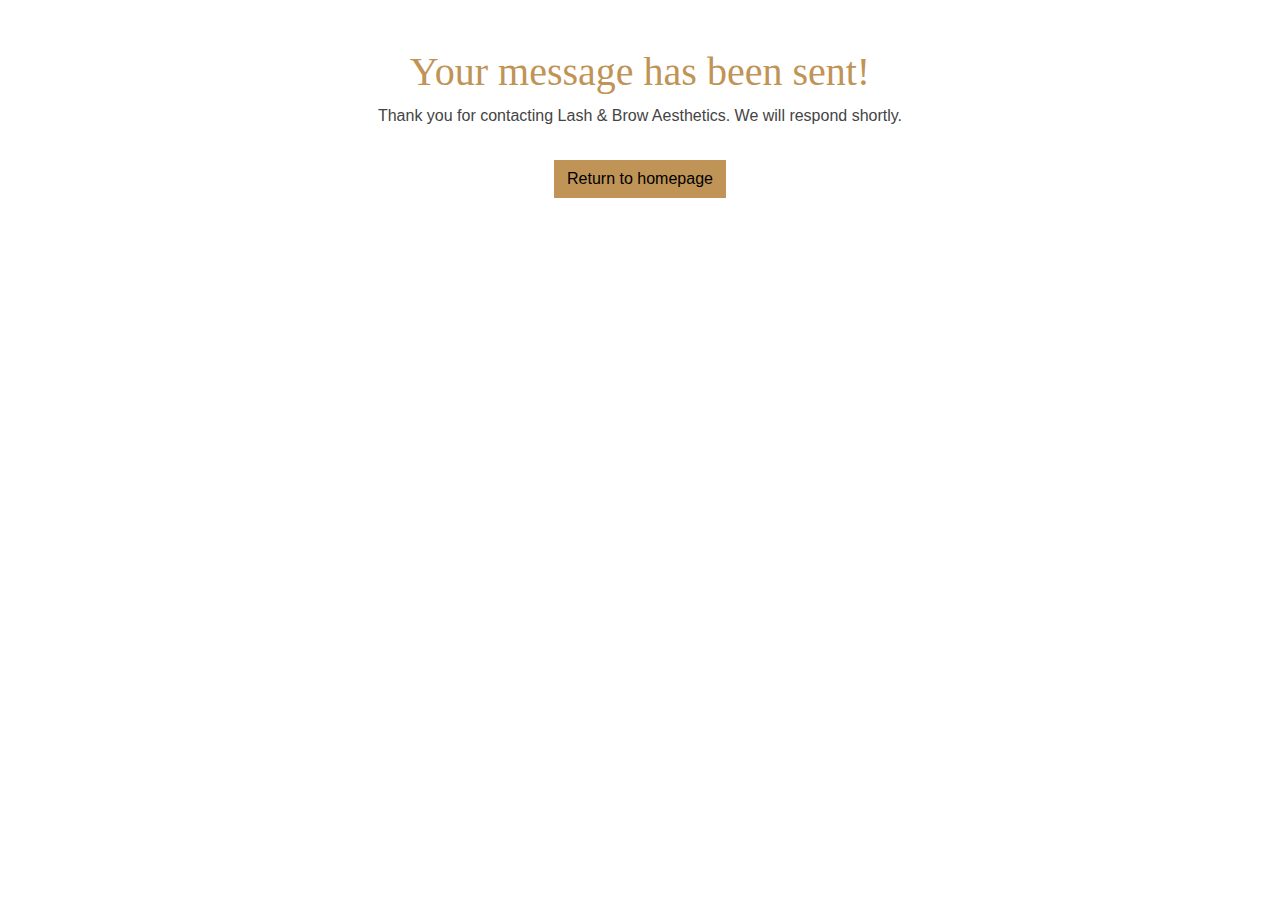
<file: thankyou.html>
<!DOCTYPE html>
<html lang="en">
<head>
<meta charset="UTF-8">
<title>Message Sent - LAB Aesthetics</title>
<link href="css/bootstrap.min.css" rel="stylesheet">
</head>
<body>

<div class="container text-center mt-5">
    <h1 class="text-primary">Your message has been sent!</h1>
    <p>Thank you for contacting Lash & Brow Aesthetics. We will respond shortly.</p>
    <a href="index.html" class="btn btn-primary mt-3">Return to homepage</a>
</div>

</body>
</html>
</file>
<file: css/style.css>
/********** Template CSS **********/

/*** Spinner ***/
#spinner {
    opacity: 0;
    visibility: hidden;
    transition: opacity .5s ease-out, visibility 0s linear .5s;
    z-index: 99999;
}

#spinner.show {
    transition: opacity .5s ease-out, visibility 0s linear 0s;
    visibility: visible;
    opacity: 1;
}

.back-to-top {
    position: fixed !important;
    display: none;
    right: 45px;
    bottom: 45px;
    z-index: 99;
}

/*** Fonts ***/
.font-work-sans {
  font-family: "Work Sans", sans-serif;
  font-optical-sizing: auto;
  font-weight: 400;
  font-style: normal;
}

.font-playfair-display {
  font-family: "Playfair Display", serif;
  font-optical-sizing: auto;
  font-weight: 400;
  font-style: normal;
}

.font-dancing-script {
    font-family: "Dancing Script", cursive;
    font-optical-sizing: auto;
    font-weight: 400;
    font-style: normal;
}


/*** Button ***/
.btn {
    position: relative;
    transition: .5s;
}

.btn-square {
    width: 38px;
    height: 38px;
}

.btn-sm-square {
    width: 32px;
    height: 32px;
}

.btn-lg-square {
    width: 48px;
    height: 48px;
}

.btn-square,
.btn-sm-square,
.btn-lg-square {
    padding: 0;
    display: flex;
    align-items: center;
    justify-content: center;
    font-weight: normal;
}

.btn-dark,
.btn-primary {
    margin: 10px;
}

.btn-primary::before,
.btn-primary::after {
    position: absolute;
    content: "";
    width: calc(100% + 10px);
    height: calc(100% + 10px);
    top: -5px;
    left: -5px;
}

.btn-primary::before {
    top: -10px;
    height: calc(100% + 20px);
    border-left: 2px solid var(--bs-primary);
    border-right: 2px solid var(--bs-primary);
}

.btn-primary::after {
    left: -10px;
    width: calc(100% + 20px);
    border-top: 2px solid var(--bs-primary);
    border-bottom: 2px solid var(--bs-primary);
}

.btn-dark::before,
.btn-dark::after {
    position: absolute;
    content: "";
    width: calc(100% + 10px);
    height: calc(100% + 10px);
    top: -5px;
    left: -5px;
}

.btn-dark::before {
    top: -10px;
    height: calc(100% + 20px);
    border-left: 2px solid var(--bs-dark);
    border-right: 2px solid var(--bs-dark);
}

.btn-dark::after {
    left: -10px;
    width: calc(100% + 20px);
    border-top: 2px solid var(--bs-dark);
    border-bottom: 2px solid var(--bs-dark);
}


/*** Navbar ***/
.sticky-top {
    top: -150px;
    transition: .5s;
}

.navbar .navbar-nav .nav-link {
    margin: 0 12px;
    padding: 0;
    outline: none;
    font-family: "Playfair Display", serif;
    font-size: 18px;
    font-weight: 500;
    text-transform: uppercase;
    letter-spacing: 1px;
    color: var(--bs-dark);
}

.navbar .navbar-nav .nav-link:hover,
.navbar .navbar-nav .nav-link.active {
    color: var(--bs-primary)
}

.navbar .dropdown-toggle::after {
    border: none;
    content: "\f107";
    font-family: "Font Awesome 5 Free";
    font-weight: 900;
    vertical-align: middle;
    margin-left: 8px;
}

.navbar .dropdown-menu .dropdown-item:hover,
.navbar .dropdown-menu .dropdown-item.active {
    color: var(--bs-white);
    background: var(--bs-primary);
}

@media (max-width: 991.98px) {
    .navbar .navbar-nav .nav-link  {
        margin-left: 0;
        padding: 10px 0;
    }
}

@media (min-width: 992px) {
    .navbar .nav-item .dropdown-menu {
        display: block;
        border: none;
        margin-top: 0;
        top: 150%;
        opacity: 0;
        visibility: hidden;
        transition: .5s;
    }

    .navbar .nav-item:hover .dropdown-menu {
        top: 100%;
        visibility: visible;
        transition: .5s;
        opacity: 1;
    }
}

.navbar .btn-primary {
    border-width: 2px;
    background: var(--bs-light);
}

.navbar .btn-primary:hover {
    background: var(--bs-primary);
}


/*** Hero Header ***/
.hero-header {
    background: url(../img/hero-bg.jpg) top left no-repeat;
    background-size: cover;
}

@media (min-width: 992px) {
    .hero-header .container {
        max-width: 100% !important;
    }

    .hero-header .hero-header-text  {
        padding-left: calc(((100% - 960px) / 2) + .75rem);
    }
}

@media (min-width: 1200px) {
    .hero-header .hero-header-text  {
        padding-left: calc(((100% - 1140px) / 2) + .75rem);
    }
}

@media (min-width: 1400px) {
    .hero-header .hero-header-text  {
        padding-left: calc(((100% - 1320px) / 2) + .75rem);
    }
}

.header-carousel .owl-nav {
    position: absolute;
    right: 0;
    bottom: 0;
    text-align: center;
    display: flex;
    justify-content: center;
}

.header-carousel .owl-nav .owl-prev,
.header-carousel .owl-nav .owl-next{
    position: relative;
    margin-left: 2px;
    width: 60px;
    height: 60px;
    display: flex;
    align-items: center;
    justify-content: center;
    color: var(--bs-dark);
    background: var(--bs-primary);
    font-size: 22px;
    transition: .5s;
}

.header-carousel .owl-nav .owl-prev:hover,
.header-carousel .owl-nav .owl-next:hover {
    color: var(--bs-white);
}

.page-header {
    background: url(../img/page-header.jpg) center center no-repeat;
    background-size: contain;
}


/*** Service ***/
@media (max-width: 768px) {
    .service .service-item {
        border: none !important;
        box-shadow: 0 0 45px rgba(0, 0, 0, .05);
    }
}

@media (min-width: 992px) {
    .service .service-item.border-lg-end {
        border-right: 1px solid #dee2e6;
    }

    .service .service-item.border-lg-end-0 {
        border-right: none !important;
    }

    .service .service-item.border-lg-bottom-0 {
        border-bottom: none !important;
    }
}

.service .service-item .btn-primary {
    border-width: 2px;
    background: var(--bs-white);
}

.service .service-item .btn-primary:hover {
    background: var(--bs-primary);
}

.service .service-item img {
    width: 70px;
    margin-bottom: 20px;
}


/*** Team ***/
.team {
    position: relative;
}

.team::before {
    position: absolute;
    content: "";
    width: 200%;
    height: 200px;
    top: 50%;
    left: -50%;
    transform: translateY(-50%);
    margin-top: 1rem;
    background: var(--bs-primary);
}

.team-item img {
    transition: .5s;
}
  
.team-item:hover img {
    transform: scale(1.2);
}
  
.team-overlay {
    position: absolute;
    padding: 30px;
    right: 30px;
    bottom: 30px;
    left: 30px;
    text-align: center;
    background: rgba(255, 255, 255, .5);
    transition: .5s;
    z-index: 1;
}

.team-item:hover .team-overlay {
    background: rgba(255, 255, 255, .9);
}

.team-overlay p {
    letter-spacing: 1px;
}

.team-overlay .btn-dark {
    border-width: 2px;
    color: var(--bs-dark);
    background: transparent;
}

.team-overlay .btn-dark:hover {
    color: var(--bs-white);
    background: var(--bs-dark);
}


/*** Testimonial ***/
.testimonial-carousel .owl-item {
    position: relative;
}

.testimonial-carousel .owl-item::before {
    position: absolute;
    content: "\f10d";
    font-family: "Font Awesome 5 Free";
    font-weight: 900;
    font-size: 300px;
    top: 50%;
    left: 50%;
    transform: translate(-50%, -50%);
    opacity: .1;
}

.testimonial-carousel .owl-item img {
    position: relative;
    width: 100px;
    height: 100px;
    z-index: 1;
}

.testimonial-carousel .owl-item,
.testimonial-carousel .owl-item * {
    transition: .5s;
}

.testimonial-carousel .owl-item span {
    letter-spacing: 2px;
}

.testimonial-carousel .owl-item.center .bg-light {
    background: var(--bs-primary) !important;
}

.testimonial-carousel .owl-item.center .bg-light * {
    color: var(--bs-dark) !important;
}

.testimonial-carousel .owl-nav {
    margin-top: 25px;
    display: flex;
    justify-content: center;
}

.testimonial-carousel .owl-nav .owl-prev,
.testimonial-carousel .owl-nav .owl-next {
    margin: 0 5px;
    width: 45px;
    height: 45px;
    display: flex;
    align-items: center;
    justify-content: center;
    font-size: 22px;
    color: var(--bs-dark);
    background: var(--bs-primary);
    transition: .5s;
}

.testimonial-carousel .owl-nav .owl-prev:hover,
.testimonial-carousel .owl-nav .owl-next:hover {
    color: var(--bs-white);
    background: var(--bs-dark);
}


/*** Footer ***/
@media (min-width: 992px) {
    .footer::after {
        position: absolute;
        content: "";
        width: 1px;
        height: 100%;
        top: 0;
        left: 50%;
        background: var(--bs-secondary);
    }
}

.footer .btn.btn-link {
    display: block;
    margin-bottom: 5px;
    padding: 0;
    text-align: left;
    color: rgba(255, 255, 255, .5);
    font-weight: normal;
    text-transform: capitalize;
    transition: .3s;
}

.footer .btn.btn-link:hover {
    color: var(--bs-primary);
    letter-spacing: 1px;
    box-shadow: none;
}

.footer .btn.btn-link::before {
    position: relative;
    content: "\f105";
    font-family: "Font Awesome 5 Free";
    font-weight: 900;
    color: rgba(255, 255, 255, .5);
    margin-right: 10px;

}

.navbar-logo {
    height: 100%;
    width: auto;
    max-height: 60px;
}
<!-- Here toUp is correct -->
</file>
